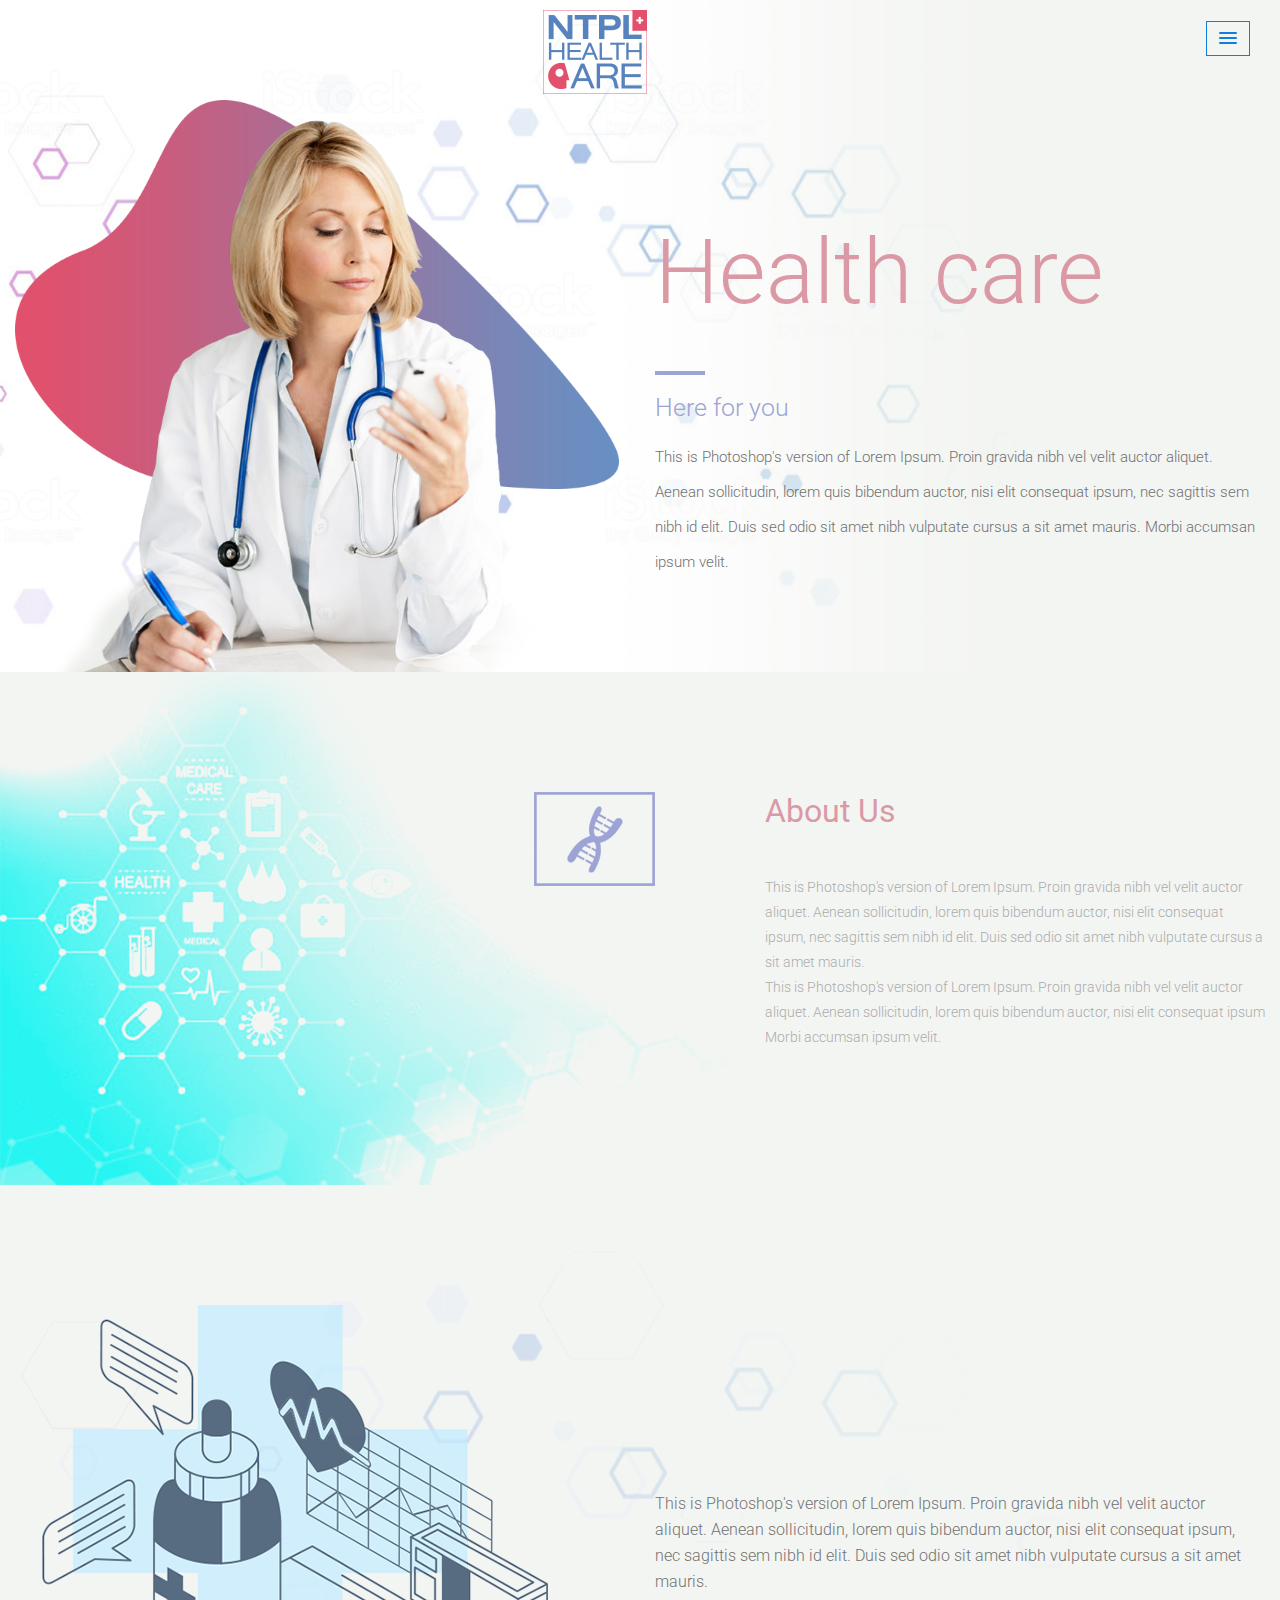
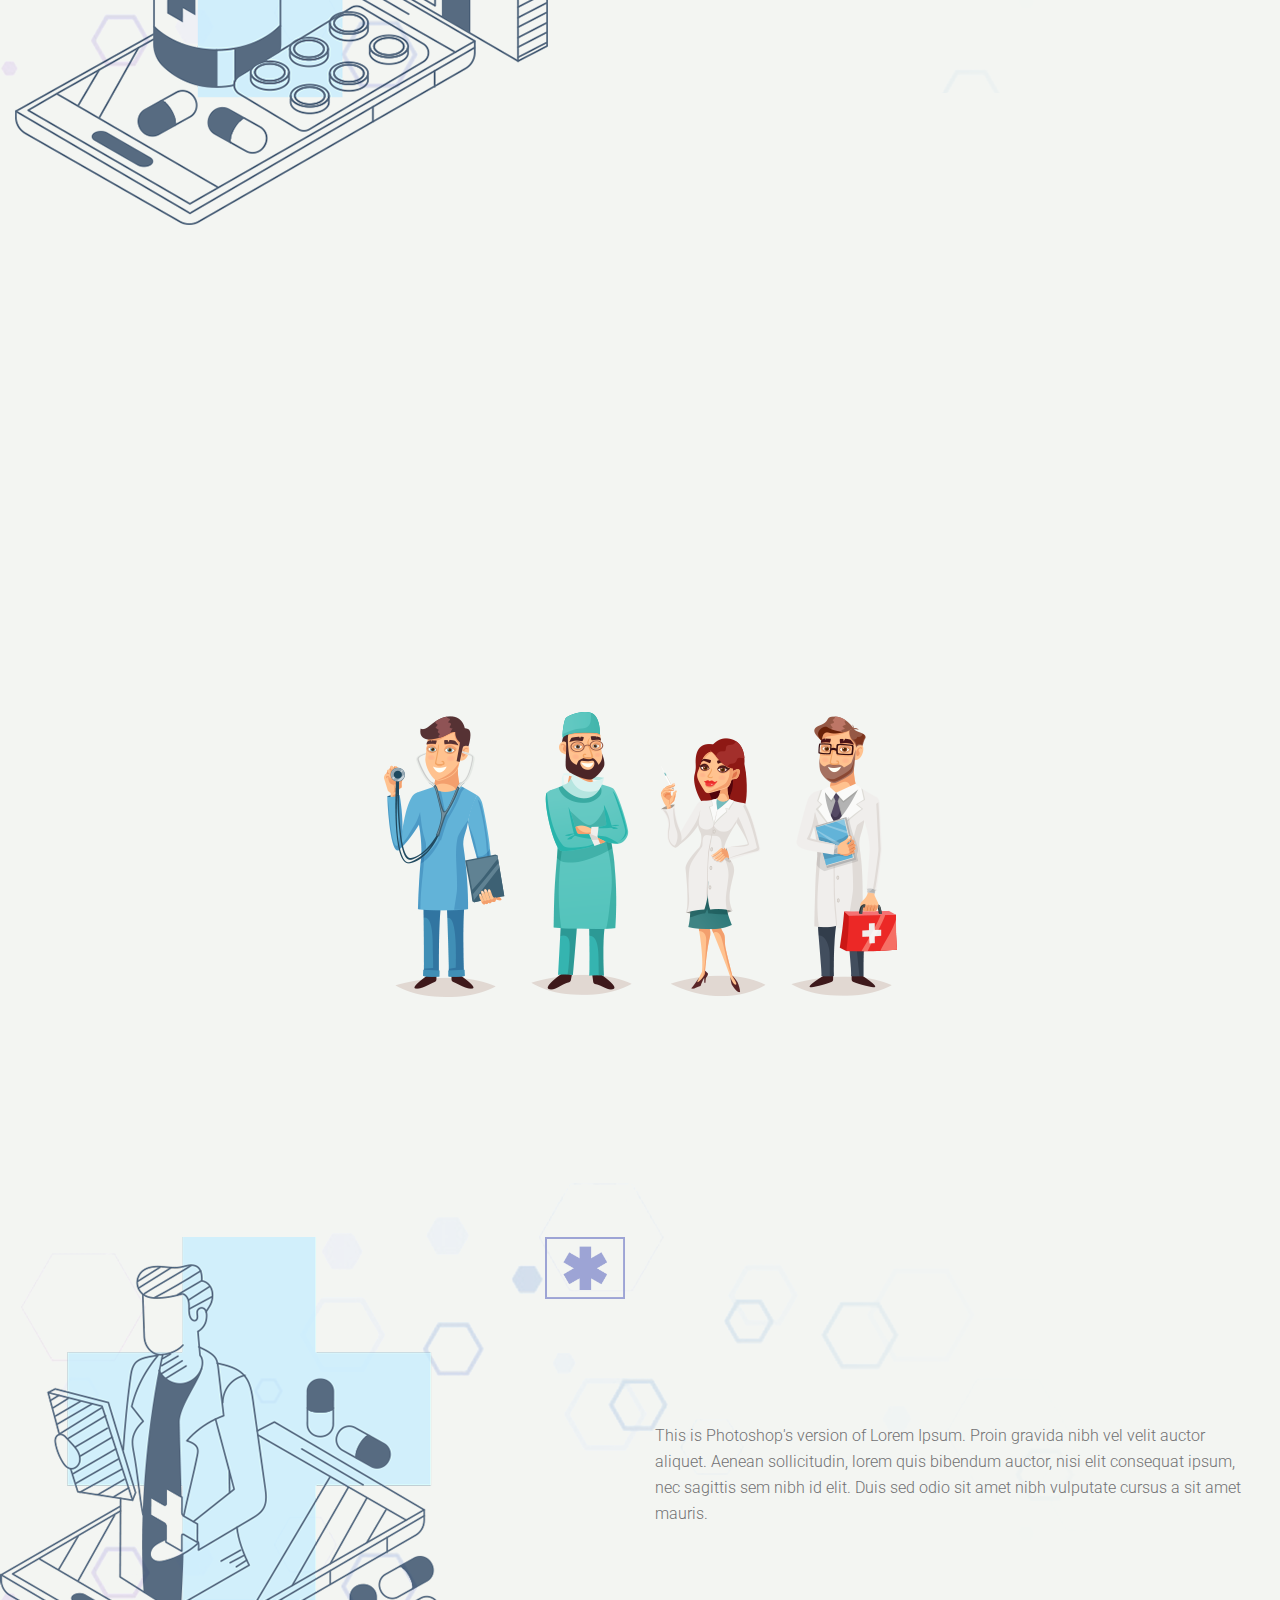
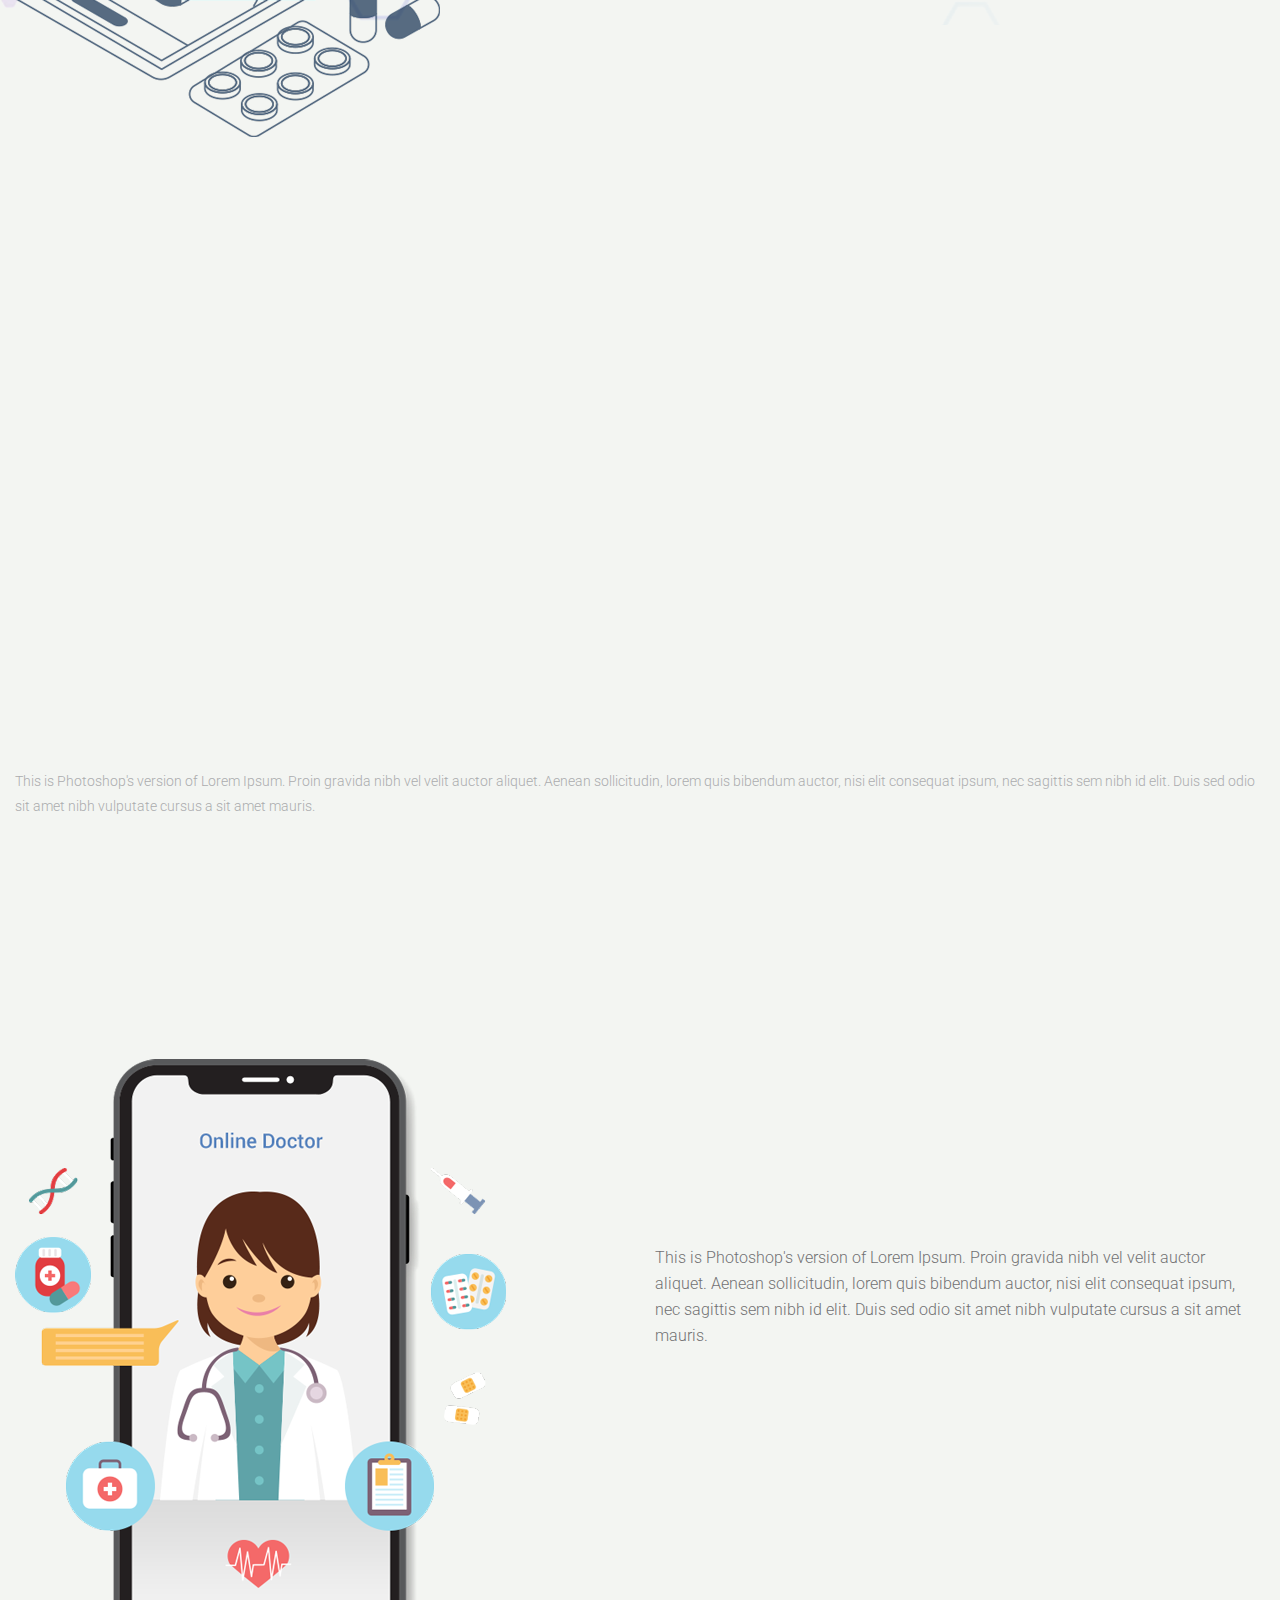
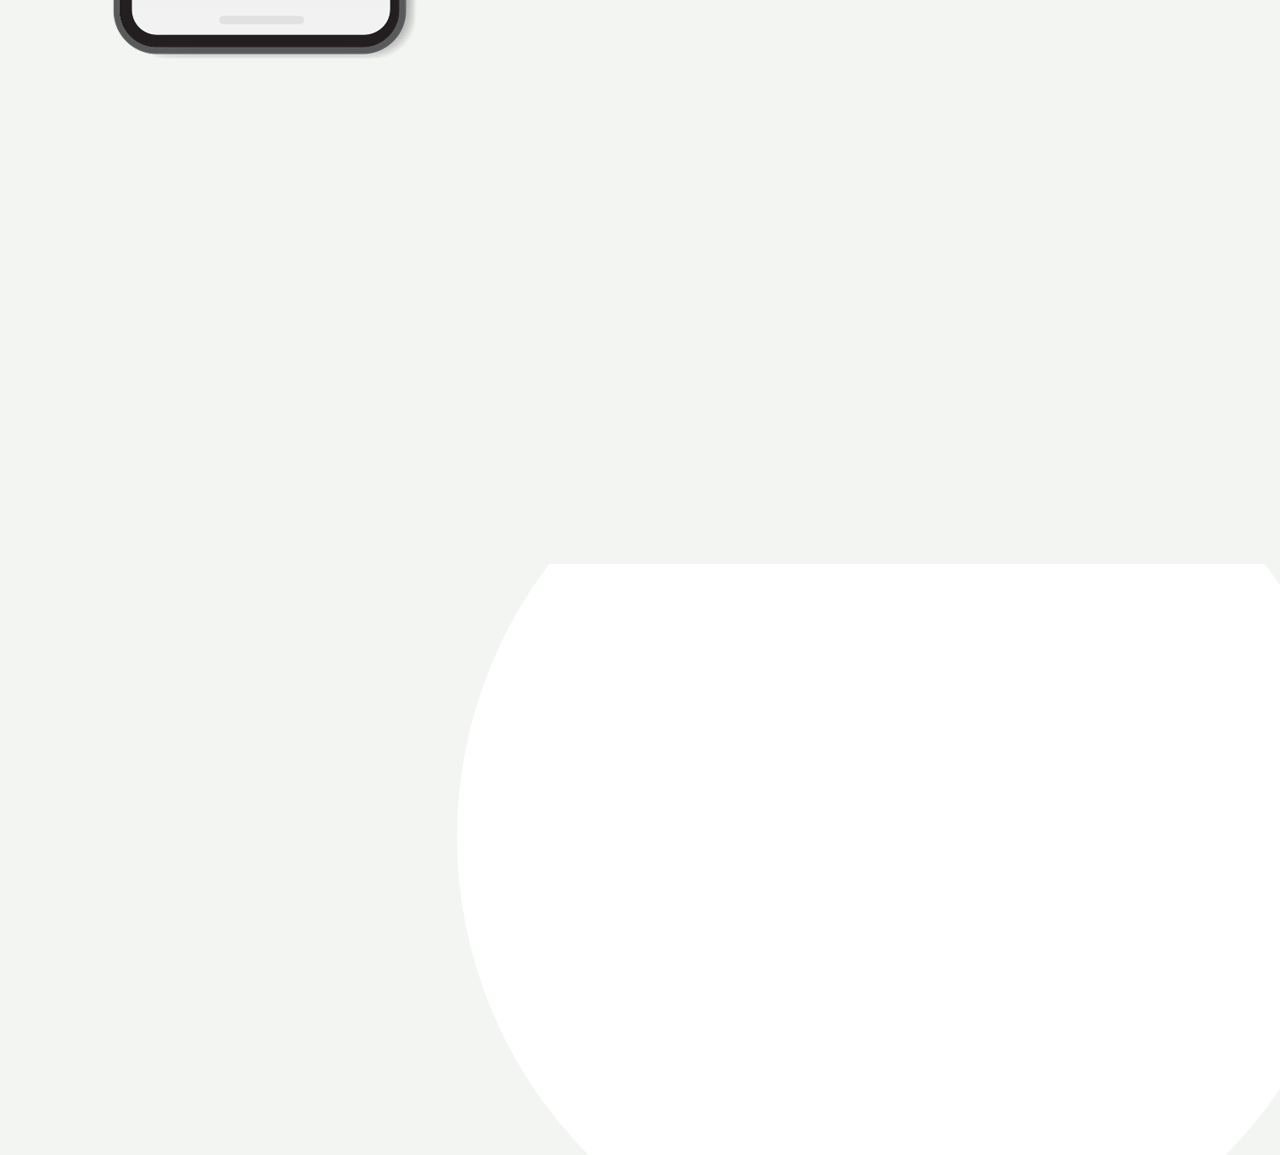
<file: health/index.html>
<!DOCTYPE html>
<html lang="en">
  <head>
    <!-- Required meta tags -->
    <meta charset="utf-8">
    <meta name="viewport" content="width=device-width, initial-scale=1, shrink-to-fit=no">

    <title> </title>
    <link href="https://fonts.googleapis.com/css?family=Roboto:100,300,400,500,700,900&display=swap" rel="stylesheet">
    <!-- Bootstrap CSS -->
    <link rel="stylesheet" type="text/css" href="assets/css/bootstrap.min.css" >
    <!-- Icon -->
    <link rel="stylesheet" type="text/css" href="assets/fonts/line-icons.css">
    <!-- Slicknav -->
    <link rel="stylesheet" type="text/css" href="assets/css/slicknav.css">
    <!-- Owl carousel -->
    <link rel="stylesheet" type="text/css" href="assets/css/owl.carousel.min.css">
    <link rel="stylesheet" type="text/css" href="assets/css/owl.theme.css">
    <!-- Slick Slider -->
    <link rel="stylesheet" type="text/css" href="assets/css/slick.css" >
    <link rel="stylesheet" type="text/css" href="assets/css/slick-theme.css" >
    <!-- Animate -->
    <link rel="stylesheet" type="text/css" href="assets/css/animate.css">
    <!-- Main Style -->
    <link rel="stylesheet" type="text/css" href="assets/css/main.css">
    <!-- Responsive Style -->
    <link rel="stylesheet" type="text/css" href="assets/css/responsive.css">

  </head>
  <body>

    <!-- Header Area wrapper Starts -->
    <header id="header-wrap">
      <!-- Navbar Start -->
      <nav class="navbar navbar-expand-lg fixed-top scrolling-navbar indigo">
        <div class="container-fluid">
          <!-- Brand and toggle get grouped for better mobile display -->
          <div class="navbar-header">
            <button class="navbar-toggler" type="button" data-toggle="collapse" data-target="#main-navbar" aria-controls="main-navbar" aria-expanded="false" aria-label="Toggle navigation">
              <span class="navbar-toggler-icon"></span>
              <span class="icon-menu"></span>
              <span class="icon-menu"></span>
              <span class="icon-menu"></span>
            </button>
            <a href="index.html" class="navbar-brand"><img src="assets/img/logo.png" alt=""></a>
          </div>
        </div>

        <!-- Mobile Menu Start -->
        <ul class="mobile-menu navbar-nav">
          <li>
            <a class="page-scroll" href="#hero-area">
              Main
            </a>
          </li>
          <li>
            <a class="page-scroll" href="#feature">
              About Us
            </a>
          </li>
          <li>
            <a class="page-scroll" href="#services">
              Services
            </a>
          </li>
          <li>
            <a class="page-scroll" href="#expertise">
              Expertise
            </a>
          </li>
          <li>
            <a class="page-scroll" href="#approach">
              Our Approach
            </a>
          </li>
          <li>
            <a class="page-scroll" href="#contact">
              Contact Us
            </a>
          </li>
        </ul>
        <!-- Mobile Menu End -->

      </nav>
      <!-- Navbar End -->

      <!-- Hero Area Start -->
      <div id="hero-area" class="hero-area-bg">
        <div class="overlay"></div>
        <div class="container-fluid">
          <div class="row">
            <div class="col-md-6 col-sm-12 col-12">
              <img src="assets/img/slide-img.png" alt="">
            </div>
            <div class="col-md-6 col-sm-12 col-12">
              <div class="sli-title">
                Health care
              </div>
              <div class="sli-tag">
                Here for you
              </div>
              <div class="sli-text">
                This is Photoshop's version  of Lorem Ipsum. Proin gravida nibh vel velit auctor aliquet. Aenean
                sollicitudin, lorem quis bibendum auctor, nisi elit consequat ipsum, nec sagittis sem nibh id elit.
                Duis sed odio sit amet nibh vulputate cursus a sit amet mauris. Morbi accumsan ipsum velit.
              </div>
            </div>
          </div>
        </div>
      </div>
      <!-- Hero Area End -->

    </header>
    <!-- Header Area wrapper End -->

    <!-- Feature Section Start -->
    <div id="feature">
      <div class="container-fluid">
        <div class="row">
          <div class="col-lg-6 col-md-12 col-sm-12 text-right ">
            <div class="feature-thumb wow fadeInRight" data-wow-delay="0.3s">
              <img src="assets/img/icon-1.png" alt="">
            </div>
          </div>
          <div class="col-lg-6 col-md-12 col-sm-12">
            <div class="text-wrapper">
              <div>
                <h2 class="title-hl wow fadeInLeft" data-wow-delay="0.3s">About Us</h2>
                <div class="row">
                  <div class="col-12">
                    <div class="features-box wow fadeInLeft" data-wow-delay="0.3s">
                      <div class="features-content">
                        <p>
                          This is Photoshop's version  of Lorem Ipsum. Proin gravida nibh vel velit auctor aliquet.
                          Aenean sollicitudin, lorem quis bibendum auctor, nisi elit consequat ipsum, nec sagittis
                          sem nibh id elit. Duis sed odio sit amet nibh vulputate cursus a sit amet mauris.</p>
                          <p>
                          This is Photoshop's version  of Lorem Ipsum. Proin gravida nibh vel velit auctor aliquet.
                          Aenean sollicitudin, lorem quis bibendum auctor, nisi elit consequat ipsum </p>
                          <p>
                          Morbi accumsan ipsum velit.
                        </p>
                      </div>
                    </div>
                  </div>



                </div>
              </div>
            </div>
          </div>

        </div>
      </div>
    </div>
    <!-- Feature Section End -->

    <!-- Services Section Start -->
    <section id="services" class="section-padding">
      <div class="container-fluid">

        <div class="row">
          <div class="col-md-6 col-lg-6 col-xs-12">
            <img src="assets/img/services-img.png" alt="">

          </div>
          <div class="col-md-6 col-lg-6 col-xs-12">
            <div class="section-header">
              <h2 class="section-title wow fadeInDown" data-wow-delay="0.3s">Our Services</h2>
              <p>
                This is Photoshop's version  of Lorem Ipsum. Proin gravida nibh vel velit auctor aliquet.
                Aenean sollicitudin, lorem quis bibendum auctor, nisi elit consequat ipsum, nec sagittis
                sem nibh id elit. Duis sed odio sit amet nibh vulputate cursus a sit amet mauris.
              </p>
            </div>
          </div>
        </div>
        <div class="row">
          <!-- Services item -->
          <div class="col-md-6 col-lg-6 col-xs-12">
            <div class="services-item wow fadeInRight" data-wow-delay="0.3s">
              <div class="icon">
                <img src="assets/img/icon-2.png" alt="">
              </div>
              <div class="services-content">
                <h3><a href="#">This is Photoshop's version  of Lorem Ipsum.</a></h3>
                <p>Proin gravida nibh vel velit auctor aliquet. Aenean sollicitudin, lorem quis bibendum auctor.</p>
              </div>
            </div>
          </div>
          <!-- Services item -->
          <div class="col-md-6 col-lg-6 col-xs-12">
            <div class="services-item wow fadeInRight" data-wow-delay="0.3s">
              <div class="icon">
                <img src="assets/img/icon-2.png" alt="">
              </div>
              <div class="services-content">
                <h3><a href="#">This is Photoshop's version  of Lorem Ipsum.</a></h3>
                <p>Proin gravida nibh vel velit auctor aliquet. Aenean sollicitudin, lorem quis bibendum auctor.</p>
              </div>
            </div>
          </div>
          <!-- Services item -->
          <div class="col-md-6 col-lg-6 col-xs-12">
            <div class="services-item wow fadeInRight" data-wow-delay="0.3s">
              <div class="icon">
                <img src="assets/img/icon-2.png" alt="">
              </div>
              <div class="services-content">
                <h3><a href="#">This is Photoshop's version  of Lorem Ipsum.</a></h3>
                <p>Proin gravida nibh vel velit auctor aliquet. Aenean sollicitudin, lorem quis bibendum auctor.</p>
              </div>
            </div>
          </div>
          <!-- Services item -->
          <div class="col-md-6 col-lg-6 col-xs-12">
            <div class="services-item wow fadeInRight" data-wow-delay="0.3s">
              <div class="icon">
                <img src="assets/img/icon-2.png" alt="">
              </div>
              <div class="services-content">
                <h3><a href="#">This is Photoshop's version  of Lorem Ipsum.</a></h3>
                <p>Proin gravida nibh vel velit auctor aliquet. Aenean sollicitudin, lorem quis bibendum auctor.</p>
              </div>
            </div>
          </div>
          <!-- Services item -->
          <div class="col-md-6 col-lg-6 col-xs-12">
            <div class="services-item wow fadeInRight" data-wow-delay="0.3s">
              <div class="icon">
                <img src="assets/img/icon-2.png" alt="">
              </div>
              <div class="services-content">
                <h3><a href="#">This is Photoshop's version  of Lorem Ipsum.</a></h3>
                <p>Proin gravida nibh vel velit auctor aliquet. Aenean sollicitudin, lorem quis bibendum auctor.</p>
              </div>
            </div>
          </div>
          <!-- Services item -->
          <div class="col-md-6 col-lg-6 col-xs-12">
            <div class="services-item wow fadeInRight" data-wow-delay="0.3s">
              <div class="icon">
                <img src="assets/img/icon-2.png" alt="">
              </div>
              <div class="services-content">
                <h3><a href="#">This is Photoshop's version  of Lorem Ipsum.</a></h3>
                <p>Proin gravida nibh vel velit auctor aliquet. Aenean sollicitudin, lorem quis bibendum auctor.</p>
              </div>
            </div>
          </div>
        </div>
        <div class="row">
          <div class="col-xs-12 col-12 text-center pt-50">
              <img src="assets/img/services-img-1.png" alt="">
          </div>
        </div>
      </div>
    </section>
    <!-- Services Section End -->


    <section id="expertise" class="section-padding">
      <div class="container-fulid">

        <div class="row">
          <div class="col-md-6 col-lg-6 col-xs-12">
            <img src="assets/img/expertide-img.png" alt="">
            <img src="assets/img/icon-3.png" width="80" alt="" style="vertical-align: top;float: right;">
          </div>
          <div class="col-md-6 col-lg-6 col-xs-12">
            <div class="section-header">
              <h2 class="section-title wow fadeInDown" data-wow-delay="0.3s">Expertise</h2>
              <p>
                This is Photoshop's version  of Lorem Ipsum. Proin gravida nibh vel velit auctor aliquet.
                Aenean sollicitudin, lorem quis bibendum auctor, nisi elit consequat ipsum, nec sagittis
                sem nibh id elit. Duis sed odio sit amet nibh vulputate cursus a sit amet mauris.
              </p>
            </div>
          </div>
        </div>
      </div>
      <div class="container-fluid">
        <div class="row">
          <!-- Services item -->
          <div class="col-md-6 col-lg-6 col-xs-12">
            <div class="services-item wow fadeInRight" data-wow-delay="0.3s">
              <div class="icon">
                <img src="assets/img/icon-4.png" alt="" class="img">
                <img src="assets/img/icon-4-1.png" alt="" class="img-hover">
              </div>
              <div class="services-content">
                <h3><a href="#">This is Photoshop's version  of Lorem Ipsum.</a></h3>
                <p>Proin gravida nibh vel velit auctor aliquet. Aenean sollicitudin, lorem quis bibendum auctor.</p>
              </div>
            </div>
          </div>
          <!-- Services item -->
          <div class="col-md-6 col-lg-6 col-xs-12">
            <div class="services-item wow fadeInRight" data-wow-delay="0.3s">
              <div class="icon">
                <img src="assets/img/icon-5.png" alt="" class="img">
                <img src="assets/img/icon-5-1.png" alt="" class="img-hover">
              </div>
              <div class="services-content">
                <h3><a href="#">This is Photoshop's version  of Lorem Ipsum.</a></h3>
                <p>Proin gravida nibh vel velit auctor aliquet. Aenean sollicitudin, lorem quis bibendum auctor.</p>
              </div>
            </div>
          </div>
          <!-- Services item -->
          <div class="col-md-6 col-lg-6 col-xs-12">
            <div class="services-item wow fadeInRight" data-wow-delay="0.3s">
              <div class="icon">
                <img src="assets/img/icon-6.png" alt="" class="img">
                <img src="assets/img/icon-6-1.png" alt="" class="img-hover">
              </div>
              <div class="services-content">
                <h3><a href="#">This is Photoshop's version  of Lorem Ipsum.</a></h3>
                <p>Proin gravida nibh vel velit auctor aliquet. Aenean sollicitudin, lorem quis bibendum auctor.</p>
              </div>
            </div>
          </div>
          <!-- Services item -->
          <div class="col-md-6 col-lg-6 col-xs-12">
            <div class="services-item wow fadeInRight" data-wow-delay="0.3s">
              <div class="icon">
                <img src="assets/img/icon-7.png" alt="" class="img">
                <img src="assets/img/icon-7-1.png" alt="" class="img-hover">
              </div>
              <div class="services-content">
                <h3><a href="#">This is Photoshop's version  of Lorem Ipsum.</a></h3>
                <p>Proin gravida nibh vel velit auctor aliquet. Aenean sollicitudin, lorem quis bibendum auctor.</p>
              </div>
            </div>
          </div>
          <!-- Services item -->
          <div class="col-md-6 col-lg-6 col-xs-12">
            <div class="services-item wow fadeInRight" data-wow-delay="0.3s">
              <div class="icon">
                <img src="assets/img/icon-8.png" alt="" class="img">
                <img src="assets/img/icon-8-1.png" alt="" class="img-hover">
              </div>
              <div class="services-content">
                <h3><a href="#">This is Photoshop's version  of Lorem Ipsum.</a></h3>
                <p>Proin gravida nibh vel velit auctor aliquet. Aenean sollicitudin, lorem quis bibendum auctor.</p>
              </div>
            </div>
          </div>
          <!-- Services item -->
          <div class="col-md-6 col-lg-6 col-xs-12">
            <div class="services-item wow fadeInRight" data-wow-delay="0.3s">
              <div class="icon">
                <img src="assets/img/icon-9.png" alt="" class="img">
                <img src="assets/img/icon-9-1.png" alt="" class="img-hover">
              </div>
              <div class="services-content">
                <h3><a href="#">This is Photoshop's version  of Lorem Ipsum.</a></h3>
                <p>Proin gravida nibh vel velit auctor aliquet. Aenean sollicitudin, lorem quis bibendum auctor.</p>
              </div>
            </div>
          </div>

          <div class="col-md-6 col-lg-6 col-xs-12">
            <div class="services-item wow fadeInRight" data-wow-delay="0.3s">
              <div class="icon">
                <img src="assets/img/icon-10.png" alt="" class="img">
                <img src="assets/img/icon-10-1.png" alt="" class="img-hover">
              </div>
              <div class="services-content">
                <h3><a href="#">This is Photoshop's version  of Lorem Ipsum.</a></h3>
                <p>Proin gravida nibh vel velit auctor aliquet. Aenean sollicitudin, lorem quis bibendum auctor.</p>
              </div>
            </div>
          </div>

          <div class="col-md-6 col-lg-6 col-xs-12">
            <div class="services-item wow fadeInRight" data-wow-delay="0.3s">
              <div class="icon">
                <img src="assets/img/icon-11.png" alt="" class="img">
                <img src="assets/img/icon-11-1.png" alt="" class="img-hover">
              </div>
              <div class="services-content">
                <h3><a href="#">This is Photoshop's version  of Lorem Ipsum.</a></h3>
                <p>Proin gravida nibh vel velit auctor aliquet. Aenean sollicitudin, lorem quis bibendum auctor.</p>
              </div>
            </div>
          </div>

        </div>
        <div class="row">
          <div class="col-xs-12 col-12 text-left pt-50">
            <p>
              This is Photoshop's version  of Lorem Ipsum. Proin gravida nibh vel velit auctor aliquet. Aenean sollicitudin, lorem quis bibendum auctor, nisi elit consequat ipsum, nec sagittis sem nibh id elit. Duis sed odio sit amet nibh vulputate cursus a sit amet mauris.
            </p>
          </div>

      </div>
    </div>
    </section>

    <!-- Services Section Start -->
    <section id="approach" class="section-padding">
      <div class="container-fluid">

        <div class="row">
          <div class="col-md-6 col-lg-6 col-xs-12">
            <img src="assets/img/approach-img.png" alt="">

          </div>
          <div class="col-md-6 col-lg-6 col-xs-12">
            <div class="section-header">
              <h2 class="section-title wow fadeInDown" data-wow-delay="0.3s">Our Approach</h2>
              <p>
                This is Photoshop's version  of Lorem Ipsum. Proin gravida nibh vel velit auctor aliquet.
                Aenean sollicitudin, lorem quis bibendum auctor, nisi elit consequat ipsum, nec sagittis
                sem nibh id elit. Duis sed odio sit amet nibh vulputate cursus a sit amet mauris.
              </p>
            </div>
          </div>
        </div>
        <div class="row">
          <!-- Services item -->
          <div class="col-md-6 col-lg-6 col-xs-12">
            <div class="services-item wow fadeInRight" data-wow-delay="0.3s">

                <p>This is Photoshop's version  of Lorem Ipsum. Proin gravida nibh vel velit auctor aliquet. Aenean sollicitudin, lorem quis bibendum auctor, nisi elit consequat ipsum, nec sagittis sem nibh id elit. Duis sed odio sit amet nibh vulputate cursus a sit amet mauris. Morbi accumsan ipsum velit. Nam nec tellus a odio tincidunt auctor a ornare odio. Sed non  mauris vitae erat consequat auctor eu in elit. Class aptent taciti sociosqu ad litora torquent per conubia nostra, per inceptos himenaeos. Mauris in erat justo. Nullam ac urna eu felis dapibus condimentum sit amet a augue. Sed non neque elit. Sed ut imperdiet nisi. Proin condimentum fermentum nunc. Etiam pharetra, erat sed fermentum feugiat, velit mauris egestas quam, ut aliquam massa nisl quis neque. Suspendisse in orci enim.</p>

                <p>
                  This is Photoshop's version  of Lorem Ipsum. Proin gravida nibh vel velit auctor aliquet. Aenean sollicitudin, lorem quis bibendum auctor, nisi elit consequat ipsum, nec sagittis sem nibh id elit. Duis sed odio sit amet nibh vulputate cursus a sit amet mauris.
                </p>

            </div>
          </div>
          <!-- Services item -->
          <div class="col-md-6 col-lg-6 col-xs-12">
            <div class="services-item wow fadeInRight" data-wow-delay="0.3s">
              <ul>
                <li>This is Photoshop's version  of Lorem Ipsum. Proin gravida nibh vel velit.</li>
                <li>This is Photoshop's version  of Lorem Ipsum.</li>
                <li>This is Photoshop's version  of Lorem Ipsum. Proin gravida.</li>
                <li>This is Photoshop's version.</li>
                <li>This is Photoshop's version  of Lorem Ipsum. Proin gravida nibh.</li>
                <li>This is Photoshop's version  of Lorem Ipsum.</li>
                <li>This is Photoshop's version  of Lorem Ipsum. Proin gravida.</li>
              </ul>
            </div>
          </div>
        </div>
    </section>
    <!-- Services Section End -->





    <!-- Contact Section Start -->
    <section id="contact" class="section-padding">
      <div class="container-fluid">
        <div class="row contact-form-area wow fadeInUp" data-wow-delay="0.4s">

          <div class="col-md-6 col-lg-6 col-sm-12">
            <div class="contact-right-area wow fadeIn">
              <h2>Contact Us</h2>
              <div class="contact-right">
                <div class="single-contact">
                  <div class="contact-icon">
                    ADDRESS
                  </div>
                  <p>305 Lorem Ipsum. 80 Broadway <br>SF CA, Delhi, India - 235698</p>
                </div>
                <div class="single-contact">
                  <div class="contact-icon">
                    EMAIL
                  </div>
                  <p><a href="#">contact@ntplhealthcare.com</a></p>
                </div>
                <div class="single-contact">
                  <div class="contact-icon">
                    PHONE
                  </div>
                  <p><a href="#">(+91) 9870 025 336</a></p>
                </div>

                <div class="single-contact">
                  <p>Copyright © 2018 UIdeck All Right Reserved</p>
                </div>
              </div>
            </div>
          </div>

          <div class="col-md-6 col-lg-6 col-sm-12">
            <div class="contact-block">
              <form id="contactForm">
                <div class="row">
                  <div class="col-md-6">
                    <div class="form-group">
                      <input type="text" class="form-control" id="name" name="name" placeholder="Name" required data-error="Please enter your name">
                      <div class="help-block with-errors"></div>
                    </div>
                  </div>
                  <div class="col-md-6">
                    <div class="form-group">
                      <input type="text" placeholder="Email" id="email" class="form-control" name="email" required data-error="Please enter your email">
                      <div class="help-block with-errors"></div>
                    </div>
                  </div>
                  <div class="col-md-12">
                    <div class="form-group">
                      <textarea class="form-control" id="message" placeholder="Your Message" rows="5" data-error="Write your message" required></textarea>
                      <div class="help-block with-errors"></div>
                    </div>
                    <div class="submit-button">
                      <button class="btn btn-common" id="form-submit" type="submit">Send</button>
                      <div id="msgSubmit" class="h3 text-center hidden"></div>
                      <div class="clearfix"></div>
                    </div>
                  </div>
                </div>
              </form>
            </div>
          </div>
        </div>
      </div>
    </section>
    <!-- Contact Section End -->




    <!-- Go to Top Link -->
    <a href="#" class="back-to-top">
    	<i class="lni-arrow-up"></i>
    </a>

    <!-- Preloader -->
    <div id="preloader">
      <div class="loader" id="loader-1"></div>
    </div>
    <!-- End Preloader -->

    <!-- jQuery first, then Popper.js, then Bootstrap JS -->
    <script src="assets/js/jquery-min.js"></script>
    <script src="assets/js/popper.min.js"></script>
    <script src="assets/js/bootstrap.min.js"></script>
    <script src="assets/js/owl.carousel.min.js"></script>
    <script src="assets/js/slick.min.js"></script>
    <script src="assets/js/wow.js"></script>
    <script src="assets/js/jquery.nav.js"></script>
    <script src="assets/js/scrolling-nav.js"></script>
    <script src="assets/js/jquery.easing.min.js"></script>
    <script src="assets/js/jquery.slicknav.js"></script>
    <script src="assets/js/main.js"></script>
    <script src="assets/js/form-validator.min.js"></script>
    <script src="assets/js/contact-form-script.min.js"></script>
    <script src="assets/js/map.js"></script>
    <!-- script type="text/javascript" src="//maps.googleapis.com/maps/api/js?key=AIzaSyCsa2Mi2HqyEcEnM1urFSIGEpvualYjwwM"></script -->

  </body>
</html>
</file>
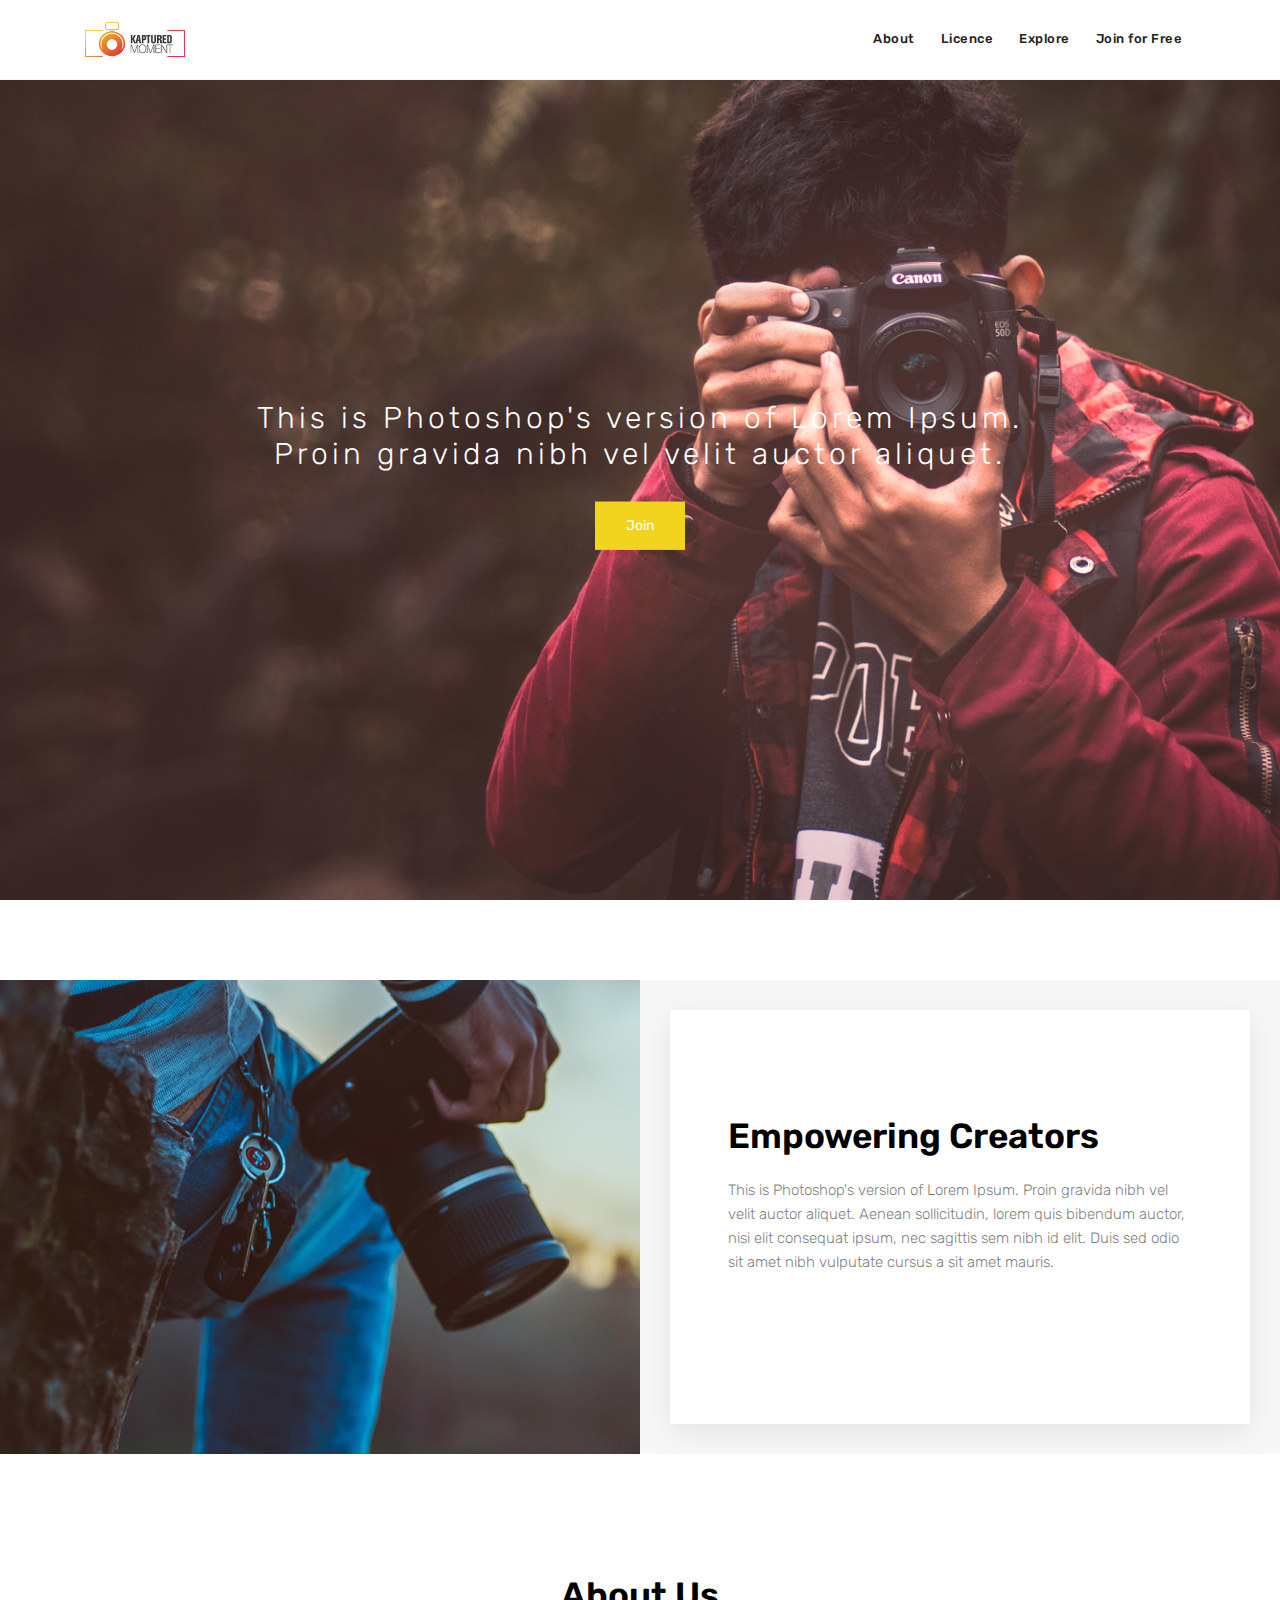
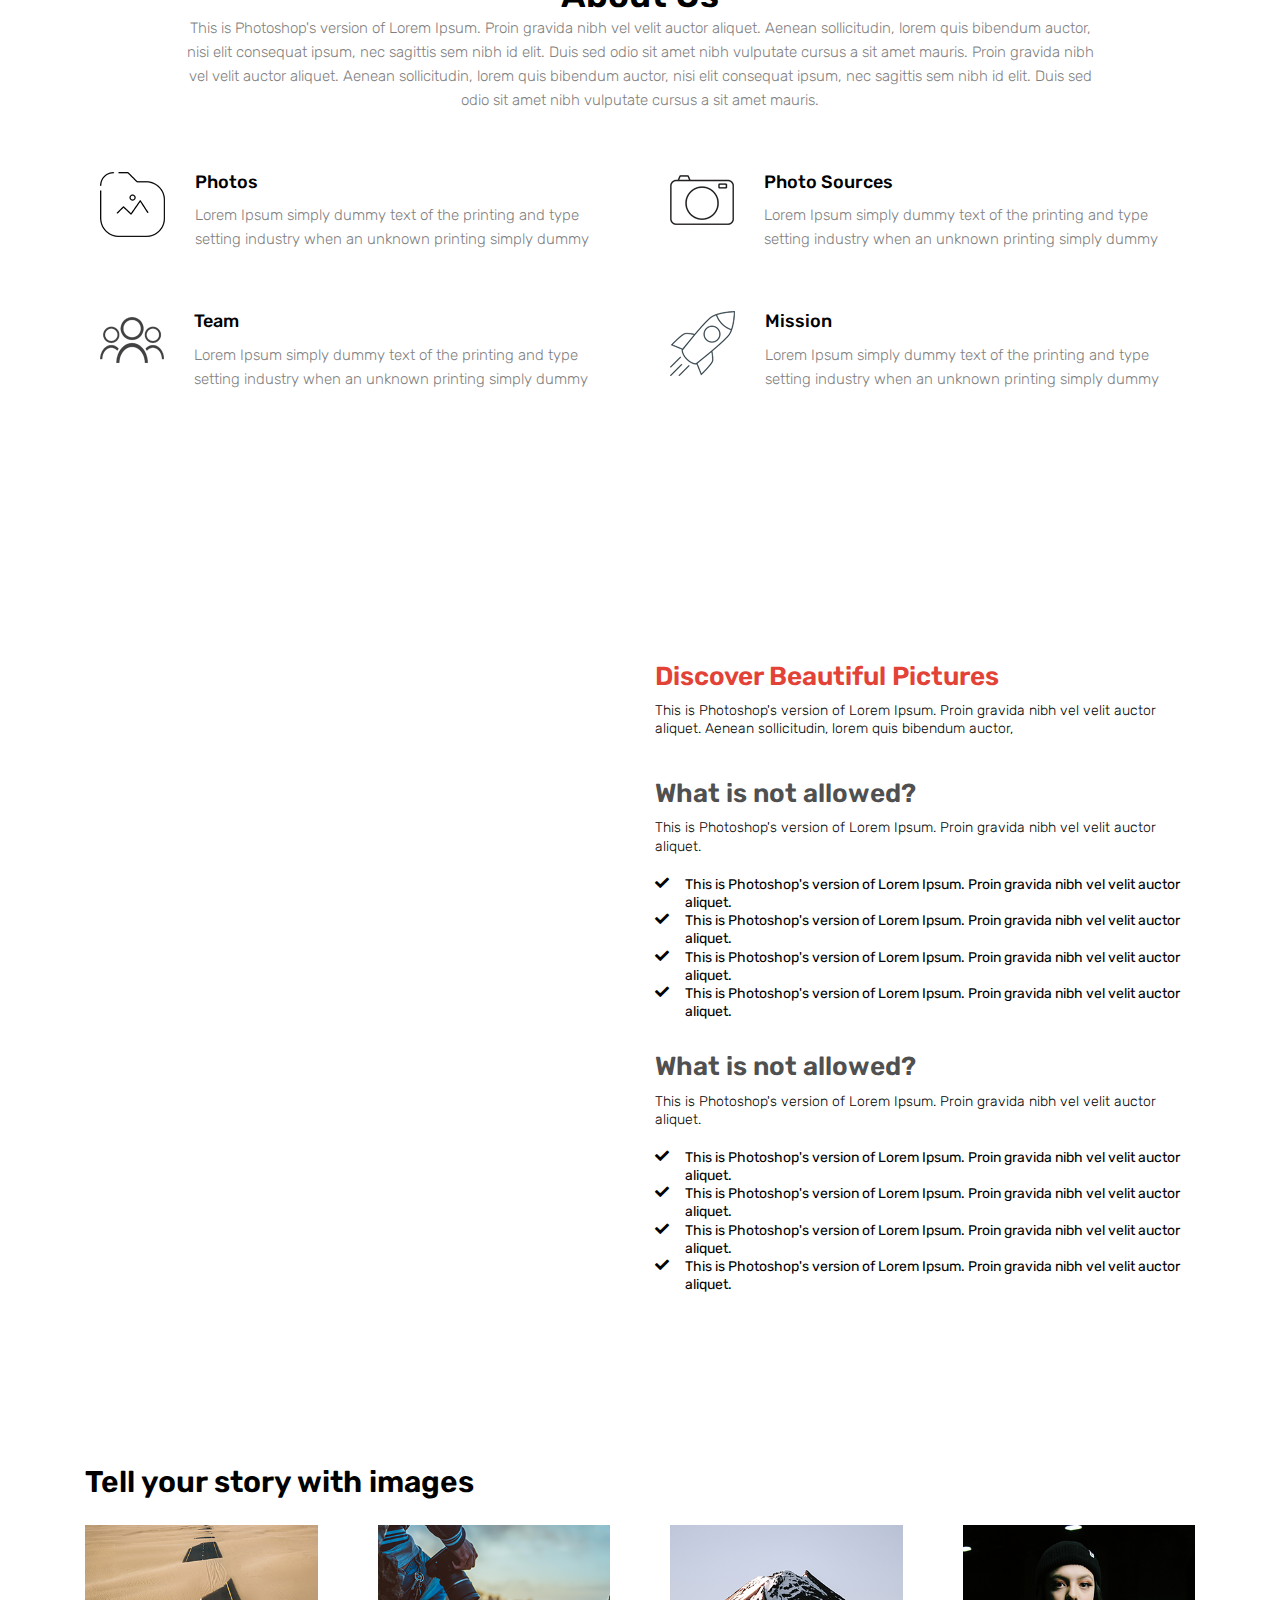
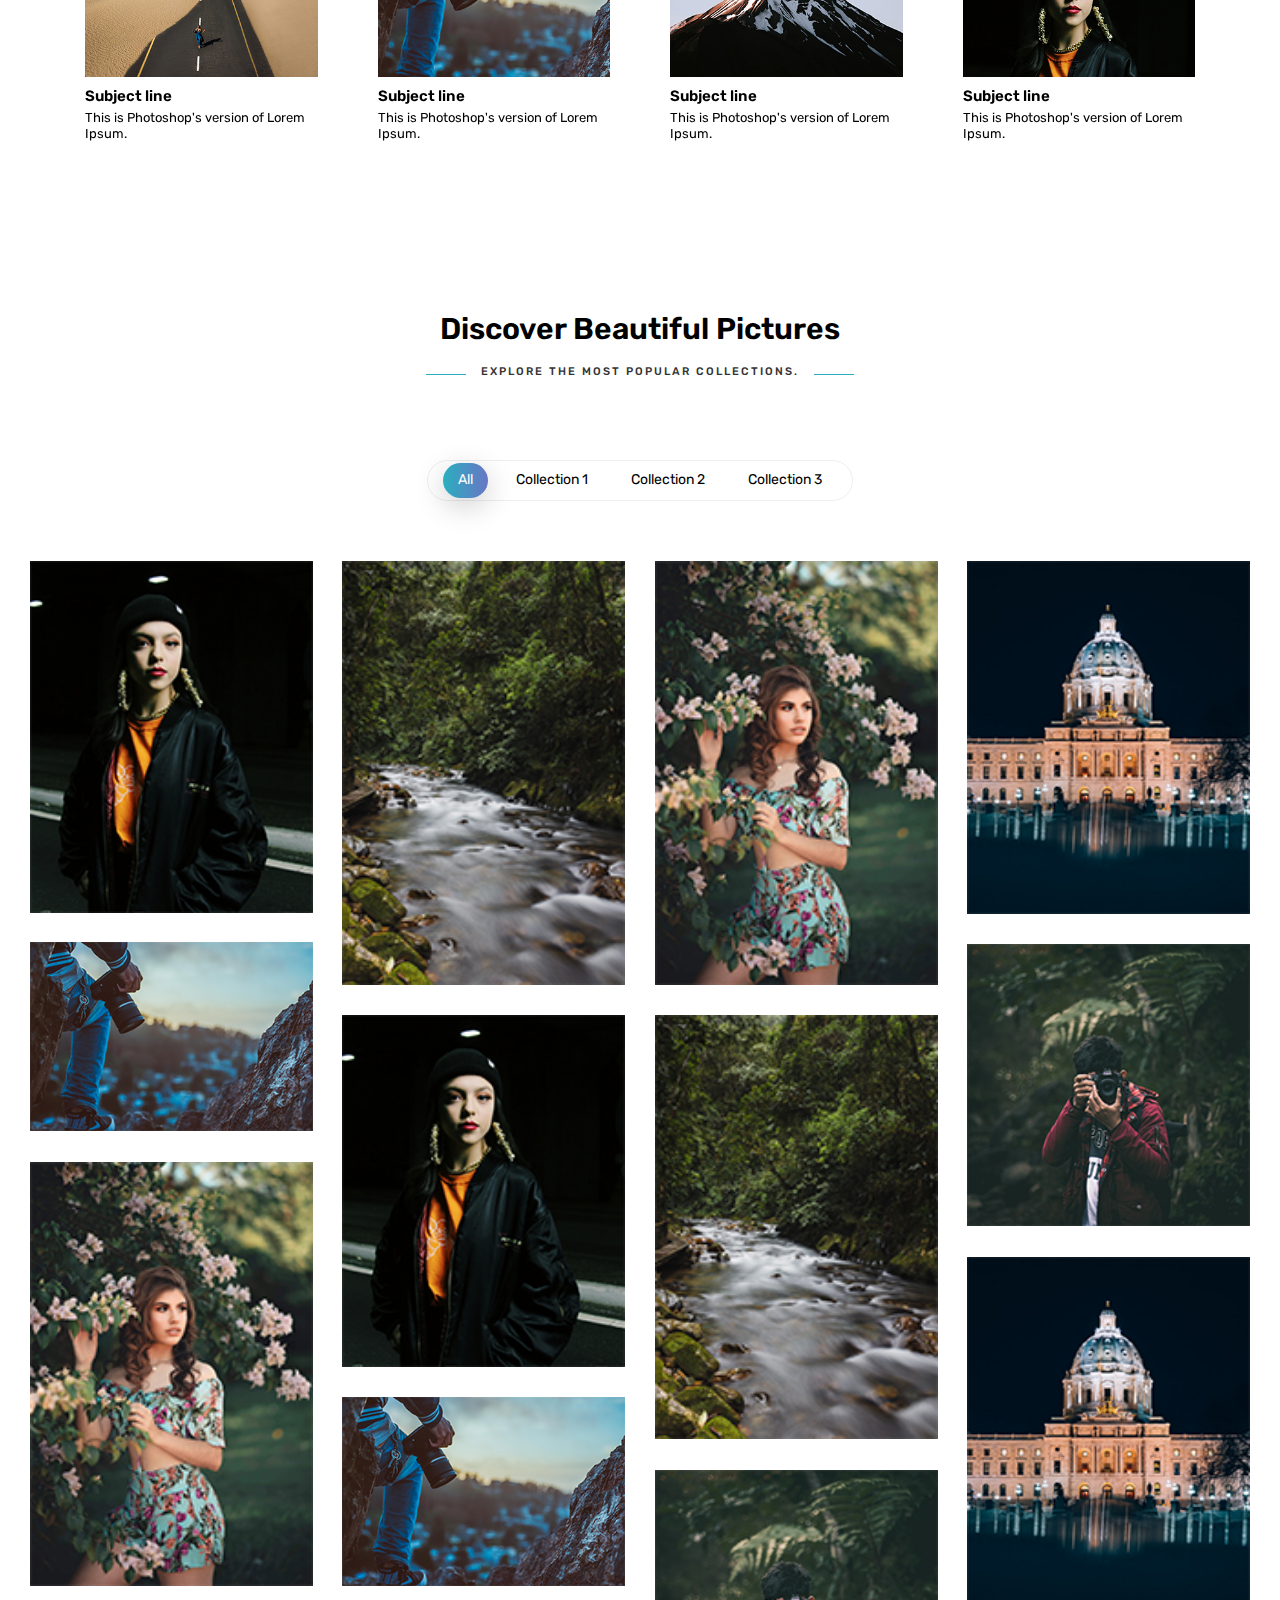
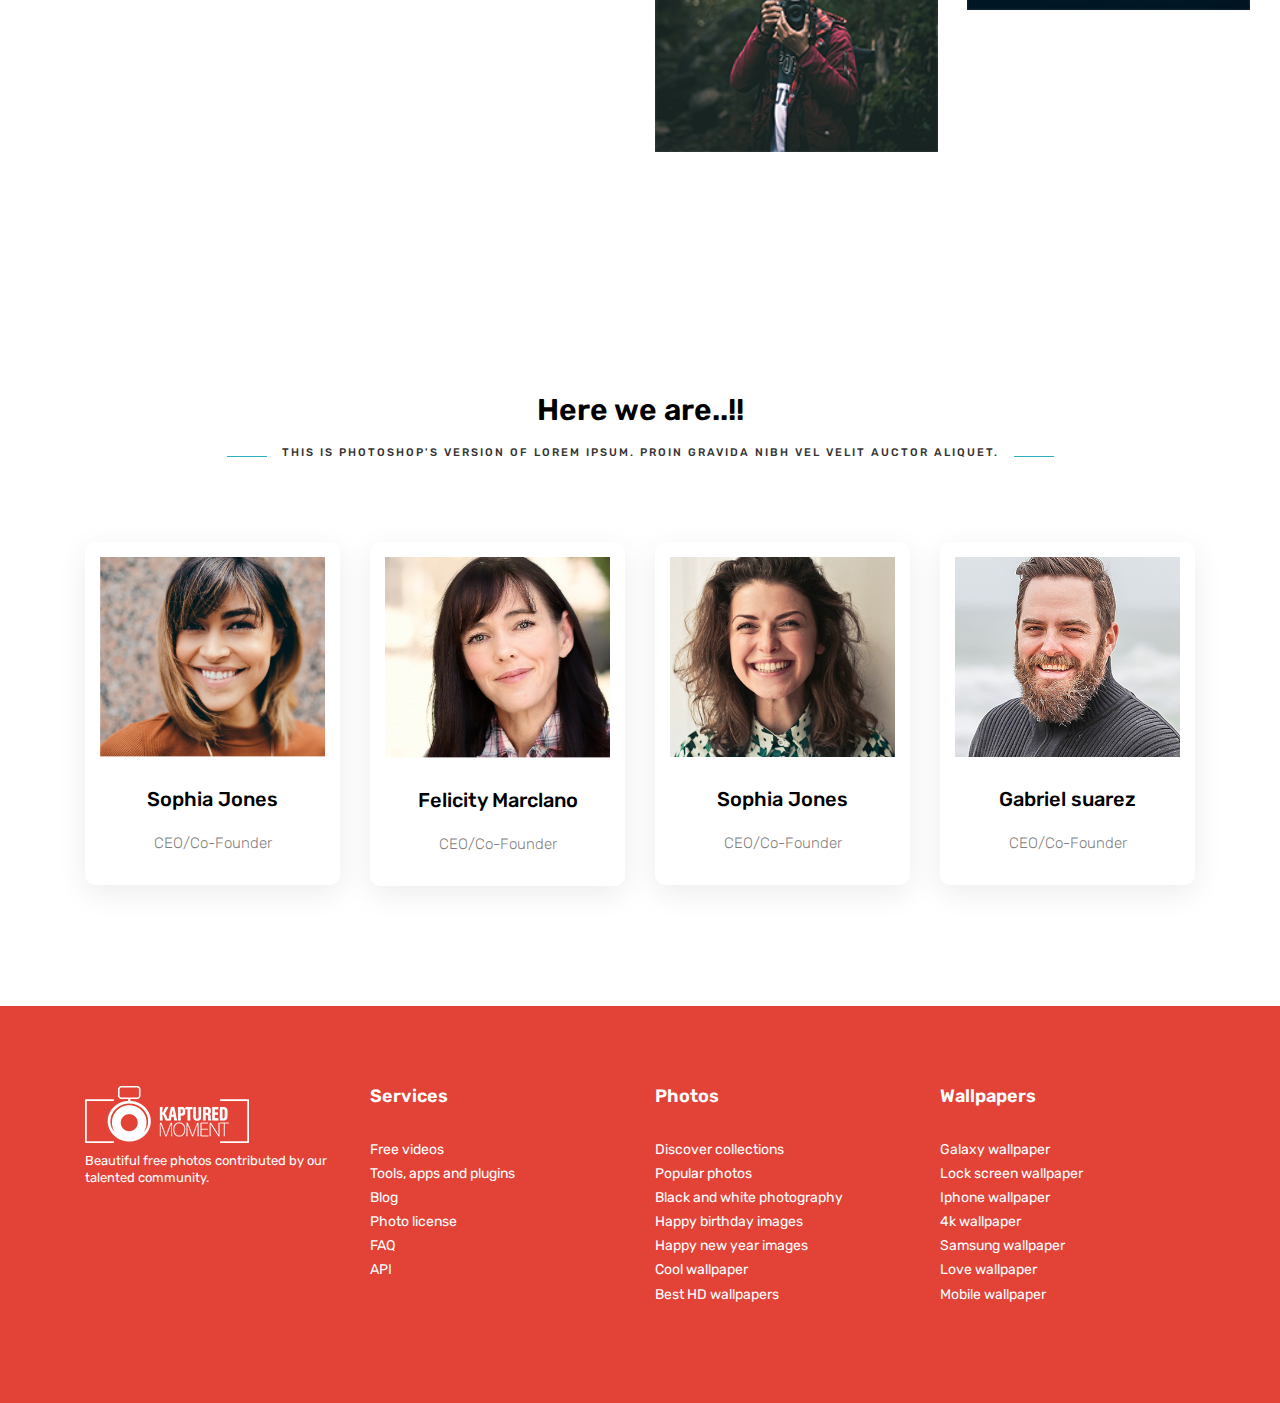
<file: kaptured/index.html>
<!DOCTYPE html>
 <html lang="zxx">

    <head>

    	<!-- Metas -->
        <meta charset="utf-8">
		<meta http-equiv="X-UA-Compatible" content="IE=edge" />
        <meta name="viewport" content="width=device-width, initial-scale=1, maximum-scale=1" />
		<meta name="keywords" content="HTML5 Template Arco onepage themeforest" />
		<meta name="description" content="Arco - Onepage Multi-Purpose HTML5 Template" />
		<meta name="author" content="" />

		<!-- Title  -->
		<title>:: ::</title>


		<!-- Google Fonts -->
		<link href="https://fonts.googleapis.com/css?family=Poppins:200,300,400,500,600,700" rel="stylesheet">
		<link href="https://fonts.googleapis.com/css?family=Raleway:100,200,300,400,500,600,700,800" rel="stylesheet">
        <link href="https://fonts.googleapis.com/css?family=Rubik:300,400,500,700,900" rel="stylesheet">

		<!-- Plugins -->
		<link rel="stylesheet" href="css/bootstrap.min.css" />
		
		<link rel="stylesheet" href="css/animate.min.css" />
		<link rel="stylesheet" href="css/linea-basic.css" />
		<link rel="stylesheet" href="css/fontawesome-all.min.css" />
		<link rel="stylesheet" href="css/magnific-popup.css" />
		<link rel="stylesheet" href="css/owl.carousel.min.css" />
		<link rel="stylesheet" href="css/owl.theme.default.min.css" />
		<link rel="stylesheet" href="css/helper.css" />

        <!-- Core Style Css -->
        <link rel="stylesheet" href="css/style.css" />

    </head>

    <body>

    	<!-- =====================================
    	==== Start Loading -->

    	<div class="loading">
    		<div class="text-center middle">
    			<div class="lds-ellipsis"><div></div><div></div><div></div><div></div></div>
    		</div>
    	</div>
        
    	<!-- End Loading ====
    	======================================= -->

       
    	<!-- =====================================
    	==== Start Navbar -->

		<nav class="navbar navbar-expand-lg nav-scroll">
			<div class="container">

            <!-- Logo -->
            <a class="logo" href="#"  data-scroll-nav="0">
                <img src="img/logo-dark.png" alt="logo">          
            </a>

			  <button class="navbar-toggler" type="button" data-toggle="collapse" data-target="#navbarSupportedContent" aria-controls="navbarSupportedContent" aria-expanded="false" aria-label="Toggle navigation">
			    <span class="icon-bar"><i class="fas fa-bars"></i></span>
			  </button>

			  <!-- navbar links -->
			  <div class="collapse navbar-collapse" id="navbarSupportedContent">
			    <ul class="navbar-nav ml-auto">
			      
			      <li class="nav-item">
                    <a class="nav-link" href="#" data-scroll-nav="1">About</a>
                  </li>
			      <li class="nav-item">
			        <a class="nav-link" href="#" data-scroll-nav="2">Licence</a>
			      </li>
                  <li class="nav-item">
                    <a class="nav-link" href="#" data-scroll-nav="3">Explore</a>
                  </li>
			      <li class="nav-item">
			        <a class="nav-link" href="#">Join for Free</a>
			      </li>
			    </ul>
			  </div>
			</div>
		</nav>

    	<!-- End Navbar ====
    	======================================= -->


    	<!-- =====================================
    	==== Start Header -->

        <header class="header slider-fade" data-scroll-index="0">
            <div class="container-fluid">
                <div class="row">
                    <div class="owl-carousel owl-theme full-width">
                        <div class="text-center item bg-img" data-overlay-dark="5" data-background="img/bg5.jpg">
                            <div class="v-middle caption mt-30">
                                <div class="o-hidden">
                                    <h4>This is Photoshop's version  of Lorem Ipsum.</h4>
									<h4>Proin gravida nibh vel velit auctor aliquet.</h4>
                                    <a href="#" class="butn butn-bg mt-30">
                                        <span>Join</span>
                                    </a>
                                </div>
                            </div>
                        </div>
                    </div>
                </div>
            </div>
        </header>

    	<!-- End Header ====
    	======================================= -->



        <!-- =====================================
        ==== Start Section-box -->

        <section class="section-box"  data-scroll-index="1">
            <div class="container-fluid">
                <div class="row">
                    
                    <div class="col-lg-6 bg-img half-img bgimg-height" data-background="img/1.jpg"></div>

                    <div class="col-lg-6 half-content bg-gray">
                        <div class="box-white">

                            <div class="content mb-50">
                                <h3 class="mb-15 lg-line-height">Empowering Creators</h3>
                                <p>This is Photoshop's version  of Lorem Ipsum. Proin gravida nibh vel velit auctor aliquet. Aenean sollicitudin, lorem quis bibendum auctor, nisi elit consequat ipsum, nec sagittis sem nibh id elit. Duis sed odio sit amet nibh vulputate cursus a sit amet mauris.</p>
                            </div>

                        </div>
                    </div>

                </div>
            </div>
        </section>
		
		<section class="services section-padding">
            <div class="container">
                <div class="row">
                    
                    <div class="intro offset-lg-1 col-lg-10 text-center mb-30">
                        <h3>About Us</h3>
                        <p>This is Photoshop's version  of Lorem Ipsum. Proin gravida nibh vel velit auctor aliquet. Aenean sollicitudin, lorem quis bibendum auctor, nisi elit consequat ipsum, nec sagittis sem nibh id elit. Duis sed odio sit amet nibh vulputate cursus a sit amet mauris. Proin gravida nibh vel velit auctor aliquet. Aenean sollicitudin, lorem quis bibendum auctor, nisi elit consequat ipsum, nec sagittis sem nibh id elit. Duis sed odio sit amet nibh vulputate cursus a sit amet mauris.</p>
                    </div>
                </div>
            
                <div class="row">
                    
                    <div class="col-lg-6 col-md-6">
                        <div class="item mb-md50">
                            <span class="">
								<img src="img/icon/1.png" alt="image">
							</span>
                            <h6>Photos</h6>
                            <p>Lorem Ipsum simply dummy text of the printing and type setting industry when an unknown printing simply dummy</p>
                        </div>
                    </div>

                    <div class="col-lg-6 col-md-6 ">
                        <div class="item mb-md50">
                            <span class="">
								<img src="img/icon/2.png" alt="image">
							</span>
                            <h6>Photo Sources</h6>
                            <p>Lorem Ipsum simply dummy text of the printing and type setting industry when an unknown printing simply dummy</p>
                        </div>
                    </div>

                    <div class="col-lg-6 col-md-6">
                        <div class="item mb-md50">
                            <span class="">
								<img src="img/icon/3.png" alt="image">
							</span>
                            <h6>Team</h6>
                            <p>Lorem Ipsum simply dummy text of the printing and type setting industry when an unknown printing simply dummy</p>
                        </div>
                    </div>

                    <div class="col-lg-6 col-md-6">
                        <div class="item mb-md50">
                            <span class="">
								<img src="img/icon/4.png" alt="image">
							</span>
                            <h6>Mission</h6>
                            <p>Lorem Ipsum simply dummy text of the printing and type setting industry when an unknown printing simply dummy</p>
                        </div>
                    </div>

                </div>
            </div>
        </section>

        <!-- End Services ====
        ======================================= -->


        <!-- =====================================
        ==== Start Numbers -->

        <div class="numbers section-padding bg-img bg-fixed" data-scroll-index="2" data-overlay-dark="8" data-background="img/bg6.jpg">
            <div class="container">
                <div class="row">
					<div class="col-md-6 col-12"></div>
					<div class="col-md-6 col-12">
						<div class="section-head">
							<h4>Discover Beautiful Pictures</h4>
							<span>This is Photoshop's version  of Lorem Ipsum. Proin gravida nibh vel velit auctor aliquet. Aenean sollicitudin, lorem quis bibendum auctor,</span>
						</div>
						<div class="section-head-box mb-30">
							<h4>What is not allowed?</h4>
							<span>This is Photoshop's version  of Lorem Ipsum. Proin gravida nibh vel velit auctor aliquet. </span>
							<ul class="mt-20" >
								<li><i class="fa fas fa-check"></i> This is Photoshop's version  of Lorem Ipsum. Proin gravida nibh vel velit auctor aliquet. </li>
								<li><i class="fa fas fa-check"></i> This is Photoshop's version  of Lorem Ipsum. Proin gravida nibh vel velit auctor aliquet. </li>
								<li><i class="fa fas fa-check"></i> This is Photoshop's version  of Lorem Ipsum. Proin gravida nibh vel velit auctor aliquet. </li>
								<li><i class="fa fas fa-check"></i> This is Photoshop's version  of Lorem Ipsum. Proin gravida nibh vel velit auctor aliquet. </li>
							</ul>
						</div>
						<div class="section-head-box mb-30">
							<h4>What is not allowed?</h4>
							<span>This is Photoshop's version  of Lorem Ipsum. Proin gravida nibh vel velit auctor aliquet. </span>
							<ul class="mt-20" >
								<li><i class="fa fas fa-check"></i> This is Photoshop's version  of Lorem Ipsum. Proin gravida nibh vel velit auctor aliquet. </li>
								<li><i class="fa fas fa-check"></i> This is Photoshop's version  of Lorem Ipsum. Proin gravida nibh vel velit auctor aliquet. </li>
								<li><i class="fa fas fa-check"></i> This is Photoshop's version  of Lorem Ipsum. Proin gravida nibh vel velit auctor aliquet. </li>
								<li><i class="fa fas fa-check"></i> This is Photoshop's version  of Lorem Ipsum. Proin gravida nibh vel velit auctor aliquet. </li>
							</ul>
						</div>
					</div>
                </div>
            </div>
        </div>
		
		 <!-- =====================================
        ==== Start Clients -->

        <div class="clients text-center pt-20 pb-50">
            <div class="container">
                <div class="row">
                    <div class="section-head text-left col-12 mb-10">
						<h4>Tell your story with images</h4>
					</div>
                    <div class="owl-carousel owl-theme col-sm-12">
                       
                            <div class="photo-grup">
								<div class="photo-img">
									<img src="img/clients-logo/1.png" alt="">
								</div>
								<div class="photo-text">
									<h4>Subject line</h4>
									<h6>This is Photoshop's version  of Lorem Ipsum.</h6>
								</div>
							</div>
							
							<div class="photo-grup">
								<div class="photo-img">
									<img src="img/clients-logo/2.png" alt="">
								</div>
								<div class="photo-text">
									<h4>Subject line</h4>
									<h6>This is Photoshop's version  of Lorem Ipsum.</h6>
								</div>
							</div>
							
							<div class="photo-grup">
								<div class="photo-img">
									<img src="img/clients-logo/3.png" alt="">
								</div>
								<div class="photo-text">
									<h4>Subject line</h4>
									<h6>This is Photoshop's version  of Lorem Ipsum.</h6>
								</div>
							</div>
							
							<div class="photo-grup">
								<div class="photo-img">
									<img src="img/clients-logo/4.png" alt="">
								</div>
								<div class="photo-text">
									<h4>Subject line</h4>
									<h6>This is Photoshop's version  of Lorem Ipsum.</h6>
								</div>
							</div>
                        
                    </div>

                </div>
            </div>
        </div>

        <!-- End Clients ====
        ======================================= -->

        <!-- End Numbers ====
        ======================================= -->


        <!-- =====================================
        ==== Start Works -->

        <section class="works section-padding" data-scroll-index="3">
            <div class="container-fluid">
                <div class="row">
                    
                    <div class="section-head text-center col-sm-12">
                        <h4>Discover Beautiful Pictures</h4>
                        <h6>Explore the most popular collections.</h6>
                    </div>

                    <!-- filter links -->
                    <div class="filtering text-center mb-30 col-sm-12">
                        <div class="filter">
                            <span data-filter='*' class="active">All</span>
                            <span data-filter='.col1'>Collection 1</span>
                            <span data-filter='.col2'>Collection 2</span>
                            <span data-filter='.col3'>Collection 3</span>
                        </div>
                    </div>

                    <div class="clearfix"></div>

                    <!-- gallery -->
                    <div class="gallery text-center full-width">

                        <!-- gallery item -->
                        <div class="col-lg-3 col-md-6 items col3">
                            <div class="item-img">
                                <img src="img/portfolio/1.jpg" alt="image">
                                <div class="item-img-overlay valign">
                                    <div class="overlay-info full-width vertical-center">
                                        <a href="img/portfolio/1.jpg" class="popimg">
                                            <span class="icon icon-basic-eye"></span>
                                        </a>
                                    </div>
                                </div>
                            </div>
                        </div>

                        <!-- gallery item -->
                        <div class="col-lg-3 col-md-6 items col2">
                            <div class="item-img">
                                <img src="img/portfolio/2.jpg" alt="image">
                                <div class="item-img-overlay valign">
                                    <div class="overlay-info full-width vertical-center">
                                        <a href="img/portfolio/2.jpg" class="popimg">
                                            <span class="icon icon-basic-eye"></span>
                                        </a>
                                    </div>
                                </div>
                            </div>
                        </div>

                        <!-- gallery item -->
                        <div class="col-lg-3 col-md-6 items col1">
                            <div class="item-img">
                                <img src="img/portfolio/3.jpg" alt="image">
                                <div class="item-img-overlay valign">
                                    <div class="overlay-info full-width vertical-center">
                                        <a href="img/portfolio/3.jpg" class="popimg">
                                            <span class="icon icon-basic-eye"></span>
                                        </a>
									</div>
                                </div>
                            </div>
                        </div>

                        <!-- gallery item -->
                        <div class="col-lg-3 col-md-6 items col3">
                            <div class="item-img">
                                <img src="img/portfolio/4.jpg" alt="image">
                                <div class="item-img-overlay valign">
                                    <div class="overlay-info full-width vertical-center">
                                        <a href="img/portfolio/4.jpg" class="popimg">
                                            <span class="icon icon-basic-eye"></span>
                                        </a>
                                    </div>
                                </div>
                            </div>
                        </div>

                        <!-- gallery item -->
                        <div class="col-lg-3 col-md-6 items col1">
                            <div class="item-img">
                                <img src="img/portfolio/5.jpg" alt="image">
                                <div class="item-img-overlay valign">
                                    <div class="overlay-info full-width vertical-center">
                                        <a href="img/portfolio/5.jpg" class="popimg">
                                            <span class="icon icon-basic-eye"></span>
                                        </a>
                                    </div>
                                </div>
                            </div>
                        </div>

                        <!-- gallery item -->
                        <div class="col-lg-3 col-md-6 items col2">
                            <div class="item-img">
                                <img src="img/portfolio/6.jpg" alt="image">
                                <div class="item-img-overlay valign">
                                    <div class="overlay-info full-width vertical-center">
                                        <a href="img/portfolio/6.jpg" class="popimg">
                                            <span class="icon icon-basic-eye"></span>
                                        </a>
                                    </div>
                                </div>
                            </div>
                        </div><div class="col-lg-3 col-md-6 items col3">
                            <div class="item-img">
                                <img src="img/portfolio/1.jpg" alt="image">
                                <div class="item-img-overlay valign">
                                    <div class="overlay-info full-width vertical-center">
                                        <a href="img/portfolio/1.jpg" class="popimg">
                                            <span class="icon icon-basic-eye"></span>
                                        </a>
                                    </div>
                                </div>
                            </div>
                        </div>

                        <!-- gallery item -->
                        <div class="col-lg-3 col-md-6 items col2">
                            <div class="item-img">
                                <img src="img/portfolio/2.jpg" alt="image">
                                <div class="item-img-overlay valign">
                                    <div class="overlay-info full-width vertical-center">
                                        <a href="img/portfolio/2.jpg" class="popimg">
                                            <span class="icon icon-basic-eye"></span>
                                        </a>
                                    </div>
                                </div>
                            </div>
                        </div>

                        <!-- gallery item -->
                        <div class="col-lg-3 col-md-6 items col1">
                            <div class="item-img">
                                <img src="img/portfolio/3.jpg" alt="image">
                                <div class="item-img-overlay valign">
                                    <div class="overlay-info full-width vertical-center">
                                        <a href="img/portfolio/3.jpg" class="popimg">
                                            <span class="icon icon-basic-eye"></span>
                                        </a>
									</div>
                                </div>
                            </div>
                        </div>

                        <!-- gallery item -->
                        <div class="col-lg-3 col-md-6 items col3">
                            <div class="item-img">
                                <img src="img/portfolio/4.jpg" alt="image">
                                <div class="item-img-overlay valign">
                                    <div class="overlay-info full-width vertical-center">
                                        <a href="img/portfolio/4.jpg" class="popimg">
                                            <span class="icon icon-basic-eye"></span>
                                        </a>
                                    </div>
                                </div>
                            </div>
                        </div>

                        <!-- gallery item -->
                        <div class="col-lg-3 col-md-6 items col1">
                            <div class="item-img">
                                <img src="img/portfolio/5.jpg" alt="image">
                                <div class="item-img-overlay valign">
                                    <div class="overlay-info full-width vertical-center">
                                        <a href="img/portfolio/5.jpg" class="popimg">
                                            <span class="icon icon-basic-eye"></span>
                                        </a>
                                    </div>
                                </div>
                            </div>
                        </div>

                        <!-- gallery item -->
                        <div class="col-lg-3 col-md-6 items col2">
                            <div class="item-img">
                                <img src="img/portfolio/6.jpg" alt="image">
                                <div class="item-img-overlay valign">
                                    <div class="overlay-info full-width vertical-center">
                                        <a href="img/portfolio/6.jpg" class="popimg">
                                            <span class="icon icon-basic-eye"></span>
                                        </a>
                                    </div>
                                </div>
                            </div>
                        </div>


                    </div>

                </div>
            </div>
        </section>

        <!-- End Works ====
        ======================================= -->


        <!-- =====================================
        ==== Start Blog -->

        <section class="blog section-padding">
            <div class="container">
                <div class="row">
                    
                    <div class="section-head text-center col-sm-12">
                        <h4>Here we are..!!</h4>
                        <h6>This is Photoshop's version  of Lorem Ipsum. Proin gravida nibh vel velit auctor aliquet.</h6>
                    </div>

                    <div class="col-lg-3 col-md-3 col-sm-6 col-12">
                        <div class="item text-center mb-md50">
                            <div class="post-img">
                                <div class="img">
                                    <img src="img/blog/1.jpg" alt="">
                                </div>
                            </div>
                            <div class="cont">
                                <h6><a href="#0">Sophia Jones</a></h6>
                                <p>CEO/Co-Founder</p>
                            </div>
                        </div>
                    </div>
					<div class="col-lg-3 col-md-3 col-sm-6 col-12">
                        <div class="item text-center mb-md50">
                            <div class="post-img">
                                <div class="img">
                                    <img src="img/blog/2.jpg" alt="">
                                </div>
                            </div>
                            <div class="cont">
                                <h6><a href="#0">Felicity Marclano</a></h6>
                                <p>CEO/Co-Founder</p>
                            </div>
                        </div>
                    </div>
					<div class="col-lg-3 col-md-3 col-sm-6 col-12">
                        <div class="item text-center mb-md50">
                            <div class="post-img">
                                <div class="img">
                                    <img src="img/blog/3.jpg" alt="">
                                </div>
                            </div>
                            <div class="cont">
                                <h6><a href="#0">Sophia Jones</a></h6>
                                <p>CEO/Co-Founder</p>
                            </div>
                        </div>
                    </div>
					<div class="col-lg-3 col-md-3 col-sm-6 col-12">
                        <div class="item text-center mb-md50">
                            <div class="post-img">
                                <div class="img">
                                    <img src="img/blog/4.jpg" alt="">
                                </div>
                            </div>
                            <div class="cont">
                                <h6><a href="#0">Gabriel suarez</a></h6>
                                <p>CEO/Co-Founder</p>
                            </div>
                        </div>
                    </div>

                    

                </div>
            </div>
        </section>

        <!-- End Blog ====
        ======================================= -->

        <!-- =====================================
        ==== Start Footer -->

        <footer>
            <div class="container">
				<div class="row">
					<div class="col-md-3 col-sm-6 col-12">
						<div class="footer-logo-box">
							<a href=""> <img src="img/logo-light.png" alt="logo"> </a>
							<div class="footer-text">
								Beautiful free photos contributed by our talented community.
							</div>
						</div>
					</div>
					<div class="col-md-3 col-sm-6 col-12">
						<div class="footer-menu">
							<h5>Services</h5>
							<ul>
								<li>
									<a href="">Free videos</a>
								</li>
								<li>
									<a href="">Tools, apps and plugins</a>
								</li>
								<li>
									<a href="">Blog</a>
								</li>
								<li>
									<a href="">Photo license</a>
								</li>
								<li>
									<a href="">FAQ</a>
								</li>
								<li>
									<a href="">API</a>
								</li>
							</ul>
						</div>
					</div>
					<div class="col-md-3 col-sm-6 col-12">
						<div class="footer-menu">
							<h5>Photos</h5>
							<ul>
								<li>
									<a href="">Discover collections</a>
								</li>
								<li>
									<a href="">Popular photos</a>
								</li>
								<li>
									<a href="">Black and white photography</a>
								</li>
								<li>
									<a href="">Happy birthday images</a>
								</li>
								<li>
									<a href="">Happy new year images</a>
								</li>
								<li>
									<a href="">Cool wallpaper</a>
								</li>
								<li>
									<a href="">Best HD wallpapers</a>
								</li>
							</ul>
						</div>
					</div>
					<div class="col-md-3 col-sm-6 col-12">
						<div class="footer-menu">
							<h5>Wallpapers</h5>
							<ul>
								<li>
									<a href="">Galaxy wallpaper</a>
								</li>
								<li>
									<a href="">Lock screen wallpaper</a>
								</li>
								<li>
									<a href="">Iphone wallpaper</a>
								</li>
								<li>
									<a href="">4k wallpaper</a>
								</li>
								<li>
									<a href="">Samsung wallpaper</a>
								</li>
								<li>
									<a href="">Love wallpaper</a>
								</li>
								<li>
									<a href="">Mobile wallpaper</a>
								</li>
							</ul>
						</div>
					</div>
				</div>
            </div>
        </footer>

        <!-- End Footer ====
        ======================================= -->




       
        <!-- jQuery -->
        <script src="js/jquery-3.0.0.min.js"></script>
        <script src="js/jquery-migrate-3.0.0.min.js"></script>

        <!-- popper.min -->
        <script src="js/popper.min.js"></script>

        <!-- bootstrap -->
        <script src="js/bootstrap.min.js"></script>

        <!-- scrollIt -->
        <script src="js/scrollIt.min.js"></script>

        <!-- owl carousel -->
        <script src="js/owl.carousel.min.js"></script>

        <!-- jquery.magnific-popup js -->
        <script src="js/jquery.magnific-popup.min.js"></script>

        <!-- stellar js -->
        <script src="js/jquery.stellar.min.js"></script>

        <!-- isotope.pkgd.min js -->
        <script src="js/isotope.pkgd.min.js"></script>


        <!-- custom scripts -->
        <script src="js/scripts.js"></script>

       

    </body>
</html>
</file>
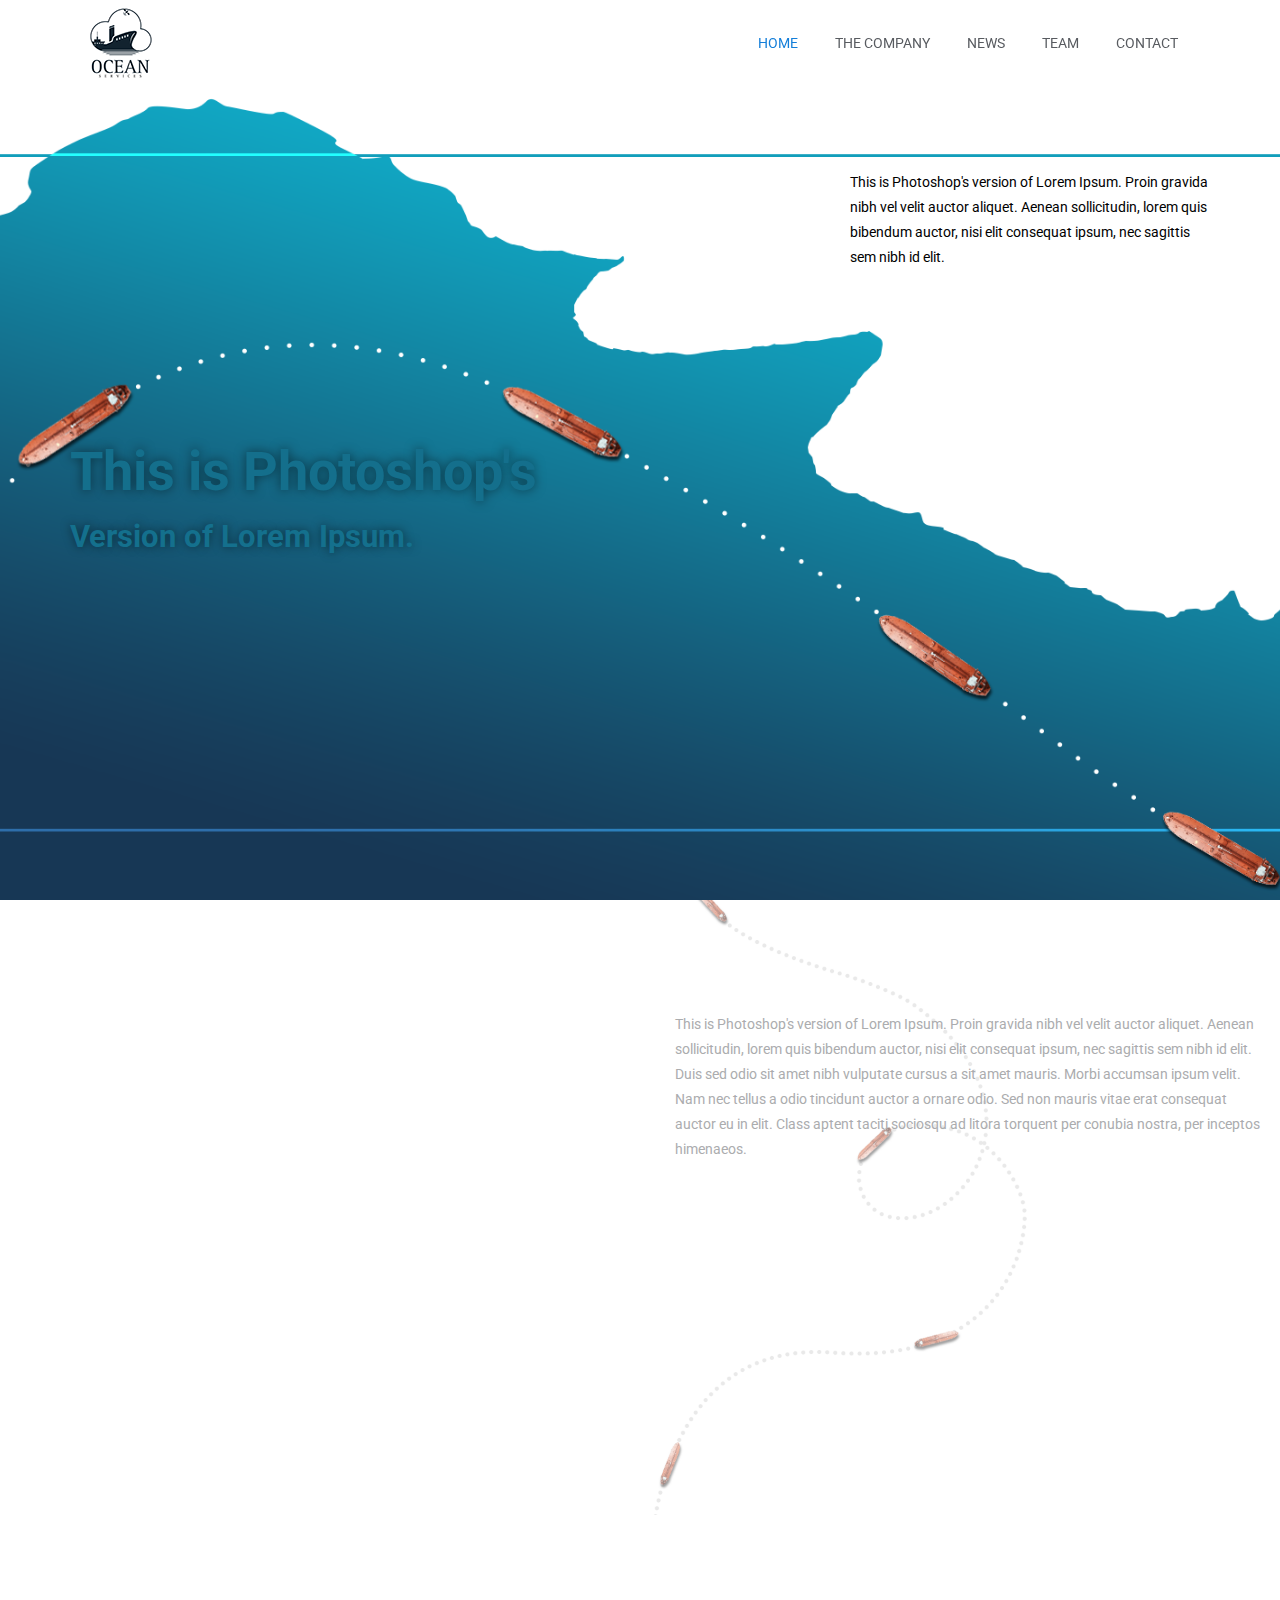
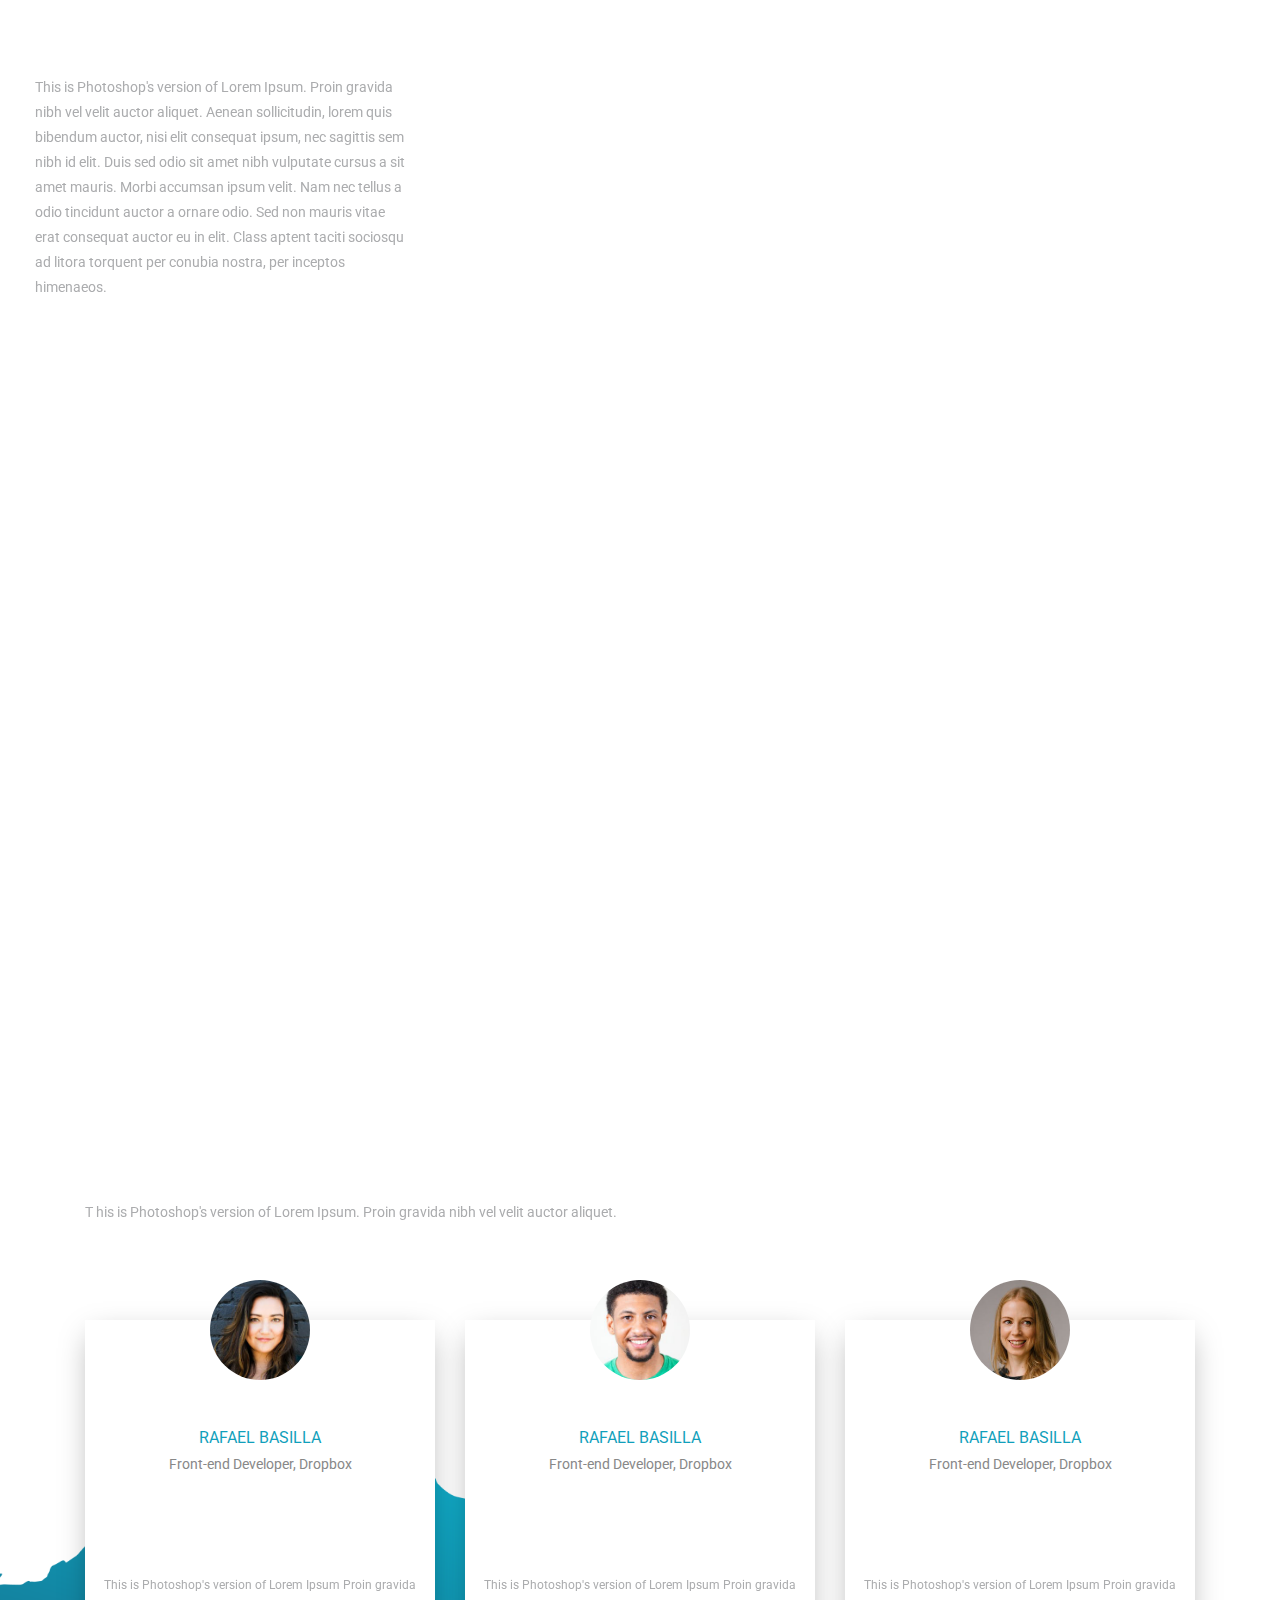
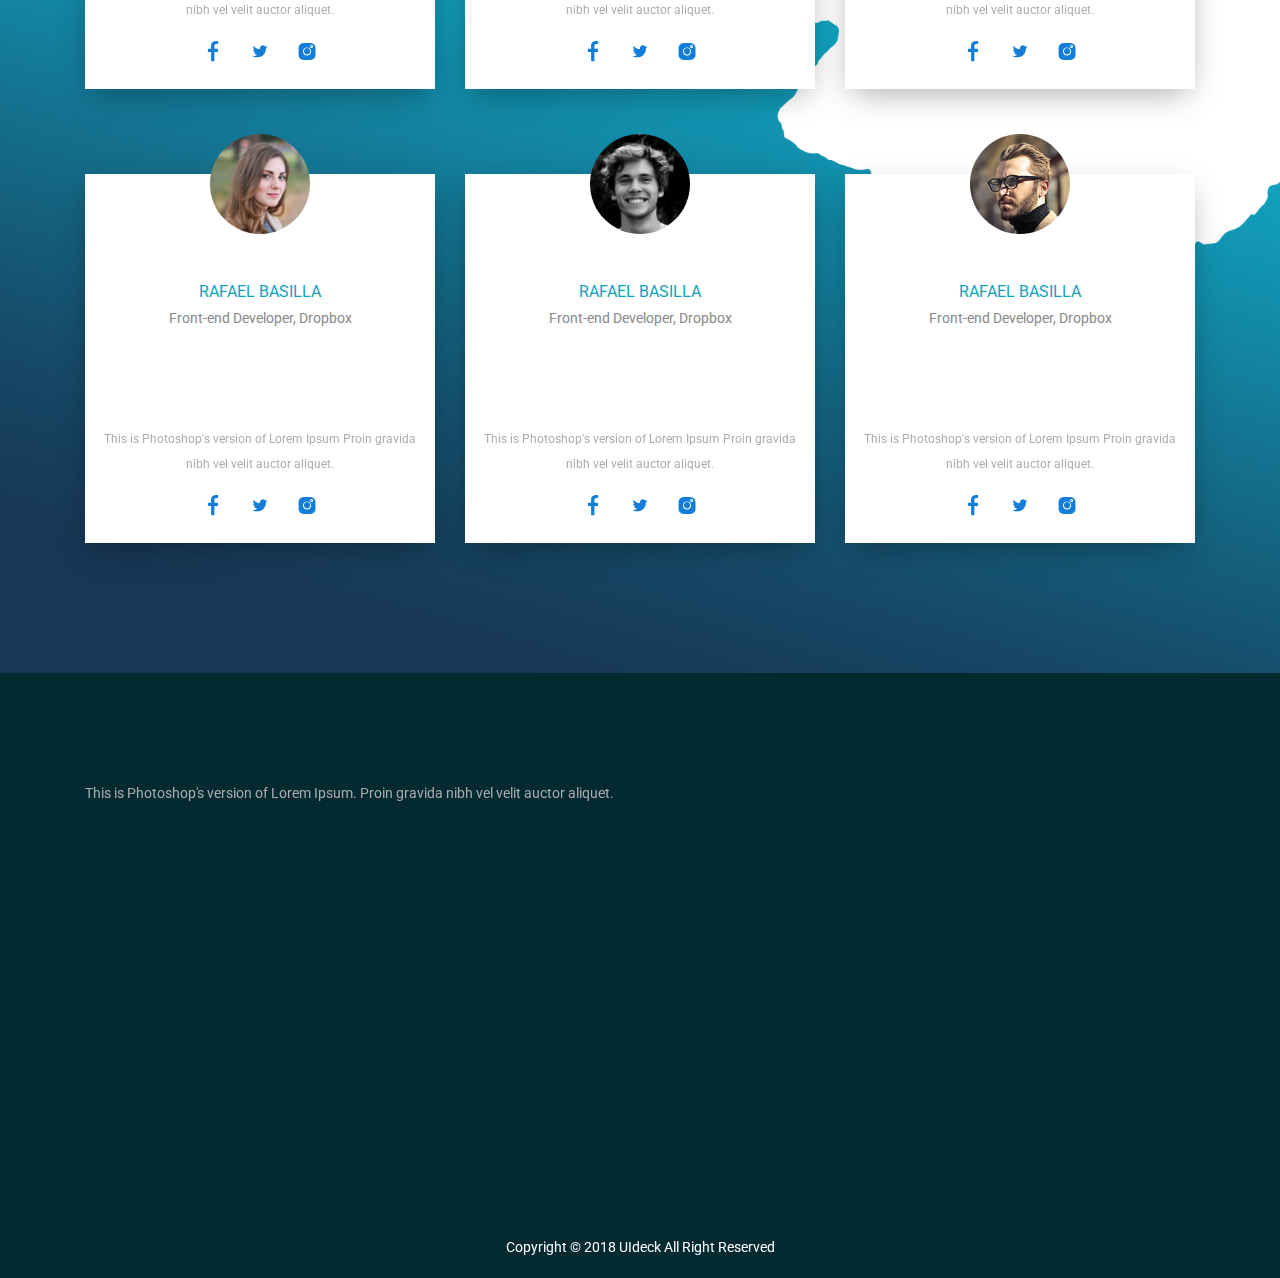
<file: Ocean-services-html/index.html>
<!DOCTYPE html>
<html lang="en">
  <head>
    <!-- Required meta tags -->
    <meta charset="utf-8">
    <meta name="viewport" content="width=device-width, initial-scale=1, shrink-to-fit=no">

    <title></title>
    <link href="https://fonts.googleapis.com/css?family=Roboto:300,400,500,700,900&display=swap" rel="stylesheet">
    <!-- Bootstrap CSS -->
    <link rel="stylesheet" type="text/css" href="assets/css/bootstrap.min.css" >
    <!-- Icon -->
    <link rel="stylesheet" type="text/css" href="assets/fonts/line-icons.css">
    <!-- Slicknav -->
    <link rel="stylesheet" type="text/css" href="assets/css/slicknav.css">
    <!-- Owl carousel -->
    <link rel="stylesheet" type="text/css" href="assets/css/owl.carousel.min.css">
    <link rel="stylesheet" type="text/css" href="assets/css/owl.theme.css">
    <!-- Slick Slider -->
    <link rel="stylesheet" type="text/css" href="assets/css/slick.css" >
    <link rel="stylesheet" type="text/css" href="assets/css/slick-theme.css" >
    <!-- Animate -->
    <link rel="stylesheet" type="text/css" href="assets/css/animate.css">
    <!-- Main Style -->
    <link rel="stylesheet" type="text/css" href="assets/css/main.css">
    <!-- Responsive Style -->
    <link rel="stylesheet" type="text/css" href="assets/css/responsive.css">

  </head>
  <body>

    <!-- Header Area wrapper Starts -->
    <header id="header-wrap">
      <!-- Navbar Start -->
      <nav class="navbar navbar-expand-lg fixed-top scrolling-navbar indigo">
        <div class="container">
          <!-- Brand and toggle get grouped for better mobile display -->
          <div class="navbar-header">
            <button class="navbar-toggler" type="button" data-toggle="collapse" data-target="#main-navbar" aria-controls="main-navbar" aria-expanded="false" aria-label="Toggle navigation">
              <span class="navbar-toggler-icon"></span>
              <span class="icon-menu"></span>
              <span class="icon-menu"></span>
              <span class="icon-menu"></span>
            </button>
            <a href="index.html" class="navbar-brand"><img src="assets/img/logo.png" alt=""></a>
          </div>
          <div class="collapse navbar-collapse" id="main-navbar">
            <ul class="navbar-nav mr-auto w-100 justify-content-left clearfix">
              <li class="nav-item active">
                <a class="nav-link" href="#hero-area">
                  Home
                </a>
              </li>
              <li class="nav-item">
                <a class="nav-link" href="#feature">
                  The Company
                </a>
              </li>
              <li class="nav-item">
                <a class="nav-link" href="#news">
                  News
                </a>
              </li>
              <li class="nav-item">
                <a class="nav-link" href="#team">
                  Team
                </a>
              </li>

              <li class="nav-item">
                <a class="nav-link" href="#contact">
                  Contact
                </a>
              </li>
            </ul>
        </div>

        <!-- Mobile Menu Start -->
        <ul class="mobile-menu navbar-nav">
          <li>
            <a class="nav-link" href="#hero-area">
              Home
            </a>
          </li>
          <li>
            <a class="nav-link" href="#feature">
              The Company
            </a>
          </li>
          <li>
            <a class="nav-link" href="#news">
              News
            </a>
          </li>
          <li>
            <a class="nav-link" href="#team">
              Team
            </a>
          </li>

          <li>
            <a class="nav-link" href="#contact">
              Contact
            </a>
          </li>
        </ul>
        <!-- Mobile Menu End -->

      </nav>
      <!-- Navbar End -->

      <!-- Hero Area Start -->
      <div id="hero-area" class="hero-area-bg">
        <div class="container">
          <div class="row">
            <div class="col-md-8 col-sm-12 col-12">
              <div class="slid-title">
                <h2>This is Photoshop's</h2>
                <h4>Version  of Lorem Ipsum.</h4>
              </div>
            </div>
            <div class="col-md-4 col-sm-12 col-12">
              <p class="slid-text">
                This is Photoshop's version  of Lorem Ipsum. Proin gravida nibh vel velit auctor aliquet. Aenean sollicitudin, lorem quis bibendum auctor, nisi elit consequat ipsum, nec sagittis sem nibh id elit.
              </p>
            </div>
          </div>
        </div>
      </div>
      <!-- Hero Area End -->

    </header>
    <!-- Header Area wrapper End -->


    <!-- Feature Section Start -->
    <div id="feature" class="pt-50">
      <div class="container-fluid">
        <div class="row">
          <div class="col-lg-6 col-md-12 col-sm-12 padding-none">
            <div class="feature-thumb wow fadeInRight" data-wow-delay="0.3s">
              <img src="assets/img/company-img.png" alt="">
            </div>
          </div>
          <div class="col-lg-6 col-md-12 col-sm-12">
            <div class="text-wrapper">
              <div>
                <h2 class="title-hl wow fadeInLeft" data-wow-delay="0.3s">The Company</h2>
                <p>This is Photoshop's version  of Lorem Ipsum. Proin gravida nibh vel velit auctor aliquet. Aenean sollicitudin, lorem quis bibendum auctor, nisi elit consequat ipsum, nec sagittis sem nibh id elit. Duis sed odio sit amet nibh vulputate cursus a sit amet mauris. Morbi accumsan ipsum velit. Nam nec tellus a odio tincidunt auctor a ornare odio. Sed non  mauris vitae erat consequat auctor eu in elit. Class aptent taciti sociosqu ad litora torquent per conubia nostra, per inceptos himenaeos.</p>
                <div class="row">
                  <div class="col-md-6 col-sm-6">
                    <div class="features-box wow fadeInLeft" data-wow-delay="0.3s">
                      <h4>The Company</h4>
                      <ul>
                        <li>This is Photoshop's version.</li>
                        <li>This is Photoshop's.</li>
                        <li>This is Photoshop's of.</li>
                        <li>This is Photoshop's version.</li>
                        <li>This is Photoshop's version of.</li>
                        <li>This is Photoshop's.</li>
                        <li>This is Photoshop's version.</li>
                        <li>This is Photoshop's version.</li>
                      </ul>
                    </div>
                  </div>
                  <div class="col-md-6 col-sm-6">
                    <div class="features-box wow fadeInLeft" data-wow-delay="0.6s">
                      <img src="assets/img/company-img-1.png" alt="">
                    </div>
                  </div>


                </div>
              </div>
            </div>
          </div>

        </div>
      </div>
    </div>
    <!-- Feature Section End -->

    <!-- Feature Section Start -->
    <div id="news" class="pt-50">
      <div class="container-fluid">
        <div class="row">

          <div class="col-lg-4 col-md-12 col-sm-12">
            <div class="text-wrapper">
              <div>
                <h2 class="title-hl wow fadeInLeft" data-wow-delay="0.3s">News</h2>
                <p>This is Photoshop's version  of Lorem Ipsum. Proin gravida nibh vel velit auctor aliquet. Aenean sollicitudin, lorem quis bibendum auctor, nisi elit consequat ipsum, nec sagittis sem nibh id elit. Duis sed odio sit amet nibh vulputate cursus a sit amet mauris. Morbi accumsan ipsum velit. Nam nec tellus a odio tincidunt auctor a ornare odio. Sed non  mauris vitae erat consequat auctor eu in elit. Class aptent taciti sociosqu ad litora torquent per conubia nostra, per inceptos himenaeos.</p>
              </div>
            </div>
          </div>

          <div class="col-lg-8 col-md-12 col-sm-12 padding-none">
            <div class="feature-thumb wow fadeInRight" data-wow-delay="0.3s">
              <img src="assets/img/news-img.png" alt="">
            </div>
          </div>
        </div>
      </div>
    </div>
    <!-- Feature Section End -->


    <!-- Services Section Start -->
    <section id="" class="section-padding">
      <div class="container">
        <div class="row">
          <!-- Services item -->
          <div class="col-md-6 col-lg-4 col-xs-12">
            <div class="services-item wow fadeInRight" data-wow-delay="0.3s">
              <div class="icon">
                <img src="assets/img/news-1.png" alt="">
              </div>
              <div class="services-content">
                <h3><a href="#">Vulputate cursus</a></h3>
                <p>This is Photoshop's version  of Lorem Ipsum. Proin gravida nibh vel velit auctor aliquet.Photoshop's version  of Lorem Ipsum. Proin gravida.</p>
                <a href="">read more</a>
              </div>
            </div>
          </div>
          <!-- Services item -->
          <div class="col-md-6 col-lg-4 col-xs-12">
            <div class="services-item wow fadeInRight" data-wow-delay="0.3s">
              <div class="icon">
                <img src="assets/img/news-2.png" alt="">
              </div>
              <div class="services-content">
                <h3><a href="#">Vulputate cursus</a></h3>
                <p>This is Photoshop's version  of Lorem Ipsum. Proin gravida nibh vel velit auctor aliquet.Photoshop's version  of Lorem Ipsum. Proin gravida.</p>
                <a href="">read more</a>
              </div>
            </div>
          </div>
          <!-- Services item -->
          <div class="col-md-6 col-lg-4 col-xs-12">
            <div class="services-item wow fadeInRight" data-wow-delay="0.3s">
              <div class="icon">
                <img src="assets/img/news-3.png" alt="">
              </div>
              <div class="services-content">
                <h3><a href="#">Vulputate cursus</a></h3>
                <p>This is Photoshop's version  of Lorem Ipsum. Proin gravida nibh vel velit auctor aliquet.Photoshop's version  of Lorem Ipsum. Proin gravida.</p>
                <a href="">read more</a>
              </div>
            </div>
          </div>
          <!-- Services item -->
          <div class="col-md-6 col-lg-4 col-xs-12">
            <div class="services-item wow fadeInRight" data-wow-delay="0.3s">
              <div class="icon">
                <img src="assets/img/news-2.png" alt="">
              </div>
              <div class="services-content">
                <h3><a href="#">Vulputate cursus</a></h3>
                <p>This is Photoshop's version  of Lorem Ipsum. Proin gravida nibh vel velit auctor aliquet.Photoshop's version  of Lorem Ipsum. Proin gravida.</p>
                <a href="">read more</a>
              </div>
            </div>
          </div>
          <!-- Services item -->
          <div class="col-md-6 col-lg-4 col-xs-12">
            <div class="services-item wow fadeInRight" data-wow-delay="0.3s">
              <div class="icon">
                <img src="assets/img/news-1.png" alt="">
              </div>
              <div class="services-content">
                <h3><a href="#">Vulputate cursus</a></h3>
                <p>This is Photoshop's version  of Lorem Ipsum. Proin gravida nibh vel velit auctor aliquet.Photoshop's version  of Lorem Ipsum. Proin gravida.</p>
                <a href="">read more</a>
              </div>
            </div>
          </div>
          <!-- Services item -->
          <div class="col-md-6 col-lg-4 col-xs-12">
            <div class="services-item wow fadeInRight" data-wow-delay="0.3s">
              <div class="icon">
                <img src="assets/img/news-3.png" alt="">
              </div>
              <div class="services-content">
                <h3><a href="#">Vulputate cursus</a></h3>
                <p>This is Photoshop's version  of Lorem Ipsum. Proin gravida nibh vel velit auctor aliquet.Photoshop's version  of Lorem Ipsum. Proin gravida.</p>
                <a href="">read more</a>
              </div>
            </div>
          </div>
        </div>
      </div>
    </section>
    <!-- Services Section End -->




    <!-- Team Section Start -->
    <section id="team" class="section-padding">
      <div class="container">
        <div class="row">
          <div class="col-12">
            <div class="section-header">
              <h2 class="section-title wow fadeInDown" data-wow-delay="0.3s">Nice to meet you.</h2>
              <p>T his is Photoshop's version  of Lorem Ipsum. Proin gravida nibh vel velit auctor aliquet. </p>
            </div>
          </div>
        </div>
        <div class="row">
          <div class="col-sm-6 col-md-6 col-lg-4">
            <!-- Team Item Starts -->
            <div class="team-item text-center">
              <div class="team-img">
                <img class="img-fluid" src="assets/img/team/team-01.jpg" alt="">

              </div>
              <div class="info-text">
                <h3><a href="#">Rafael Basilla</a></h3>
                <p>Front-end Developer, Dropbox</p>
              </div>
            <div class="team-overlay">
                  <p>
                    This is Photoshop's version  of Lorem Ipsum Proin gravida nibh vel velit auctor aliquet.
                  </p>
                  <div class="overlay-social-icon text-center">

                    <ul class="social-icons">
                      <li><a href="#"><i class="lni-facebook-filled" aria-hidden="true"></i></a></li>
                      <li><a href="#"><i class="lni-twitter-filled" aria-hidden="true"></i></a></li>
                      <li><a href="#"><i class="lni-instagram-filled" aria-hidden="true"></i></a></li>
                    </ul>
                  </div>
                </div></div>
            <!-- Team Item Ends -->
          </div>
          <div class="col-sm-6 col-md-6 col-lg-4">
            <!-- Team Item Starts -->
            <div class="team-item text-center">
              <div class="team-img">
                <img class="img-fluid" src="assets/img/team/team-02.jpg" alt="">

              </div>
              <div class="info-text">
                <h3><a href="#">Rafael Basilla</a></h3>
                <p>Front-end Developer, Dropbox</p>
              </div>
            <div class="team-overlay">
                  <p>This is Photoshop's version  of Lorem Ipsum Proin gravida nibh vel velit auctor aliquet.</p>
                  <div class="overlay-social-icon text-center">

                    <ul class="social-icons">
                      <li><a href="#"><i class="lni-facebook-filled" aria-hidden="true"></i></a></li>
                      <li><a href="#"><i class="lni-twitter-filled" aria-hidden="true"></i></a></li>
                      <li><a href="#"><i class="lni-instagram-filled" aria-hidden="true"></i></a></li>
                    </ul>
                  </div>
                </div></div>
            <!-- Team Item Ends -->
          </div>

          <div class="col-sm-6 col-md-6 col-lg-4">
            <!-- Team Item Starts -->
            <div class="team-item text-center">
              <div class="team-img">
                <img class="img-fluid" src="assets/img/team/team-03.jpg" alt="">

              </div>
              <div class="info-text">
                <h3><a href="#">Rafael Basilla</a></h3>
                <p>Front-end Developer, Dropbox</p>
              </div>
            <div class="team-overlay">
                  <p>This is Photoshop's version  of Lorem Ipsum Proin gravida nibh vel velit auctor aliquet.</p>
                  <div class="overlay-social-icon text-center">

                    <ul class="social-icons">
                      <li><a href="#"><i class="lni-facebook-filled" aria-hidden="true"></i></a></li>
                      <li><a href="#"><i class="lni-twitter-filled" aria-hidden="true"></i></a></li>
                      <li><a href="#"><i class="lni-instagram-filled" aria-hidden="true"></i></a></li>
                    </ul>
                  </div>
                </div></div>
            <!-- Team Item Ends -->
          </div>

          <div class="col-sm-6 col-md-6 col-lg-4">
            <!-- Team Item Starts -->
            <div class="team-item text-center">
              <div class="team-img">
                <img class="img-fluid" src="assets/img/team/team-04.jpg" alt="">

              </div>
              <div class="info-text">
                <h3><a href="#">Rafael Basilla</a></h3>
                <p>Front-end Developer, Dropbox</p>
              </div>
            <div class="team-overlay">
                  <p>This is Photoshop's version  of Lorem Ipsum Proin gravida nibh vel velit auctor aliquet.</p><div class="overlay-social-icon text-center">

                    <ul class="social-icons">
                      <li><a href="#"><i class="lni-facebook-filled" aria-hidden="true"></i></a></li>
                      <li><a href="#"><i class="lni-twitter-filled" aria-hidden="true"></i></a></li>
                      <li><a href="#"><i class="lni-instagram-filled" aria-hidden="true"></i></a></li>
                    </ul>
                  </div>
                </div></div>
            <!-- Team Item Ends -->
          </div>

          <div class="col-sm-6 col-md-6 col-lg-4">
            <!-- Team Item Starts -->
            <div class="team-item text-center">
              <div class="team-img">
                <img class="img-fluid" src="assets/img/team/team-05.jpg" alt="">

              </div>
              <div class="info-text">
                <h3><a href="#">Rafael Basilla</a></h3>
                <p>Front-end Developer, Dropbox</p>
              </div>
            <div class="team-overlay">
                  <p>This is Photoshop's version  of Lorem Ipsum Proin gravida nibh vel velit auctor aliquet.</p><div class="overlay-social-icon text-center">

                    <ul class="social-icons">
                      <li><a href="#"><i class="lni-facebook-filled" aria-hidden="true"></i></a></li>
                      <li><a href="#"><i class="lni-twitter-filled" aria-hidden="true"></i></a></li>
                      <li><a href="#"><i class="lni-instagram-filled" aria-hidden="true"></i></a></li>
                    </ul>
                  </div>
                </div></div>
            <!-- Team Item Ends -->
          </div>

          <div class="col-sm-6 col-md-6 col-lg-4">
            <!-- Team Item Starts -->
            <div class="team-item text-center">
              <div class="team-img">
                <img class="img-fluid" src="assets/img/team/team-06.jpg" alt="">

              </div>
              <div class="info-text">
                <h3><a href="#">Rafael Basilla</a></h3>
                <p>Front-end Developer, Dropbox</p>
              </div>
            <div class="team-overlay">
                  <p>This is Photoshop's version  of Lorem Ipsum Proin gravida nibh vel velit auctor aliquet.</p><div class="overlay-social-icon text-center">

                    <ul class="social-icons">
                      <li><a href="#"><i class="lni-facebook-filled" aria-hidden="true"></i></a></li>
                      <li><a href="#"><i class="lni-twitter-filled" aria-hidden="true"></i></a></li>
                      <li><a href="#"><i class="lni-instagram-filled" aria-hidden="true"></i></a></li>
                    </ul>
                  </div>
                </div></div>
            <!-- Team Item Ends -->
          </div>


        </div>
      </div>
    </section>
    <!-- Team Section End -->


    <!-- Contact Section Start -->
    <section id="contact" class="section-padding">
      <div class="container">
        <div class="row">
          <div class="col-12">
            <div class="section-header">
              <h2 class="section-title wow fadeInDown" data-wow-delay="0.3s">Contact</h2>
              <p>This is Photoshop's version  of Lorem Ipsum. Proin gravida nibh vel velit auctor aliquet.</p>
            </div>
          </div>
        </div>
        <div class="row contact-form-area wow fadeInUp" data-wow-delay="0.4s">
          <div class="col-md-6 col-lg-6 col-sm-12">
            <div class="contact-block">
              <form id="contactForm">
                <div class="row">
                  <div class="col-md-12">
                    <div class="form-group">
                      <input type="text" class="form-control" id="name" name="name" placeholder="Name" required data-error="Please enter your name">
                      <div class="help-block with-errors"></div>
                    </div>
                  </div>
                  <div class="col-md-12">
                    <div class="form-group">
                      <input type="text" placeholder="Email" id="email" class="form-control" name="email" required data-error="Please enter your email">
                      <div class="help-block with-errors"></div>
                    </div>
                  </div>
                  <div class="col-md-12">
                    <div class="form-group">
                      <textarea class="form-control" id="message" placeholder="Your Message" rows="5" data-error="Write your message" required></textarea>
                      <div class="help-block with-errors"></div>
                    </div>
                    <div class="submit-button">
                      <button class="btn btn-common" id="form-submit" type="submit">Send Message</button>
                      <div id="msgSubmit" class="h3 text-center hidden"></div>
                      <div class="clearfix"></div>
                    </div>
                  </div>
                </div>
              </form>
            </div>
          </div>
          <div class="col-md-6 col-lg-6 col-sm-12">
            <div class="contact-right-area wow fadeIn">
              <div class="contact-right">
                <div class="single-contact">
                  <div class="contact-icon">
                    <i class="lni-map-marker"></i>
                  </div>
                  <p>This is Photoshop's, version  of Lorem Proin gravida nibh vel velit </p>
                </div>
                <div class="single-contact">
                  <div class="contact-icon">
                    <i class="lni-envelope"></i>
                  </div>
                  <p><a href="#">email@gmail.com</a></p>
                </div>
                <div class="single-contact">
                  <div class="contact-icon">
                    <i class="lni-phone-handset"></i>
                  </div>
                  <p><a href="#">+99 123 5967</a></p>
                </div>
                <div class="social-icon">
    	            <a class="facebook" href="#"><i class="lni-facebook-filled"></i></a>
    	            <a class="twitter" href="#"><i class="lni-twitter-filled"></i></a>
    	            <a class="instagram" href="#"><i class="lni-instagram-filled"></i></a>
    	            <a class="linkedin" href="#"><i class="lni-linkedin-filled"></i></a>
                </div>
              </div>
            </div>
          </div>
        </div>
      </div>
    </section>
    <!-- Contact Section End -->




    <section id="copyright">
      <div class="container">
        <div class="row">
          <div class="col-md-12">
            <p>Copyright © 2018 UIdeck All Right Reserved</p>
          </div>
        </div>
      </div>
    </section>

    <!-- Go to Top Link -->
    <a href="#" class="back-to-top">
    	<i class="lni-arrow-up"></i>
    </a>

    <!-- Preloader -->
    <div id="preloader">
      <div class="loader" id="loader-1"></div>
    </div>
    <!-- End Preloader -->

    <!-- jQuery first, then Popper.js, then Bootstrap JS -->
    <script src="assets/js/jquery-min.js"></script>
    <script src="assets/js/popper.min.js"></script>
    <script src="assets/js/bootstrap.min.js"></script>
    <script src="assets/js/owl.carousel.min.js"></script>
    <script src="assets/js/slick.min.js"></script>
    <script src="assets/js/wow.js"></script>
    <script src="assets/js/jquery.nav.js"></script>
    <script src="assets/js/scrolling-nav.js"></script>
    <script src="assets/js/jquery.easing.min.js"></script>
    <script src="assets/js/jquery.slicknav.js"></script>
    <script src="assets/js/main.js"></script>
    <script src="assets/js/form-validator.min.js"></script>
    <script src="assets/js/contact-form-script.min.js"></script>
    <script src="assets/js/map.js"></script>
    <!-- script type="text/javascript" src="//maps.googleapis.com/maps/api/js?key=AIzaSyCsa2Mi2HqyEcEnM1urFSIGEpvualYjwwM"></script -->

  </body>
</html>
</file>
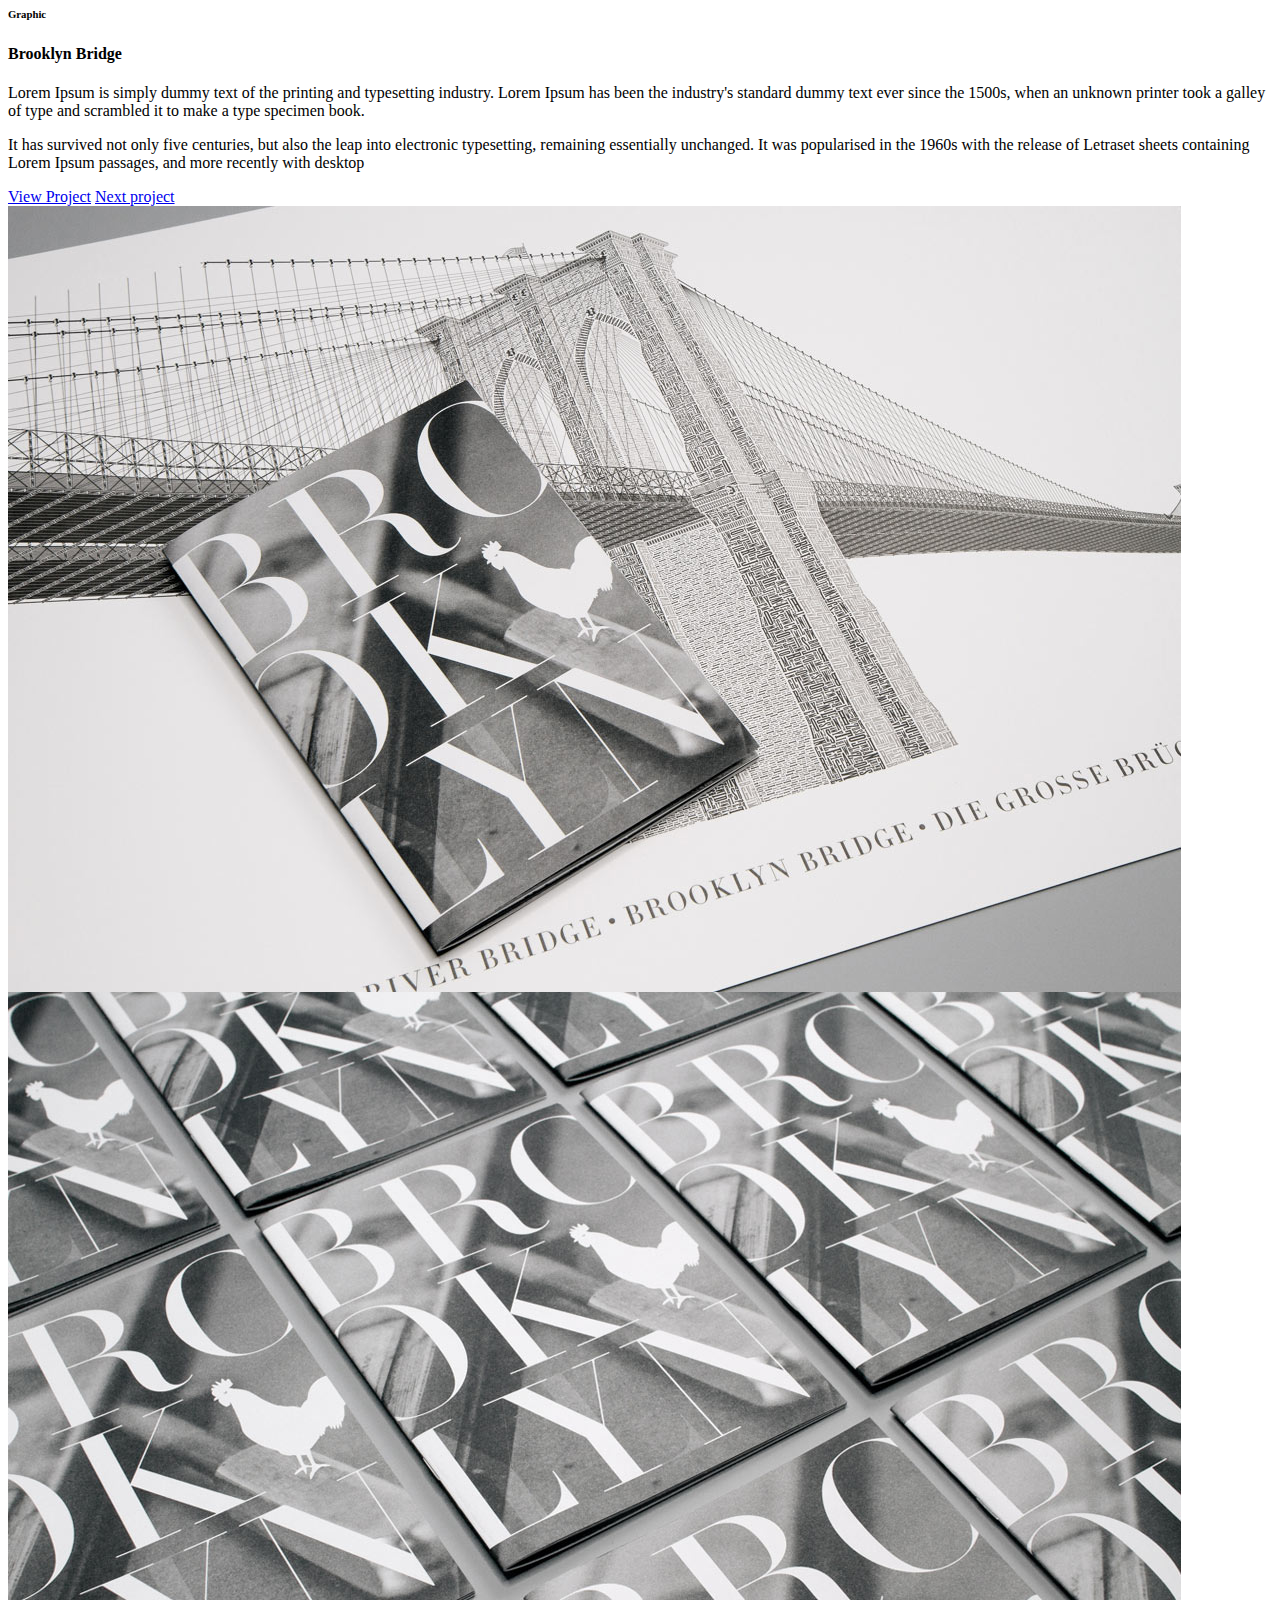
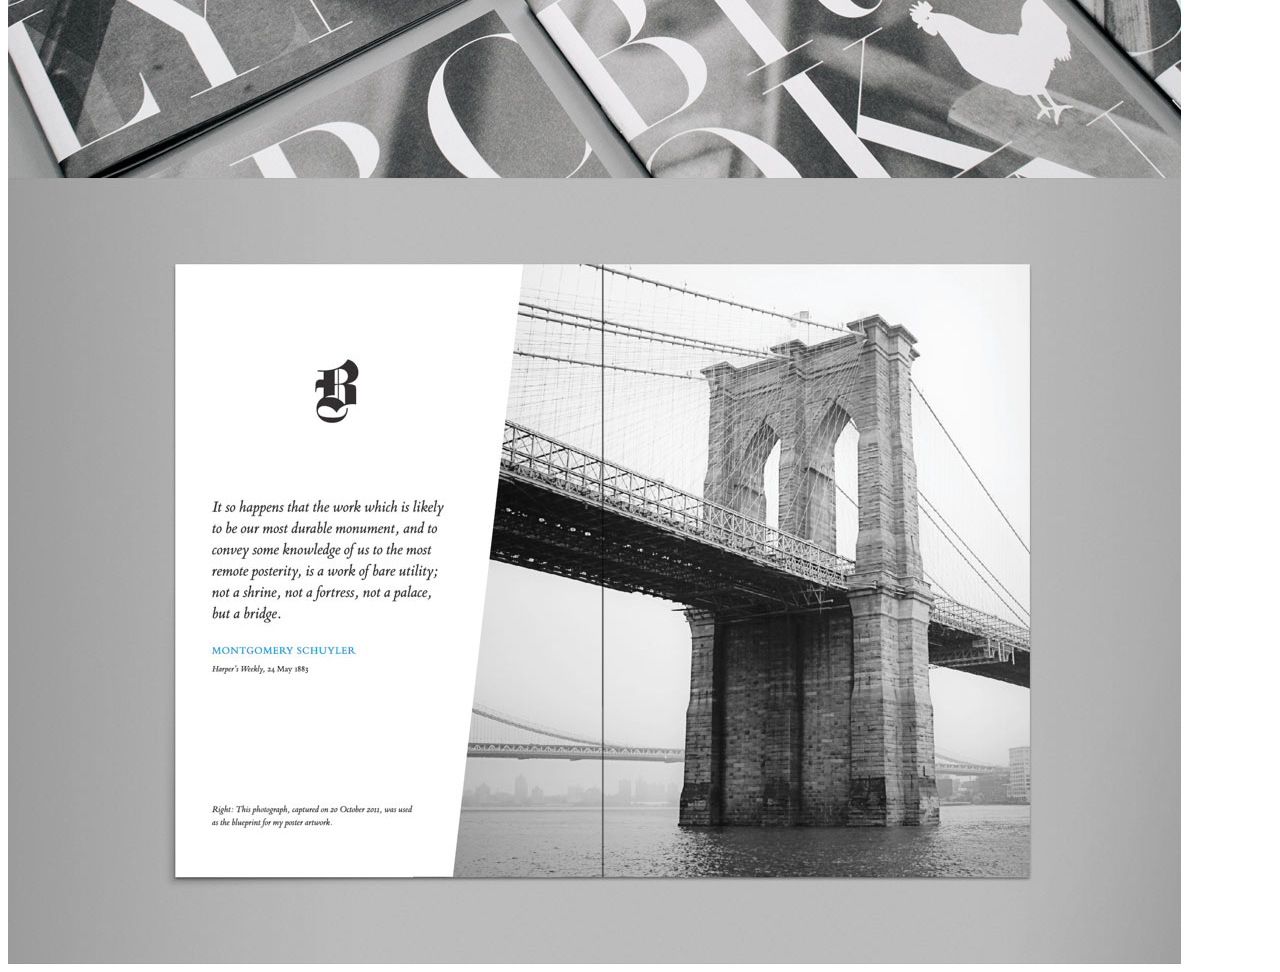
<file: PickHouse/portfolio.html>
<!-- saved from url=(0014)about:internet -->
<html><head><meta http-equiv="Content-Type" content="text/html; charset=windows-1252"></head><body><div class="project-single ">
			<div class="project-info container">
				<h6>Graphic</h6>
				<h4>Brooklyn Bridge</h4>
				<p>Lorem Ipsum is simply dummy text of the printing and typesetting industry. Lorem Ipsum has been the industry's standard dummy text ever since the 1500s, when an unknown printer took a galley of type and scrambled it to make a type specimen book.</p>
				<p>It has survived not only five centuries, but also the leap into electronic typesetting, remaining essentially unchanged. It was popularised in the 1960s with the release of Letraset sheets containing Lorem Ipsum passages, and more recently with desktop</p>
				<a href="http://jellydemos.com/html/epic/portfolio.html#test" class="btn2">View Project</a>
				<a href="http://jellydemos.com/html/epic/portfolio.html#" class="close top">Next project</a>
			</div>
			<div class="project-slide carousel-wrapper container with_pagination with_buttons">
				<div id="owl-project-single" class="owl-carousel generic-carousel">
					<div class="item"><img src="./portfolio_files/work1.jpg" class="img-responsive" alt=""></div>
					<div class="item"><img src="./portfolio_files/work2.jpg" class="img-responsive" alt=""></div>
					<div class="item"><img src="./portfolio_files/work3.jpg" class="img-responsive" alt=""></div>
					
				</div>
			</div>
		</div></body></html>
</file>
<file: health/assets/css/main.css>
@import url("https://fonts.googleapis.com/css?family=Montserrat:400,500,700");
html {
  overflow-x: hidden;
}

body {
  background: #fff;
  font-size: 14px;
  font-weight: 300;
  font-family: 'Roboto', sans-serif;
  -webkit-box-sizing: border-box;
  -moz-box-sizing: border-box;
  box-sizing: border-box;
  -webkit-font-smoothing: subpixel-antialiased;
  color: #abacae;
  line-height: 25px;
  -webkit-backface-visibility: hidden;
  backface-visibility: hidden;
  overflow-x: hidden;
}
img {max-width: 100%;}
h1, h2, h3, h4 {
  font-size: 38px;
  color: #585b60;
  font-weight: 400;
}

a {
  -webkit-transition: all 0.2s linear;
  -moz-transition: all 0.2s linear;
  -o-transition: all 0.2s linear;
  transition: all 0.2s linear;
}

a:hover {
  text-decoration: none;
}

a a:focus {
  outline: none;
}

p {
  font-weight: 300;
  margin: 0px;
  font-size: 14px;
}

ul, ol {
  list-style: outside none none;
  margin: 0;
  padding: 0;
}

ul li, ol li {
  list-style: none;
}

.section-title-header p {
  text: center;
  font-weight: 400;
  line-height: 26px;
  padding-bottom: 36px;
}

.section-title {
  color: #585b60;
  font-size: 38px;
  text-align: center;
  letter-spacing: 1px;
  line-height: 1;
  margin-bottom: 48px;
  padding: 0 10px;
  position: relative;
}

.padding-none {
  padding: 0px;
}
.pt-20 {
  padding-top: 20px;
}
.pt-50 {
  padding-top: 50px;
}
.btn {
  font-size: 14px;
  padding: 10px 30px;
  cursor: pointer;
  font-weight: 400;
  color: #fff;
  border-radius: 30px;
  -webkit-transition: all 0.2s linear;
  -moz-transition: all 0.2s linear;
  -o-transition: all 0.2s linear;
  transition: all 0.2s linear;
  display: inline-block;
}

.btn:focus,
.btn:active {
  box-shadow: none;
  outline: none;
  color: #fff;
}

.btn-common {
  background-color: #137ED9;
  position: relative;
  z-index: 1;
}

.btn-common:hover {
  color: #fff;
  background-color: #4297e0;
  box-shadow: 0 6px 22px rgba(0, 0, 0, 0.1);
  transition: all .2s ease-in-out;
  -moz-transition: all .2s ease-in-out;
  -webkit-transition: all .2s ease-in-out;
}

.btn-border {
  color: #137ED9;
  background-color: transparent;
  border: 1px solid #137ED9;
}

.btn-border:hover {
  color: #fff;
  border-color: #137ED9;
  background-color: #137ED9;
}

.btn-border:focus {
  color: #fff;
  border-color: #137ED9;
  background-color: #137ED9;
}

.btn-lg {
  padding: 14px 33px;
  text-transform: uppercase;
  font-size: 16px;
}

.btn-rm {
  padding: 7px 18px;
  text-transform: capitalize;
}

button:focus {
  outline: none !important;
}

.icon-close, .icon-check {
  color: #137ED9;
}

.social-icon a {
  color: #666;
  background: #fff;
  width: 32px;
  height: 32px;
  line-height: 34px;
  display: inline-block;
  text-align: center;
  border-radius: 100%;
  font-size: 16px;
  margin: 15px 6px 12px 4px;
  transition: all 0.3s ease-in-out 0s;
  -moz-transition: all 0.3s ease-in-out 0s;
  -webkit-transition: all 0.3s ease-in-out 0s;
  -o-transition: all 0.3s ease-in-out 0s;
}

.social-icon a:hover {
  color: #fff !important;
}

.social-icon .facebook:hover {
  background: #3b5999;
}

.social-icon .twitter:hover {
  background: #4A9CEC;
}

.social-icon .instagram:hover {
  background: #D6274D;
}

.social-icon .linkedin:hover {
  background: #1260A2;
}

.social-icon .google:hover {
  background: #CE332A;
}

/* ScrollToTop */
a.back-to-top {
  display: none;
  position: fixed;
  bottom: 18px;
  right: 15px;
  text-decoration: none;
}

a.back-to-top i {
  display: block;
  font-size: 22px;
  width: 40px;
  height: 40px;
  line-height: 40px;
  color: #fff;
  background: #137ED9;
  border-radius: 30px;
  text-align: center;
  transition: all 0.2s ease-in-out;
  -moz-transition: all 0.2s ease-in-out;
  -webkit-transition: all 0.2s ease-in-out;
  -o-transition: all 0.2s ease-in-out;
  box-shadow: 0 0 4px rgba(0, 0, 0, 0.14), 0 4px 8px rgba(0, 0, 0, 0.28);
}

a.back-to-top:hover, a.back-to-top:focus {
  text-decoration: none;
}

/* Preloader */
#preloader {
  position: fixed;
  top: 0;
  left: 0;
  right: 0;
  bottom: 0;
  background-color: #fff;
  z-index: 9999999;
}

.loader {
  top: 50%;
  width: 50px;
  height: 50px;
  border-radius: 100%;
  position: relative;
  margin: 0 auto;
}

#loader-1:before, #loader-1:after {
  content: "";
  position: absolute;
  top: -10px;
  left: -10px;
  width: 100%;
  height: 100%;
  border-radius: 100%;
  border: 7px solid transparent;
  border-top-color: #137ED9;
}

#loader-1:before {
  z-index: 100;
  animation: spin 1s infinite;
}

#loader-1:after {
  border: 7px solid #f2f2f2;
}

@keyframes spin {
  0% {
    -webkit-transform: rotate(0deg);
    -ms-transform: rotate(0deg);
    -o-transform: rotate(0deg);
    transform: rotate(0deg);
  }
  100% {
    -webkit-transform: rotate(360deg);
    -ms-transform: rotate(360deg);
    -o-transform: rotate(360deg);
    transform: rotate(360deg);
  }
}

.section-padding {
  padding: 60px 0;
}

hr {
  border-top: 1px dotted #ddd;
}

#feature {
  background-image: url(../img/bg-2.png);
  background-position: left bottom;
  background-size: cover;
  padding: 120px 0;
}

.text-wrapper {
  height: 100%;
  display: table;
  padding-left: 110px;
}
.text-wrapper h2 {
  font-weight: 400;
}
.text-wrapper > div {
  vertical-align: middle;
  display: table-cell;
}

.feature-thumb {
  margin-right: -30px;
}

.title-hl {
  font-size: 32px;
  margin-bottom: 30px;
  color: #da99a5;
}

.features-box {
  margin-top: 15px;
  margin-bottom: 15px;
}

.features-box .features-icon {
  margin-bottom: 15px;
}

.features-box .features-icon i {
  color: #137ED9;
  font-size: 30px;
}

.features-box .features-content h4 {
  font-size: 15px;
  font-weight: 500;
  margin-bottom: 5px;
  transition: all 0.4s ease-in-out;
  -moz-transition: all 0.4s ease-in-out;
  -webkit-transition: all 0.4s ease-in-out;
  -o-transition: all 0.4s ease-in-out;
}

#clients {
  background: #f8f9fb;
}

.client-item-wrapper {
  text-align: center;
  padding: 15px;
}

.client-item-wrapper img {
  opacity: 0.5;
  filter: grayscale(100%);
  -webkit-filter: grayscale(100%);
  filter: gray;
  transition: all .6s ease;
  -moz-transition: all .6s ease;
  -webkit-transition: all .6s ease;
}

.client-item-wrapper:hover img {
  opacity: 1;
  filter: grayscale(0%);
  -webkit-filter: grayscale(0%);
}

/* Services Item */
#services, #expertise, #approach {
  background-image: url(../img/bg-3.png);
  background-position: left top;
  background-repeat: no-repeat;
  padding: 120px 0;
  background-color: #f3f5f2;
}
#approach {
  background-image: none;
}
#approach .section-title,
#expertise .section-title,
#services .section-title {
  color: #5682bd;
  font-size: 38px;
  text-align: left;
  padding:100px 0 0 0;
}
#expertise .section-title {color: #da99a5;}
#approach .section-header p,
#expertise .section-header p,
#services .section-header p {
  color: #717172;
  font-size: 16px;
  line-height: 26px;
}
.services-item ul {
  list-style: circle;
}
.services-item ul li {
  padding-bottom: 20px;
  list-style: circle;
  color: #717172;
}
.services-item {
  padding: 15px;
  border-radius: 4px;
  text-align: left;
  transition: all 0.3s ease-in-out 0s;
  -moz-transition: all 0.3s ease-in-out 0s;
  -webkit-transition: all 0.3s ease-in-out 0s;
  -o-transition: all 0.3s ease-in-out 0s;
}
.services-item .icon {display: inline-block;width: 100px; vertical-align: middle;}
#expertise .services-item .icon img {width: 75px;}
#expertise .services-item:hover .icon .img {display: none;}
#expertise .services-item .icon .img-hover {display: none;}
#expertise .services-item:hover .icon .img-hover {display: block;}
#expertise .services-item:hover .services-content h3 a,
#expertise .services-item:hover .services-content p {
  color: #da99a5;
}


.services-item .services-content {width: calc(100% - 110px);display: inline-block; vertical-align: middle;}

.section-header {
  padding-right: 20px;
}
#approach .services-item {
    padding: 55px 15px 15px 15px;
  }
  #approach .services-item ul li{
    font-weight: 500;
  }
.services-item .services-content h3 {
  margin-top: 10px;
  font-weight: 400;
  margin-bottom: 10px;
}

.services-item .services-content h3 a {
  font-size: 15px;
  text-transform: uppercase;
  color: #585b60;
}

.navbar-brand {
  position: relative;
  padding: 0px;
}

.top-nav-collapse {
  background: #fff;
  z-index: 999999;
  top: 0px !important;
  min-height: 58px;
  box-shadow: 0px 3px 6px 3px rgba(0, 0, 0, 0.06);
  -webkit-animation-duration: 1s;
  animation-duration: 1s;
  -webkit-animation-fill-mode: both;
  animation-fill-mode: both;
  -webkit-animation-name: fadeInDown;
  animation-name: fadeInDown;
  background: #fff !important;
}

.top-nav-collapse .navbar-brand {
  top: 0px;
}

.top-nav-collapse .navbar-brand img {
  width: 65%;
}

.top-nav-collapse .navbar-nav .nav-link {
  color: #585b60 !important;
  margin-top: 0px !important;
  margin-bottom: 0px !important;
}

.top-nav-collapse .navbar-nav .nav-link:hover {
  cursor: pointer;
  color: #137ED9 !important;
}

.top-nav-collapse .navbar-nav li.active a.nav-link {
  color: #137ED9 !important;
}

.indigo {
  background: transparent;
}

.menu-bg {
  background: transparent;
}

.navbar-expand-lg .navbar-nav .nav-link i {
  font-size: 14px;
  margin-left: 5px;
  vertical-align: middle;
  -webkit-transition: all 0.3s ease-in-out;
  -moz-transition: all 0.3s ease-in-out;
  transition: all 0.3s ease-in-out;
}

.navbar-expand-lg .navbar-nav .nav-link {
  color: #585b60;
  font-weight: 400;
  padding: 8px 17px;
  margin-top: 15px;
  margin-bottom: 15px;
  line-height: 40px;
  text-transform: uppercase;
  cursor: pointer;
  background: transparent;
  -webkit-transition: all 0.3s ease-in-out;
  -moz-transition: all 0.3s ease-in-out;
  transition: all 0.3s ease-in-out;
}

.navbar-expand-lg .navbar-nav li a:hover,
.navbar-expand-lg .navbar-nav li .active > a,
.navbar-expand-lg .navbar-nav li a:focus {
  color: #137ED9;
  outline: none;
}

.navbar-expand-lg .navbar-nav .active > .nav-link,
.navbar-expand-lg .navbar-nav .nav-link.active,
.navbar-expand-lg .navbar-nav .nav-link.open,
.navbar-expand-lg .navbar-nav .open > .nav-link {
  color: #137ED9 !important;
}

.navbar-expand-lg .navbar-nav .nav-link:focus,
.navbar-expand-lg .navbar-nav .nav-link:hover {
  color: #137ED9 !important;
}

.navbar {
  padding: 0;
}

.navbar li.active a.nav-link {
  color: #137ED9;
}

.dropdown-toggle::after {
  display: none;
}

.dropdown-menu {
  margin: 0;
  padding: 0;
  display: none;
  position: absolute;
  z-index: 99;
  min-width: 210px;
  background-color: #fff;
  white-space: nowrap;
  border-radius: 4px;
  -webkit-box-shadow: 0 6px 12px rgba(0, 0, 0, 0.175);
  box-shadow: 0 6px 12px rgba(0, 0, 0, 0.175);
  animation: fadeIn 0.4s;
  -webkit-animation: fadeIn 0.4s;
  -moz-animation: fadeIn 0.4s;
  -o-animation: fadeIn 0.4s;
  -ms-animation: fadeIn 0.4s;
}

.dropdown-menu:before {
  content: "";
  display: inline-block;
  position: absolute;
  bottom: 100%;
  left: 20%;
  margin-left: -5px;
  border-right: 10px solid transparent;
  border-left: 10px solid transparent;
  border-bottom: 10px solid #fff;
}

.dropdown:hover .dropdown-menu {
  display: block;
  position: absolute;
  text-align: left;
  top: 100%;
  border: none;
  animation: fadeIn 0.4s;
  -webkit-animation: fadeIn 0.4s;
  -moz-animation: fadeIn 0.4s;
  -o-animation: fadeIn 0.4s;
  -ms-animation: fadeIn 0.4s;
}

.dropdown .dropdown-menu .dropdown-item {
  width: 100%;
  padding: 12px 20px;
  font-size: 14px;
  color: #333;
  border-bottom: 1px solid #f1f1f1;
  text-decoration: none;
  display: inline-block;
  float: left;
  clear: both;
  position: relative;
  outline: 0;
  transition: all 0.3s ease-in-out;
  -webkit-transition: all 0.3s ease-in-out;
  -moz-transition: all 0.3s ease-in-out;
  -o-transition: all 0.3s ease-in-out;
  -ms-transition: all 0.3s ease-in-out;
}

.dropdown .dropdown-menu .dropdown-item:last-child {
  border-bottom: none;
  border-bottom-left-radius: 4px;
  border-bottom-right-radius: 4px;
}

.dropdown .dropdown-menu .dropdown-item:first-child {
  border-top-left-radius: 4px;
  border-top-right-radius: 4px;
}

.dropdown .dropdown-item:focus,
.dropdown .dropdown-item:hover,
.dropdown .dropdown-item.active {
  color: #137ED9;
  background: #f7f7f7;
}

.dropdown-item.active, .dropdown-item:active {
  background: transparent;
}

.fadeInUpMenu {
  -webkit-animation-name: fadeInUpMenu;
  animation-name: fadeInUpMenu;
}

.slicknav_btn {
  border-color: #137ED9;
}

.slicknav_menu .slicknav_icon-bar {
  background: #137ED9;
}

/* only small tablets */
@media (min-width: 768px) and (max-width: 991px) {
  #nav-main li a.nav-link {
    padding-top: 18px;
  }
}

.navbar-toggler {
  display: none;
}

.mobile-menu {
  display: none;
}

.slicknav_menu {
  /*display: none;*/
  display: inline-block;
  float: right;
}
.navbar-header {
  width: 100%;
  text-align: center;
  padding: 10px 0;
}

@media screen and (max-width: 991px) {
  .navbar-header {
    width: 100%;
  }
  .navbar-brand {
    position: absolute;
    padding: 15px 15px;
    top: 0;
  }
  .navbar-brand img {
    width: 75%;
  }
  .slicknav_menu {
    display: block;
  }
  .slicknav_nav a:hover,
  .slicknav_nav a:focus,
  .slicknav_nav .active {
    color: #FD6E74;
    outline: none;
    background: #f8f9fa;
  }
}

@media screen and (max-width: 768px) {
  .navbar-header {
    width: 100%;
  }
  .navbar-brand {
    position: absolute;
    padding: 7px 15px;
    top: 0;
  }
  .navbar-brand img {
    width: 75%;
  }
  #mobile-menu {
    display: none;
  }
  .slicknav_menu {
    display: block;
  }
  .slicknav_nav .active a {
    background: #E91E63;
    color: #fff;
  }
  .slicknav_nav a:hover,
  .slicknav_nav a:focus,
  .slicknav_nav .active {
    color: #137ED9;
    outline: none;
    background: #f8f9fa;
  }
  #contact::after {
    background-color:transparent !important;
  }
}

/* ==========================================================================
3. Hero Area
========================================================================== */
.hero-area-bg {
  background-image: url(../img/bg-1.png);
  background-size: cover;
  background-position: left top;
  background-color: #f3f5f2;
  padding-top:100px;
}
.hero-area-bg .sli-title {
    font-size: 90px;
    color: #da99a5;
    padding-bottom: 50px;
    position: relative;
    line-height: normal;
    margin-bottom: 20px;
    padding-top: 120px;
}
.hero-area-bg .sli-title:after {
  content:"";
  width: 50px;
  display: inline-block;
  position: absolute;
  bottom: 0;
  left: 0;
  height: 4px;
  background-color: #9da4d5;
}
.hero-area-bg .sli-tag {
    color: #9da4d5;
    font-size: 25px;
    padding-bottom: 20px;
}
.hero-area-bg .sli-text {
    font-size: 15px;
    color: #717172;
    line-height: 35px;
}
.sloder-img {
  background: #34363a;
}
/* Team Item */

/* ==========================================================================
   Pricing Table Style
   ========================================================================== */


.owl-pagination {
  position: absolute;
  width: 100%;
  left: 0;
  bottom: -40px;
}

.owl-carousel .owl-dots {
  text-align: center;
  margin-top: 20px;
}

.owl-carousel button.owl-dot {
  display: inline-block;
  zoom: 1;
  display: inline;
  text-align: center;
}

.owl-carousel button.owl-dot span {
  display: block;
  width: 12px;
  height: 12px;
  margin: 2px 4px;
  filter: alpha(opacity=50);
  opacity: 1;
  border-radius: 30px;
  background: #fff;
  border: 2px solid #fff;
  box-shadow: 0px 0px 2px rgba(0, 0, 0, 0.2);
  transition: all 0.4s ease-in-out;
  -moz-transition: all 0.4s ease-in-out;
  -webkit-transition: all 0.4s ease-in-out;
  -o-transition: all 0.4s ease-in-out;
}

.owl-carousel button.owl-dot.active span, .owl-carousel button.owl-dot.clickable, .owl-carousel button.owl-dot:hover span {
  background: #137ED9;
}

.slick-slider {
  padding: 80px 0;
}

.slider-center img {
  opacity: 0.7;
  transition: all 0.4s ease-in-out;
  -moz-transition: all 0.4s ease-in-out;
  -webkit-transition: all 0.4s ease-in-out;
  -o-transition: all 0.4s ease-in-out;
  padding: 63px 63px;
  position: relative;
  text-align: center;
}

.slider-center .slick-center img {
  -moz-transform: scale(1.9);
  -ms-transform: scale(1.9);
  -o-transform: scale(1.9);
  -webkit-transform: scale(1.9);
  opacity: 1;
  transform: scale(1.9);
}

.form-control {
  width: 100%;
  margin-bottom: 20px;
  border-radius: 0px;
  font-size: 14px;
  -webkit-transition: all 0.3s;
  -moz-transition: all 0.3s;
  transition: all 0.3s;
  padding: 8px 5px;
  border: 0px;
  border-bottom: 1px solid #abacae;
  color: #e2506c !important;
  background-color: transparent;
}
.form-control::placeholder{
  color: #e2506c !important;
}

.form-control:focus {
  border-color: #137ED9;
  box-shadow: none;
  outline: none;
}

textarea {
  border-radius: 0px !important;
  background-color: transparent;
}

.form-control:focus {
  box-shadow: none;
  outline: none;
}

.btn.disabled, .btn:disabled {
  opacity: 1;
}

.contact-form-area h2 {
  font-size: 34px;
  color: #5682bd;
  font-weight: 400;
}

.contact-right-area {
  margin-left: 50px;
}

.contact-right {
  padding: 4px;
}

.contact-right .single-contact {
  margin: 20px 0px;
  padding: 3px 0px;
  position: relative;
  color: #abacae;
}

.contact-right .single-contact p,
.contact-right .single-contact p a {
  color: #717172;
  font-weight: 300;
  font-size: 16px;
}

.contact-right .contact-icon {
  color: #e2506c;
  font-size: 20px;
  width: 100%;
  font-weight: 500;
  padding-bottom: 30px;
}
.submit-button .btn-common {
  background-color: #e2506c;
  height: 90px;
  width: 90px;
  color: #fff;
  text-align: center;
  line-height: 24px;
  border-radius: 100%;
  padding: 0px;
}

#contact {
  position: relative;
  overflow: hidden;
  background-color: #f3f5f2;
  z-index: 1;
}

#contact #contactForm {
  margin-top: 30px;
}

.text-danger {
  font-size: 14px;
  margin-top: 10px;
}

.list-unstyled li {
  color: #d9534f;
}

#contact::after {
  content: "";
  position: absolute;
  width: 900px;
  height: 900px;
  background-color: #fff;
  border-radius: 100%;
  display: inline-block;
  top: -30%;
  right: -6%;
  z-index: -1;
}

.h3 {
  font-size: 16px;
  margin-top: 26px;
}

.subscribes {
  background: #f8f9fb;
}

.subscribes h4 {
  text-align: center;
  font-size: 40px;
}

.subscribes p {
  font-size: 14px;
  text-align: center;
  margin-bottom: 30px;
}

.subscribe {
  margin-top: 5px;
  width: 100%;
  text-align: center;
}

.subscribe .form-control {
  width: 100%;
  border-radius: 50px;
  position: relative;
  height: 52px;
  border: 1px solid #137ED9;
}

.subscribe .btn-submit {
  border: none;
  cursor: pointer;
  background: transparent;
}

.subscribe .btn-submit i {
  width: 48px;
  height: 48px;
  background: #137ED9;
  cursor: pointer;
  display: block;
  color: #fff;
  line-height: 48px;
  border-radius: 50%;
}

/* Footer Area Start */
.footer-area {
  background: #34363a;
}

.footer-area .footer-titel {
  font-size: 20px;
  color: #fff;
  font-weight: 700;
  padding-bottom: 10px;
  letter-spacing: 0.5px;
}

.footer-area ul li {
  margin-bottom: 10px;
}

.footer-area ul li a {
  color: #ccc;
  font-size: 14px;
  font-weight: 400;
}

.footer-area ul li a:hover {
  color: #137ED9;
}

.footer-area #subscribe-form {
  margin-top: 15px;
}

.footer-area #subscribe-form .form-group {
  position: relative;
}

.footer-area #subscribe-form .form-group .btn-common {
  position: absolute;
  top: 0;
  right: 0;
  padding: 7px 15px;
  height: 39px;
  border-radius: 0;
  background: transparent;
  color: #137ED9;
  border-left: 1px solid #ddd;
}

#copyright {
  background: #34363a;
  border-top: 2px dotted #3b3d42;
  padding: 10px;
}

#copyright p {
  line-height: 42px;
  color: #fff;
  text-align: center;
  margin: 0;
}

#copyright p a {
  color: #fff;
}

#copyright p a:hover {
  color: #137ED9;
}
</file>
<file: health/assets/css/responsive.css>
/* only small desktops */
@media (min-width: 992px) and (max-width: 1199px) {
  #hero-area .contents .head-title {
    font-size: 40px;
  }
  .services-item .services-content h3 a {
    font-size: 14px;
  }
  .title-hl {
    font-size: 30px;
  }
  .why .content h3 {
    font-size: 30px;
  }
}

/* tablets */
@media (max-width: 991px) {
  .section-title {
    font-size: 30px;
    margin-bottom: 30px;
  }
  .services-item .services-content h3 a {
    font-size: 14px;
  }
  .services-item {
    margin-bottom: 20px;
  }
  #pricing-table .title h3 {
    font-size: 14px;
  }
}

/* only small tablets */
@media (min-width: 768px) and (max-width: 991px) {
  .section-title {
    font-size: 26px;
    margin-bottom: 30px;
  }
  .services-item .services-content h3 a {
    font-size: 16px;
  }
  #about .sec-title h3 {
    font-size: 30px;
    line-height: 42px;
  }
  .title-hl {
    font-size: 30px;
  }
  .text-wrapper {
    padding: 60px 30px;
  }
  .why .content h3 {
    font-size: 30px;
  }
  #pricing-table .title h3 {
    font-size: 14px;
  }
  .testimonial-item {
    padding: 10px;
  }
  .testimonial-item .content h2 {
    font-size: 15px;
  }
  .slider-center img {
    padding: 40px 60px;
  }
  .subscribes h4 {
    font-size: 30px;
  }
  .footer-area .footer-titel {
    margin-top: 30px;
  }
  .contact-right-area {
    margin-top: 30px;
  }
}

/* mobile or only mobile */
@media (max-width: 767px) {
  .section-padding {
    padding: 50px 0;
  }
  .section-title {
    font-size: 22px;
    margin-bottom: 30px;
  }
  .title-hl {
    font-size: 22px;
  }
  .navbar-brand img {
    margin: 5px 0;
  }
  #hero-area .contents {
    padding: 100px 0px 60px 0px;
  }
  #hero-area .contents .head-title {
    font-size: 20px;
    line-height: 36px;
    margin-bottom: 15px;
  }
  #hero-area .contents p {
    font-size: 18px;
  }
  #hero-area .contents .btn {
    margin: 5px 10px 10px 0px;
  }
  .text-wrapper {
    padding: 60px 15px;
  }
  #about .sec-title h3 {
    font-size: 22px;
    line-height: 36px;
  }
  .why .content h3 {
    font-size: 18px;
  }
  .testimonial-item {
    padding: 0;
  }
  .client-item-wrapper img {
    width: 70%;
  }
  .slick-slider {
    padding: 0;
  }
  .slider-center img {
    padding: 60px 40px;
  }
  .subscribes h4 {
    font-size: 22px;
  }
  .subscribes p {
    font-size: 16px;
    line-height: 28px;
  }
  .footer-right-contact .single-contact {
    margin: 10px 7px;
    padding: 3px 45px;
  }
  .footer-area .footer-titel {
    margin-top: 30px;
  }
  .contact-right-area {
    margin: 20px 0;
  }
  .contact-form-area h2 {
    font-size: 14px;
  }
}
</file>
<file: kaptured/css/linea-basic.css>
@charset "UTF-8";

@font-face {
  font-family: "linea-basic-10";
  src:url("../fonts/linea-basic-10.eot");
  src:url("../fonts/linea-basic-10.eot?#iefix") format("embedded-opentype"),
    url("../fonts/linea-basic-10.woff") format("woff"),
    url("../fonts/linea-basic-10.ttf") format("truetype"),
    url("../fonts/linea-basic-10.svg#linea-basic-10") format("svg");
  font-weight: normal;
  font-style: normal;

}

[data-icon]:before {
  font-family: "linea-basic-10" !important;
  content: attr(data-icon);
  font-style: normal !important;
  font-weight: normal !important;
  font-variant: normal !important;
  text-transform: none !important;
  speak: none;
  line-height: 1;
  -webkit-font-smoothing: antialiased;
  -moz-osx-font-smoothing: grayscale;
}

[class^="icon-"]:before,
[class*=" icon-"]:before {
  font-family: "linea-basic-10" !important;
  font-style: normal !important;
  font-weight: normal !important;
  font-variant: normal !important;
  text-transform: none !important;
  speak: none;
  line-height: 1;
  -webkit-font-smoothing: antialiased;
  -moz-osx-font-smoothing: grayscale;
}

.icon-basic-accelerator:before {
  content: "a";
}
.icon-basic-alarm:before {
  content: "b";
}
.icon-basic-anchor:before {
  content: "c";
}
.icon-basic-anticlockwise:before {
  content: "d";
}
.icon-basic-archive:before {
  content: "e";
}
.icon-basic-archive-full:before {
  content: "f";
}
.icon-basic-ban:before {
  content: "g";
}
.icon-basic-battery-charge:before {
  content: "h";
}
.icon-basic-battery-empty:before {
  content: "i";
}
.icon-basic-battery-full:before {
  content: "j";
}
.icon-basic-battery-half:before {
  content: "k";
}
.icon-basic-bolt:before {
  content: "l";
}
.icon-basic-book:before {
  content: "m";
}
.icon-basic-book-pen:before {
  content: "n";
}
.icon-basic-book-pencil:before {
  content: "o";
}
.icon-basic-bookmark:before {
  content: "p";
}
.icon-basic-calculator:before {
  content: "q";
}
.icon-basic-calendar:before {
  content: "r";
}
.icon-basic-cards-diamonds:before {
  content: "s";
}
.icon-basic-cards-hearts:before {
  content: "t";
}
.icon-basic-case:before {
  content: "u";
}
.icon-basic-chronometer:before {
  content: "v";
}
.icon-basic-clessidre:before {
  content: "w";
}
.icon-basic-clock:before {
  content: "x";
}
.icon-basic-clockwise:before {
  content: "y";
}
.icon-basic-cloud:before {
  content: "z";
}
.icon-basic-clubs:before {
  content: "A";
}
.icon-basic-compass:before {
  content: "B";
}
.icon-basic-cup:before {
  content: "C";
}
.icon-basic-diamonds:before {
  content: "D";
}
.icon-basic-display:before {
  content: "E";
}
.icon-basic-download:before {
  content: "F";
}
.icon-basic-exclamation:before {
  content: "G";
}
.icon-basic-eye:before {
  content: "H";
}
.icon-basic-eye-closed:before {
  content: "I";
}
.icon-basic-female:before {
  content: "J";
}
.icon-basic-flag1:before {
  content: "K";
}
.icon-basic-flag2:before {
  content: "L";
}
.icon-basic-floppydisk:before {
  content: "M";
}
.icon-basic-folder:before {
  content: "N";
}
.icon-basic-folder-multiple:before {
  content: "O";
}
.icon-basic-gear:before {
  content: "P";
}
.icon-basic-geolocalize-01:before {
  content: "Q";
}
.icon-basic-geolocalize-05:before {
  content: "R";
}
.icon-basic-globe:before {
  content: "S";
}
.icon-basic-gunsight:before {
  content: "T";
}
.icon-basic-hammer:before {
  content: "U";
}
.icon-basic-headset:before {
  content: "V";
}
.icon-basic-heart:before {
  content: "W";
}
.icon-basic-heart-broken:before {
  content: "X";
}
.icon-basic-helm:before {
  content: "Y";
}
.icon-basic-home:before {
  content: "Z";
}
.icon-basic-info:before {
  content: "0";
}
.icon-basic-ipod:before {
  content: "1";
}
.icon-basic-joypad:before {
  content: "2";
}
.icon-basic-key:before {
  content: "3";
}
.icon-basic-keyboard:before {
  content: "4";
}
.icon-basic-laptop:before {
  content: "5";
}
.icon-basic-life-buoy:before {
  content: "6";
}
.icon-basic-lightbulb:before {
  content: "7";
}
.icon-basic-link:before {
  content: "8";
}
.icon-basic-lock:before {
  content: "9";
}
.icon-basic-lock-open:before {
  content: "!";
}
.icon-basic-magic-mouse:before {
  content: "\"";
}
.icon-basic-magnifier:before {
  content: "#";
}
.icon-basic-magnifier-minus:before {
  content: "$";
}
.icon-basic-magnifier-plus:before {
  content: "%";
}
.icon-basic-mail:before {
  content: "&";
}
.icon-basic-mail-multiple:before {
  content: "'";
}
.icon-basic-mail-open:before {
  content: "(";
}
.icon-basic-mail-open-text:before {
  content: ")";
}
.icon-basic-male:before {
  content: "*";
}
.icon-basic-map:before {
  content: "+";
}
.icon-basic-message:before {
  content: ",";
}
.icon-basic-message-multiple:before {
  content: "-";
}
.icon-basic-message-txt:before {
  content: ".";
}
.icon-basic-mixer2:before {
  content: "/";
}
.icon-basic-mouse:before {
  content: ":";
}
.icon-basic-notebook:before {
  content: ";";
}
.icon-basic-notebook-pen:before {
  content: "<";
}
.icon-basic-notebook-pencil:before {
  content: "=";
}
.icon-basic-paperplane:before {
  content: ">";
}
.icon-basic-pencil-ruler:before {
  content: "?";
}
.icon-basic-pencil-ruler-pen:before {
  content: "@";
}
.icon-basic-photo:before {
  content: "[";
}
.icon-basic-picture:before {
  content: "]";
}
.icon-basic-picture-multiple:before {
  content: "^";
}
.icon-basic-pin1:before {
  content: "_";
}
.icon-basic-pin2:before {
  content: "`";
}
.icon-basic-postcard:before {
  content: "{";
}
.icon-basic-postcard-multiple:before {
  content: "|";
}
.icon-basic-printer:before {
  content: "}";
}
.icon-basic-question:before {
  content: "~";
}
.icon-basic-rss:before {
  content: "\\";
}
.icon-basic-server:before {
  content: "\e000";
}
.icon-basic-server2:before {
  content: "\e001";
}
.icon-basic-server-cloud:before {
  content: "\e002";
}
.icon-basic-server-download:before {
  content: "\e003";
}
.icon-basic-server-upload:before {
  content: "\e004";
}
.icon-basic-settings:before {
  content: "\e005";
}
.icon-basic-share:before {
  content: "\e006";
}
.icon-basic-sheet:before {
  content: "\e007";
}
.icon-basic-sheet-multiple:before {
  content: "\e008";
}
.icon-basic-sheet-pen:before {
  content: "\e009";
}
.icon-basic-sheet-pencil:before {
  content: "\e00a";
}
.icon-basic-sheet-txt:before {
  content: "\e00b";
}
.icon-basic-signs:before {
  content: "\e00c";
}
.icon-basic-smartphone:before {
  content: "\e00d";
}
.icon-basic-spades:before {
  content: "\e00e";
}
.icon-basic-spread:before {
  content: "\e00f";
}
.icon-basic-spread-bookmark:before {
  content: "\e010";
}
.icon-basic-spread-text:before {
  content: "\e011";
}
.icon-basic-spread-text-bookmark:before {
  content: "\e012";
}
.icon-basic-star:before {
  content: "\e013";
}
.icon-basic-tablet:before {
  content: "\e014";
}
.icon-basic-target:before {
  content: "\e015";
}
.icon-basic-todo:before {
  content: "\e016";
}
.icon-basic-todo-pen:before {
  content: "\e017";
}
.icon-basic-todo-pencil:before {
  content: "\e018";
}
.icon-basic-todo-txt:before {
  content: "\e019";
}
.icon-basic-todolist-pen:before {
  content: "\e01a";
}
.icon-basic-todolist-pencil:before {
  content: "\e01b";
}
.icon-basic-trashcan:before {
  content: "\e01c";
}
.icon-basic-trashcan-full:before {
  content: "\e01d";
}
.icon-basic-trashcan-refresh:before {
  content: "\e01e";
}
.icon-basic-trashcan-remove:before {
  content: "\e01f";
}
.icon-basic-upload:before {
  content: "\e020";
}
.icon-basic-usb:before {
  content: "\e021";
}
.icon-basic-video:before {
  content: "\e022";
}
.icon-basic-watch:before {
  content: "\e023";
}
.icon-basic-webpage:before {
  content: "\e024";
}
.icon-basic-webpage-img-txt:before {
  content: "\e025";
}
.icon-basic-webpage-multiple:before {
  content: "\e026";
}
.icon-basic-webpage-txt:before {
  content: "\e027";
}
.icon-basic-world:before {
  content: "\e028";
}
</file>
<file: kaptured/css/helper.css>
/*-----------------------------------------------------------------------------------

    Theme Name: Be
    Theme URI: http://
    Description: The Multi-Purpose Onepage Template
    Author: his7am
    Author URI: http://themeforest.net/user/his7am
    Version: 1.0

-----------------------------------------------------------------------------------*/

/* === Helper Classes - All Style In The Main File(Style.css) === */

/* ----------------------------------------------------------------

    == Table Of Content

        - Typography
        - text color
        - font-weight
        - font-size
        - line-height
        - text-transform
        - letter-spacing
        - Overlay Effect Bg image
        - margin-top
        - margin-bottom
        - padding-top
        - padding-bottom
        - Preloader

---------------------------------------------------------------- */


/*-------------------------------------------------------
          [ Typography ]
-------------------------------------------------------*/

h1 {
  font-size: 55px;
}

h2 {
  font-size: 40px;
}

h3 {
  font-size: 35px;
}

h4 {
  font-size: 30px;
}

h5 {
  font-size: 25px;
}

h6 {
  font-size: 18px;
}

h1, h2, h3, h4, h5, h6 {
  margin: 0;
  font-weight: 600;
}

/*-------------------------------------------------------
          [ text color ]
-------------------------------------------------------*/
.text-white {
  color: #FFF;
}

.text-black {
  color: #000;
}

.text-extra-dark-gray {
  color: #232323;
}

.text-dark-gray {
  color: #626262;
}

.text-extra-medium-gray {
  color: #757575;
}

.text-medium-gray {
  color: #939393;
}

.text-extra-light-gray {
  color: #b7b7b7;
}

.text-light-gray {
  color: #d6d5d5;
}

.text-very-light-gray {
  color: #ededed;
}

.title-extra {
  font-weight: 800;
  margin-bottom: 15px;
}
.title-extra .icon {
  padding-right: 5px;
}

.title-extra-sm {
  font-weight: 700;
  letter-spacing: 2px;
  text-transform: uppercase;
  margin-bottom: 15px;
}
.title-extra-sm .icon {
  padding-right: 5px;
}

/*-------------------------------------------------------
          [ font-weight ]
-------------------------------------------------------*/
.fw-100 {
  font-weight: 100 !important;
}

.fw-200 {
  font-weight: 200 !important;
}

.fw-300 {
  font-weight: 300 !important;
}

.fw-400 {
  font-weight: 400 !important;
}

.fw-500 {
  font-weight: 500 !important;
}

.fw-600 {
  font-weight: 600 !important;
}

.fw-700 {
  font-weight: 700 !important;
}

.fw-800 {
  font-weight: 800 !important;
}

.fw-900 {
  font-weight: 900 !important;
}

/*-------------------------------------------------------
          [ font-size ]
-------------------------------------------------------*/
.fz-10 {
  font-size: 10px !important;
}

.fz-12 {
  font-size: 12px !important;
}

.fz-14 {
  font-size: 14px !important;
}

.fz-15 {
  font-size: 15px !important;
}

.fz-16 {
  font-size: 16px !important;
}

.fz-18 {
  font-size: 18px !important;
}

.fz-20 {
  font-size: 20px !important;
}

.fz-22 {
  font-size: 22px !important;
}

.fz-25 {
  font-size: 25px !important;
}

.fz-30 {
  font-size: 30px !important;
}

.fz-40 {
  font-size: 40px !important;
}

.fz-50 {
  font-size: 50px !important;
}

/*-------------------------------------------------------
          [ line-height ]
-------------------------------------------------------*/
.line-height-10 {
  line-height: 10px;
}

.line-height-13 {
  line-height: 13px;
}

.line-height-18 {
  line-height: 18px;
}

.line-height-20 {
  line-height: 20px;
}

.line-height-24 {
  line-height: 24px;
}

.line-height-22 {
  line-height: 22px;
}

.line-height-26 {
  line-height: 26px;
}

.line-height-28 {
  line-height: 28px;
}

.line-height-30 {
  line-height: 30px;
}

.line-height-35 {
  line-height: 35px;
}

.line-height-40 {
  line-height: 40px;
}

.line-height-45 {
  line-height: 45px;
}

.line-height-50 {
  line-height: 50px;
}

.line-height-55 {
  line-height: 55px;
}

.line-height-60 {
  line-height: 60px;
}

.line-height-65 {
  line-height: 65px;
}

.line-height-70 {
  line-height: 70px;
}

.line-height-75 {
  line-height: 75px;
}

.line-height-80 {
  line-height: 80px;
}

.line-height-85 {
  line-height: 85px;
}

.line-height-90 {
  line-height: 90px;
}

.line-height-95 {
  line-height: 95px;
}

.line-height-100 {
  line-height: 100px;
}

.line-height-110 {
  line-height: 110px;
}

.line-height-120 {
  line-height: 120px;
}

/*-------------------------------------------------------
          [ text-transform ]
-------------------------------------------------------*/
.text-u {
  text-transform: uppercase !important;
}

.text-l {
  text-transform: lowercase !important;
}

.text-c {
  text-transform: capitalize !important;
}

.text-non {
  text-transform: none !important;
}

.text-i {
  font-style: italic;
}

/*-------------------------------------------------------
          [ letter-spacing ]
-------------------------------------------------------*/
.ls0 {
  letter-spacing: 0px !important;
}

.ls1 {
  letter-spacing: 1px !important;
}

.ls2 {
  letter-spacing: 2px !important;
}

.ls3 {
  letter-spacing: 3px !important;
}

.ls4 {
  letter-spacing: 4px !important;
}

.ls5 {
  letter-spacing: 5px !important;
}

.ls10 {
  letter-spacing: 10px !important;
}

/*-------------------------------------------------------
          [ Overlay Effect Bg image ]
-------------------------------------------------------*/

[data-overlay-dark],
[data-overlay-light] {
  position: relative;
}

[data-overlay-dark] .container,
[data-overlay-light] .container {
  position: relative;
  z-index: 2;
}

[data-overlay-dark]:before,
[data-overlay-light]:before {
  content: '';
  position: absolute;
  width: 100%;
  height: 100%;
  top: 0;
  left: 0;
  z-index: 1;
}

[data-overlay-dark]:before {
  background: #000;
}

[data-overlay-light]:before {
  background: #fff;
}

[data-overlay-dark] h1,
[data-overlay-dark] h2,
[data-overlay-dark] h3,
[data-overlay-dark] h4,
[data-overlay-dark] h5,
[data-overlay-dark] h6,
[data-overlay-dark] span {
  color: #fff;
}

[data-overlay-dark] p {
  color: #bbb;
}

[data-overlay-dark="0"]:before,
[data-overlay-light="0"]:before {
  opacity: 0;
}

[data-overlay-dark="1"]:before,
[data-overlay-light="1"]:before {
  opacity: 0.1;
}

[data-overlay-dark="2"]:before,
[data-overlay-light="2"]:before {
  opacity: 0.2;
}

[data-overlay-dark="3"]:before,
[data-overlay-light="3"]:before {
  opacity: 0.3;
}

[data-overlay-dark="4"]:before,
[data-overlay-light="4"]:before {
  opacity: 0.4;
}

[data-overlay-dark="5"]:before,
[data-overlay-light="5"]:before {
  opacity: 0;
}

[data-overlay-dark="6"]:before,
[data-overlay-light="6"]:before {
  opacity: 0.6;
}

[data-overlay-dark="7"]:before,
[data-overlay-light="7"]:before {
  opacity: 0.7;
}

[data-overlay-dark="8"]:before,
[data-overlay-light="8"]:before {
  opacity: 0;
}

[data-overlay-dark="9"]:before,
[data-overlay-light="9"]:before {
  opacity: 0.9;
}

[data-overlay-dark="10"]:before,
[data-overlay-light="10"]:before {
  opacity: 1;
}

/*-------------------------------------------------------
			[ margin-top  (0/100) +5 ]
-------------------------------------------------------*/

.mt-0 {
  margin-top: 0 !important;
}

.mt-5 {
  margin-top: 5px !important;
}

.mt-10 {
  margin-top: 10px !important;
}

.mt-15 {
  margin-top: 15px !important;
}

.mt-20 {
  margin-top: 20px !important;
}

.mt-25 {
  margin-top: 25px !important;
}

.mt-30 {
  margin-top: 30px !important;
}

.mt-35 {
  margin-top: 35px !important;
}

.mt-40 {
  margin-top: 40px !important;
}

.mt-45 {
  margin-top: 45px !important;
}

.mt-50 {
  margin-top: 50px !important;
}

.mt-55 {
  margin-top: 55px !important;
}

.mt-60 {
  margin-top: 60px !important;
}

.mt-62 {
  margin-top: 62px !important;
}

.mt-65 {
  margin-top: 65px !important;
}

.mt-70 {
  margin-top: 70px !important;
}

.mt-75 {
  margin-top: 75px !important;
}

.mt-80 {
  margin-top: 80px !important;
}

.mt-85 {
  margin-top: 85px !important;
}

.mt-90 {
  margin-top: 90px !important;
}

.mt-95 {
  margin-top: 95px !important;
}

.mt-100 {
  margin-top: 100px !important;
}

/*-------------------------------------------------------
			[ margin-bottom  (0/100) +5 ]
-------------------------------------------------------*/

.mb-0 {
  margin-bottom: 0 !important;
}

.mb-5 {
  margin-bottom: 5px !important;
}

.mb-10 {
  margin-bottom: 10px !important;
}

.mb-15 {
  margin-bottom: 15px !important;
}

.mb-20 {
  margin-bottom: 20px !important;
}

.mb-25 {
  margin-bottom: 25px !important;
}

.mb-30 {
  margin-bottom: 30px !important;
}

.mb-35 {
  margin-bottom: 35px !important;
}

.mb-40 {
  margin-bottom: 40px !important;
}

.mb-45 {
  margin-bottom: 45px !important;
}

.mb-50 {
  margin-bottom: 50px !important;
}

.mb-55 {
  margin-bottom: 55px !important;
}

.mb-60 {
  margin-bottom: 60px !important;
}

.mb-62 {
  margin-bottom: 62px !important;
}

.mb-65 {
  margin-bottom: 65px !important;
}

.mb-70 {
  margin-bottom: 70px !important;
}

.mb-75 {
  margin-bottom: 75px !important;
}

.mb-80 {
  margin-bottom: 80px !important;
}

.mb-85 {
  margin-bottom: 85px !important;
}

.mb-90 {
  margin-bottom: 90px !important;
}

.mb-95 {
  margin-bottom: 95px !important;
}

.mb-100 {
  margin-bottom: 100px !important;
}

/*-------------------------------------------------------
			[ padding-top  (0/100) +5 ]
-------------------------------------------------------*/

.pt-0 {
  padding-top: 0 !important;
}

.pt-5 {
  padding-top: 5px !important;
}

.pt-10 {
  padding-top: 10px !important;
}

.pt-15 {
  padding-top: 15px !important;
}

.pt-20 {
  padding-top: 20px !important;
}

.pt-25 {
  padding-top: 25px !important;
}

.pt-30 {
  padding-top: 30px !important;
}

.pt-35 {
  padding-top: 35px !important;
}

.pt-40 {
  padding-top: 40px !important;
}

.pt-45 {
  padding-top: 45px !important;
}

.pt-50 {
  padding-top: 50px !important;
}

.pt-55 {
  padding-top: 55px !important;
}

.pt-60 {
  padding-top: 60px !important;
}

.pt-65 {
  padding-top: 65px !important;
}

.pt-70 {
  padding-top: 70px !important;
}

.pt-75 {
  padding-top: 75px !important;
}

.pt-80 {
  padding-top: 80px !important;
}

.pt-85 {
  padding-top: 85px !important;
}

.pt-90 {
  padding-top: 90px !important;
}

.pt-95 {
  padding-top: 95px !important;
}

.pt-100 {
  padding-top: 100px !important;
}

/*-------------------------------------------------------
		[ padding-bottom  (0/100) +5 ]
-------------------------------------------------------*/

.pb-0 {
  padding-bottom: 0 !important;
}

.pb-5 {
  padding-bottom: 5px !important;
}

.pb-10 {
  padding-bottom: 10px !important;
}

.pb-15 {
  padding-bottom: 15px !important;
}

.pb-20 {
  padding-bottom: 20px !important;
}

.pb-25 {
  padding-bottom: 25px !important;
}

.pb-30 {
  padding-bottom: 30px !important;
}

.pb-35 {
  padding-bottom: 35px !important;
}

.pb-40 {
  padding-bottom: 40px !important;
}

.pb-45 {
  padding-bottom: 45px !important;
}

.pb-50 {
  padding-bottom: 50px !important;
}

.pb-55 {
  padding-bottom: 55px !important;
}

.pb-60 {
  padding-bottom: 60px !important;
}

.pb-65 {
  padding-bottom: 65px !important;
}

.pb-70 {
  padding-bottom: 70px !important;
}

.pb-75 {
  padding-bottom: 75px !important;
}

.pb-80 {
  padding-bottom: 80px !important;
}

.pb-85 {
  padding-bottom: 85px !important;
}

.pb-90 {
  padding-bottom: 90px !important;
}

.pb-95 {
  padding-bottom: 95px !important;
}

.pb-100 {
  padding-bottom: 100px !important;
}

.no-padding {
  padding: 0 !important;
}

/*-------------------------------------------------------
    [ Preloader ]
-------------------------------------------------------*/

.loading{
  position: fixed;
  top: 0;
  left: 0;
  height: 100%;
  width: 100%;
  background-color: #000;
  z-index: 9999999999999;
}

.loading .middle{
  position: absolute;
  top: 50%;
  width: 100%;
}

.lds-ellipsis {
  display: inline-block;
  position: relative;
  width: 64px;
  height: 64px;
}
.lds-ellipsis div {
  position: absolute;
  top: 27px;
  width: 11px;
  height: 11px;
  border-radius: 50%;
  background: #fff;
  animation-timing-function: cubic-bezier(0, 1, 1, 0);
}
.lds-ellipsis div:nth-child(1) {
  left: 6px;
  animation: lds-ellipsis1 0.6s infinite;
}
.lds-ellipsis div:nth-child(2) {
  left: 6px;
  animation: lds-ellipsis2 0.6s infinite;
}
.lds-ellipsis div:nth-child(3) {
  left: 26px;
  animation: lds-ellipsis2 0.6s infinite;
}
.lds-ellipsis div:nth-child(4) {
  left: 45px;
  animation: lds-ellipsis3 0.6s infinite;
}
@keyframes lds-ellipsis1 {
  0% {
    transform: scale(0);
  }
  100% {
    transform: scale(1);
  }
}
@keyframes lds-ellipsis3 {
  0% {
    transform: scale(1);
  }
  100% {
    transform: scale(0);
  }
}
@keyframes lds-ellipsis2 {
  0% {
    transform: translate(0, 0);
  }
  100% {
    transform: translate(19px, 0);
  }
}
</file>
<file: kaptured/css/style.css>
/* ----------------------------------------------------------------
     [ 01 Start Basics ]
-----------------------------------------------------------------*/
* {
  margin: 0;
  padding: 0;
  -webkit-box-sizing: border-box;
          box-sizing: border-box;
  outline: none;
  list-style: none;
  word-wrap: break-word;
}

body {
  color: #000;
  line-height: 1.3;
  font-weight: 400;
  font-size: 14px;
  font-family: 'Rubik', sans-serif;
  overflow-x: hidden !important;
}

p {
  font-size: 15px;
  font-weight: 300;
  color: #7f7f7f;
  line-height: 1.6;
  margin: 0;
}

img {
  width: 100%;
  height: auto;
}

span, a, a:hover {
  display: inline-block;
  text-decoration: none;
  color: inherit;
}

.section-padding {
  padding: 120px 0;
}

.section-head {
  margin-bottom: 80px;
}
.section-head h6 {
  color: #333;
  font-size: 11px;
  font-weight: 500;
  text-transform: uppercase;
  letter-spacing: 2px;
  display: inline-block;
  padding: 0 15px;
  position: relative;
}
.section-head h6:before, .section-head h6:after {
  content: '';
  width: 40px;
  height: 1px;
  background-color: #2AAFC0;
  position: absolute;
  bottom: 3px;
}
.section-head h6:before {
  left: -40px;
}
.section-head h6:after {
  right: -40px;
}
.section-head h4 {
  font-size: 30px;
  font-weight: 600;
  margin-bottom: 15px;
}

.bg-gray {
  background: #f7f7f7;
}

.o-hidden {
  overflow: hidden;
}

.position-re {
  position: relative;
}

.full-width {
  width: 100% !important;
}

.lg-line-height {
  line-height: 1.5;
}

.bg-img {
  background-size: cover;
  background-repeat: no-repeat;
}

.bg-fixed {
  background-attachment: fixed;
}

.valign {
  display: -webkit-box;
  display: -ms-flexbox;
  display: flex;
  -webkit-box-align: center;
  -ms-flex-align: center;
  align-items: center;
}

.v-middle {
  position: absolute;
  width: 100%;
  top: 50%;
  left: 0;
  -webkit-transform: translate(0%, -50%);
  transform: translate(0%, -50%);
}

.owl-theme .owl-nav.disabled + .owl-dots {
  margin-top: 15px;
  line-height: .7;
}

.owl-theme .owl-dots .owl-dot span {
  width: 8px;
  height: 8px;
  margin: 0 7px;
  border-radius: 50%;
  background: #ddd;
}

.owl-theme .owl-dots .owl-dot.active span,
.owl-theme .owl-dots .owl-dot:hover span {
  background: #2AAFC0;
}

/* ----------------------------------------------------------------
     [ End Basics ]
-----------------------------------------------------------------*/
/* ----------------------------------------------------------------
     [ 02 Start Buttons ]
-----------------------------------------------------------------*/
.butn {
  padding: 14px 30px;
  background: #fff;
  border: 1px solid transparent;
  position: relative;
  z-index: 3;
  margin-left: 10px;
  margin-right: 10px;
  -webkit-box-shadow: 0px 10px 30px rgba(0, 0, 0, 0.1);
          box-shadow: 0px 10px 30px rgba(0, 0, 0, 0.1);
  -webkit-transition: all .4s;
  transition: all .4s;
  cursor: pointer;
  outline: none !important;
  overflow: hidden;
}
.butn span {
  position: relative;
  z-index: 2;
  -webkit-transition-delay: 0s;
          transition-delay: 0s;
}
.butn:before, .butn:after {
  content: '';
  width: 0;
  height: 100%;
  background: #fff;
  position: absolute;
  left: 0;
  top: 0;
  -webkit-transition: width 0.4s;
  transition: width 0.4s;
  z-index: 1;
  opacity: .4;
}
.butn:after {
  -webkit-transition-delay: 0s;
          transition-delay: 0s;
  background: #fff;
  opacity: 1;
}
.butn:hover:before, .butn:hover:after {
  width: 100%;
}
.butn:hover:after {
  -webkit-transition-delay: .2s;
          transition-delay: .2s;
}
.butn:hover span {
  -webkit-transition-delay: .2s;
          transition-delay: .2s;
}

.butn-bg {
  background: #f2d31e;
  border-color: #f2d31e;
  color: #fff;
}
.butn-bg:hover span {
  color: #2AAFC0;
}

.butn-light {
  background: #fff;
}
.butn-light:before, .butn-light:after {
  background: #2AAFC0;
}
.butn-light:hover span {
  color: #fff;
}
.butn-light span {
  color: #2AAFC0;
}

/* ----------------------------------------------------------------
     [ End Buttons ]
-----------------------------------------------------------------*/
/* ----------------------------------------------------------------
     [ 03 Start Navbar ]
-----------------------------------------------------------------*/
.navbar {
  position: absolute;
  left: 0;
  top: 0;
  width: 100%;
  background: transparent;
  z-index: 9;
  min-height: 80px;
}
.navbar .icon-bar {
  color: #fff;
}
.navbar .navbar-nav .nav-link {
  font-size: 13px;
  font-weight: 500;
  color: #eee;
  letter-spacing: .5px;
  margin: 15px 5px;
  -webkit-transition: all .5s;
  transition: all .5s;
}
.navbar .navbar-nav .active {
  color: #2AAFC0 !important;
}

.nav-scroll {
  background: #fff;
  border-bottom: 1px solid rgba(12, 12, 12, 0.04);
  padding: 0;
  position: fixed;
  top: -100px;
  left: 0;
  width: 100%;
  -webkit-transition: -webkit-transform .5s;
  transition: -webkit-transform .5s;
  transition: transform .5s;
  transition: transform .5s, -webkit-transform .5s;
  -webkit-transform: translateY(100px);
          transform: translateY(100px);
}
.nav-scroll .icon-bar {
  color: #222;
}
.nav-scroll .navbar-nav .nav-link {
  color: #222;
}
.nav-scroll .navbar-nav .logo {
  padding: 15px 0;
  color: #111;
}

.logo {
  padding: 15px 0;
  width: 100px;
}

/* ----------------------------------------------------------------
     [ End Navbar ]
-----------------------------------------------------------------*/
/* ----------------------------------------------------------------
     [ 04 Start Header ]
-----------------------------------------------------------------*/
.header {
  min-height: calc(100vh + 80px);
  padding-bottom: 80px;
  overflow: hidden;
}
.header .caption .o-hidden {
  display: inline-block;
}
.header .caption h4 {
  font-weight: 200;
  letter-spacing: 4px;
  -webkit-animation-delay: .2s;
          animation-delay: .2s;
}
.header .caption h1 {
  margin: 10px 0;
  font-size: 60px;
  font-weight: 500;
  font-family: inherit;
  word-spacing: 2px;
  letter-spacing: 2px;
  -webkit-animation-delay: .6s;
          animation-delay: .6s;
}
.header .caption p {
  font-size: 15px;
  font-weight: 300;
  color: #eee;
  letter-spacing: 1px;
  word-spacing: 2px;
  -webkit-animation-delay: 1s;
          animation-delay: 1s;
}
.header .caption p span {
  letter-spacing: 5px;
  text-transform: uppercase;
  margin: 0 5px;
  padding-right: 14px;
  position: relative;
}
.header .caption p span:last-child {
  padding: 0;
}
.header .caption p span:last-child:after {
  display: none;
}
.header .caption p span:after {
  content: '';
  width: 7px;
  height: 7px;
  border-radius: 50%;
  background: #2AAFC0;
  position: absolute;
  top: 10px;
  right: 0;
  opacity: .5;
}
.header .caption .butn {
  -webkit-animation-delay: 1.2s;
          animation-delay: 1.2s;
}

.slider .owl-item, .slider-fade .owl-item {
  height: 100vh;
  position: relative;
}
.slider .item, .slider-fade .item {
  position: absolute;
  top: 0;
  left: 0;
  height: 100%;
  width: 100%;
  background-size: cover;
}
.slider .item .caption, .slider-fade .item .caption {
  z-index: 9;
}
.slider .owl-theme .owl-dots, .slider-fade .owl-theme .owl-dots {
  position: absolute;
  bottom: 5vh;
  width: 100%;
}

.creative {
  min-height: 105vh;
}
.creative .svg {
  position: absolute;
  bottom: -10px;
  left: 0;
  width: 100%;
  z-index: 2;
}
.creative .svg svg {
  fill: #fff;
  width: 101%;
}

.wave:after {
  content: '';
  position: absolute;
  bottom: 0;
  left: -5%;
  width: 110%;
  height: 100px;
  background-image: url(../img/wave.svg);
  background-size: cover;
  z-index: 7;
}

.bg-vid {
  position: absolute;
  top: 0;
  left: 0;
  min-width: 100%;
  min-height: 100%;
}

#particles-js {
  position: absolute;
  top: 0;
  left: 0;
  width: 100%;
  height: 100%;
  z-index: 1;
}

/* ----------------------------------------------------------------
     [ End Header ]
-----------------------------------------------------------------*/
/* ----------------------------------------------------------------
     [ 05 Start Hero ]
-----------------------------------------------------------------*/
.hero .intro h3 {
  margin-bottom: 10px;
}
.hero .intro h4 {
  position: relative;
  padding-bottom: 30px;
  margin-bottom: 30px;
  font-weight: 500;
}
.hero .intro h4:after {
  content: '';
  width: 60px;
  height: 2px;
  background: #2AAFC0;
  position: absolute;
  bottom: 0;
  left: calc(50% - 30px);
}
.hero .intro p {
  width: 90%;
  margin: auto;
}
.hero .item .icon {
  width: 80px;
  height: 80px;
  line-height: 90px;
  border: 1px solid #eee;
  border-radius: 50%;
  font-size: 40px;
  color: #2AAFC0;
  margin-bottom: 40px;
  position: relative;
}
.hero .item .icon:after {
  content: '';
  width: 20px;
  height: 1px;
  background: #2AAFC0;
  position: absolute;
  left: calc(50% - 10px);
  bottom: -20px;
}
.hero .item h5 {
  margin-bottom: 15px;
  font-weight: 500;
  font-size: 20px;
}
.hero .hero-img {
  padding: 0 30px;
  position: relative;
}
.hero .hero-img img {
  position: relative;
  z-index: 2;
}
.hero .hero-img:after {
  content: '';
  position: absolute;
  top: -30px;
  left: 0px;
  bottom: 30px;
  right: 60px;
  background: #2AAFC0;
  background: -webkit-gradient(linear, left bottom, left top, from(#2AAFC0), to(#6976c5));
  background: linear-gradient(to top, #2AAFC0, #6976c5);
  z-index: -1;
}
.hero .hero-img:before {
  content: '';
  position: absolute;
  top: -20px;
  left: 10px;
  bottom: 40px;
  right: 70px;
  background: #fff;
  z-index: 1;
}
.hero .content {
  padding-top: 30px;
}
.hero .content .sub-title {
  margin: 10px 0 15px;
  letter-spacing: 2px;
}
.hero .content p {
  margin-top: 15px;
}
.hero .content .butn {
  margin-left: 0;
}

/* ----------------------------------------------------------------
     [ End Hero ]
-----------------------------------------------------------------*/
/* ----------------------------------------------------------------
     [ 06 section-box ]
-----------------------------------------------------------------*/
.section-box .half-img {
  background-position: 50% 50%;
}
.section-box .half-content {
  padding: 30px;
}
.section-box .box-white {
  padding: 100px 10%;
  background: #fff;
  -webkit-box-shadow: 0px 8px 30px rgba(0, 0, 0, 0.08);
          box-shadow: 0px 8px 30px rgba(0, 0, 0, 0.08);
}
.section-box .skills .skill-item {
  margin-bottom: 30px;
}
.section-box .skills .skill-item:last-child {
  margin-bottom: 0;
}
.section-box .skills .skill-item h6 {
  font-size: 14px;
  margin-bottom: 10px;
}
.section-box .skills .skill-progress {
  width: 100%;
  height: 26px;
  border: 4px solid #f7f7f7;
  background: #f7f7f7;
  border-radius: 20px;
  position: relative;
  -webkit-box-shadow: 0px -10px 30px rgba(0, 0, 0, 0.08) inset;
          box-shadow: 0px -10px 30px rgba(0, 0, 0, 0.08) inset;
}
.section-box .skills .skill-progress .progres {
  position: absolute;
  height: 100%;
  width: 0;
  left: 0;
  top: 0;
  background: #2AAFC0;
  background: -webkit-gradient(linear, left top, right top, from(#2AAFC0), to(#6976c5));
  background: linear-gradient(to right, #2AAFC0, #6976c5);
  border-radius: 20px;
  -webkit-transition: all 1s;
  transition: all 1s;
}
.section-box .skills .skill-progress .progres:before {
  content: attr(data-value);
  padding: 4px 10px 3px;
  border-radius: 10px;
  font-size: 10px;
  color: #fff;
  background: #2AAFC0;
  background: -webkit-gradient(linear, left top, right top, from(#2AAFC0), to(#6976c5));
  background: linear-gradient(to right, #2AAFC0, #6976c5);
  position: absolute;
  top: -35px;
  right: 0;
}
.section-box .skills .skill-progress .progres:after {
  content: "";
  width: 0;
  height: 0;
  border-left: 3px solid transparent;
  border-right: 3px solid transparent;
  border-top: 5px solid #2AAFC0;
  position: absolute;
  top: -12px;
  right: 15px;
}
.section-box .accordion .item {
  margin-bottom: 30px;
}
.section-box .accordion .title {
  padding: 10px 20px;
  background: #fff;
  -webkit-box-shadow: 0px 10px 30px rgba(0, 0, 0, 0.2);
          box-shadow: 0px 10px 30px rgba(0, 0, 0, 0.2);
  border-radius: 30px;
  cursor: pointer;
  position: relative;
}
.section-box .accordion .title:after {
  content: '\f067';
  font-family: 'Font Awesome 5 Free';
  font-weight: 900;
  font-size: 12px;
  position: absolute;
  top: 12px;
  right: 20px;
}
.section-box .accordion .title h6 {
  font-size: 16px;
  font-weight: 500;
}
.section-box .accordion .accordion-info {
  display: none;
  padding: 0px 15px;
  margin-top: 30px;
  border-left: 1px dotted #ccc;
}
.section-box .accordion .accordion-info .spac {
  margin-top: 30px;
  padding-left: 30px;
}
.section-box .accordion .accordion-info .spac h6 {
  position: relative;
  margin-bottom: 15px;
}
.section-box .accordion .accordion-info .spac h6:after {
  content: "";
  width: 6px;
  height: 6px;
  border-radius: 50%;
  background: #555;
  position: absolute;
  top: 3px;
  left: -15px;
}
.section-box .accordion .accordion-info .spac ul {
  padding-left: 30px;
}
.section-box .accordion .accordion-info .spac li {
  margin-bottom: 10px;
  position: relative;
  font-size: 15px;
}
.section-box .accordion .accordion-info .spac li:after {
  content: "";
  width: 6px;
  height: 6px;
  border: 1px solid #222;
  border-radius: 50%;
  position: absolute;
  top: 9px;
  left: -15px;
}
.section-box .accordion .active {
  display: block;
}
.section-box .accordion .active .title {
  color: #fff;
  background: #2AAFC0;
  background: -webkit-gradient(linear, left top, right top, from(#2AAFC0), to(#6976c5));
  background: linear-gradient(to right, #2AAFC0, #6976c5);
  -webkit-box-shadow: 0px 10px 30px rgba(0, 0, 0, 0.2);
          box-shadow: 0px 10px 30px rgba(0, 0, 0, 0.2);
}
.section-box .accordion .active .title:after {
  content: '\f068';
}
.section-box .vid-butn {
  font-size: 70px;
  color: #2AAFC0;
  position: relative;
  width: 70px;
  height: 70px;
  line-height: 70px;
  z-index: 3;
}
.section-box .vid-butn:hover:after {
  -webkit-transform: scale(2, 2);
          transform: scale(2, 2);
  opacity: 0;
  -webkit-transition: all .5s;
  transition: all .5s;
}
.section-box .vid-butn:after {
  content: '';
  position: absolute;
  top: -10px;
  bottom: -10px;
  right: -10px;
  left: -10px;
  background: rgba(255, 255, 255, 0.4);
  border-radius: 50%;
  z-index: -1;
  -webkit-transition: all .2s;
  transition: all .2s;
}
.section-box .vid-butn:before {
  content: '';
  position: absolute;
  top: -5px;
  bottom: -5px;
  right: -5px;
  left: -5px;
  background: rgba(255, 255, 255, 0.6);
  border-radius: 50%;
  z-index: -1;
}

/* ----------------------------------------------------------------
     [ End section-box ]
-----------------------------------------------------------------*/
/* ----------------------------------------------------------------
     [ 07 Start Services ]
-----------------------------------------------------------------*/
.services .item {
  padding: 30px 15px;
}
.services .item span {
  font-size: 40px;
  color: #2AAFC0;
  margin-bottom: 15px;
  float:left;
  margin-right:30px;
}
.services .item h6 {
  margin-bottom: 10px;
  font-weight: 500;
}
.services .bord {
  border-left: 1px solid #eee;
  border-right: 1px solid #eee;
}
.services hr {
  height: 1px;
  width: 100%;
  border: 0;
  display: block;
  background: #eee;
}

/* ----------------------------------------------------------------
     [ End Services ]
-----------------------------------------------------------------*/
/* ----------------------------------------------------------------
     [ 08 Start Numbers ]
-----------------------------------------------------------------*/
.numbers .section-head {
	margin-bottom: 40px;
}
.numbers .section-head h4 {
  font-size: 26px;
  color: #e34337;
  margin-bottom: 10px;
}

.numbers span {
  font-weight: 300;
  color:#000;
}
.numbers .section-head-box h4 {
  font-size: 26px;
  color: #505050;
  margin-bottom: 10px;
}
.numbers .section-head-box ul li {
	padding-left:30px;
	position:relative;
}
.numbers .section-head-box ul li i {
	position: absolute;
    left: 0;
    top: 0;
}

/* ----------------------------------------------------------------
     [ End Numbers ]
-----------------------------------------------------------------*/
/* ----------------------------------------------------------------
     [ 09 Start Works ]
-----------------------------------------------------------------*/
.works .row {
  padding: 0 15px;
}
.works .filtering .filter {
  display: inline-block;
  padding: 2px 10px;
  border: 1px solid #eee;
  border-radius: 30px;
}
.works .filtering span {
  margin: 0 5px;
  padding: 8px 15px;
  border-radius: 30px;
  cursor: pointer;
}
.works .filtering .active {
  background: #2AAFC0;
  background: -webkit-gradient(linear, left top, right top, from(#2AAFC0), to(#6976c5));
  background: linear-gradient(to right, #2AAFC0, #6976c5);
  -webkit-box-shadow: 0px 8px 30px rgba(0, 0, 0, 0.2);
          box-shadow: 0px 8px 30px rgba(0, 0, 0, 0.2);
  color: #fff;
}
.works .item-img {
  position: relative;
  margin-top: 30px;
}
.works .item-img:hover .item-img-overlay {
  -webkit-transform: scale(1, 1);
          transform: scale(1, 1);
  opacity: 1;
}
.works .item-img-overlay {
  position: absolute;
  top: 10px;
  left: 10px;
  right: 10px;
  bottom: 10px;
  background: rgba(255, 255, 255, 0.95);
  opacity: 0;
  -webkit-transform: scale(0, 0);
          transform: scale(0, 0);
  -webkit-transition: all .5s;
  transition: all .5s;
}
.works .item-img-overlay:after {
  content: '';
  position: absolute;
  top: -5px;
  bottom: -5px;
  left: -5px;
  right: -5px;
  background: rgba(255, 255, 255, 0.5);
  z-index: -1;
}
.works .item-img-overlay .icon {
  font-size: 20px;
  width: 40px;
  height: 40px;
  line-height: 40px;
  border-radius: 50%;
  background: #f1f1f1;
  margin: 15px 5px 0;
  -webkit-transition: all .5s;
  transition: all .5s;
}
.works .item-img-overlay .icon:hover {
  background: #2AAFC0;
  color: #fff;
}
.works .item-img-overlay .icon:before {
  line-height: 2;
}
.works .item-img-overlay p {
  color: #2AAFC0;
  font-weight: 400;
}
.works .item-img-overlay h6 {
  font-weight: 500;
  font-size: 17px;
  letter-spacing: 1px;
  margin-top: 5px;
}

/* ----------------------------------------------------------------
     [ End Works ]
-----------------------------------------------------------------*/
/* ----------------------------------------------------------------
     [ 10 Start Team ]
-----------------------------------------------------------------*/
.team .item {
  border: 1px solid rgba(42, 175, 192, 0.3);
  border-radius: 100px;
  overflow: hidden;
  position: relative;
}
.team .item:hover {
  background: #2AAFC0;
  background: -webkit-gradient(linear, left top, right top, from(#2AAFC0), to(#6976c5));
  background: linear-gradient(to right, #2AAFC0, #6976c5);
  color: #fff;
}
.team .item:hover .team-img {
  border-color: #2AAFC0;
}
.team .item:hover span {
  color: #eee !important;
}
.team .item:hover p {
  color: #ccc;
}
.team .item .team-img {
  float: left;
  width: 170px;
  height: 170px;
  border: 5px solid #fff;
  border-radius: 50%;
  overflow: hidden;
}
.team .item .info {
  padding: 15px 15px 15px 0;
  margin-left: 200px;
}
.team .item .info h6 {
  font-size: 16px;
  font-weight: 500;
  letter-spacing: 1px;
  margin-bottom: 5px;
}
.team .item .info span {
  font-size: 13px;
  margin-bottom: 10px;
  color: #2AAFC0;
}
.team .item .info p {
  margin-bottom: 10px;
}
.team .item .info .icon {
  margin: 0 5px;
}

/* ----------------------------------------------------------------
     [ End Team ]
-----------------------------------------------------------------*/

/* ----------------------------------------------------------------
     [ 13 Start Blog ]
-----------------------------------------------------------------*/
.blog .item {
  -webkit-box-shadow: 0px 8px 30px rgba(0, 0, 0, 0.08);
          box-shadow: 0px 8px 30px rgba(0, 0, 0, 0.08);
  background: #fff;
  border-radius: 10px;
}
.blog .item .post-img {
  padding: 15px;
}
.blog .item .post-img .img {
  overflow: hidden;
}
.blog .item .post-img:hover img {
  -webkit-transform: scale(1.1, 1.1);
          transform: scale(1.1, 1.1);
}
.blog .item .post-img img {
  -webkit-transition: all .5s;
  transition: all .5s;
}
.blog .item .cont {
  padding: 15px 15px 30px;
}
.blog .item .info {
  margin-bottom: 10px;
}
.blog .item .info a {
  color: #999;
  font-size: 12px;
  margin: 0 5px 5px;
}
.blog .item h6 {
  font-size: 20px;
  font-weight: 500;
  margin-bottom: 20px;
}

.blog-nav {
  position: static !important;
  background: #fff !important;
  margin: 0;
}
.blog-nav .logo {
  color: #1c1c1c !important;
}
.blog-nav .navbar-nav li a {
  color: #1c1c1c !important;
  font-weight: 500;
}

.min-header {
  height: 40vh;
  background: #1c1c1c;
  position: relative;
}
.min-header h5 {
  font-weight: 800;
  letter-spacing: 1px;
  color: #ccc;
  margin-bottom: 15px;
}
.min-header a {
  position: relative;
  color: #ddd;
}
.min-header a:after {
  content: '/';
  position: relative;
  margin: 0 10px;
}
.min-header a:last-child:after {
  display: none;
}

.blogs .posts .post {
  margin-bottom: 50px;
  border-bottom: 1px solid #eee;
}
.blogs .posts .post .content {
  padding: 50px 15px;
  background: #fff;
}
.blogs .posts .post .content .post-title h5 {
  font-weight: 700;
  font-size: 20px;
  line-height: 1.6;
  margin-bottom: 10px;
}
.blogs .posts .post .content .meta {
  margin-bottom: 20px;
}
.blogs .posts .post .content .meta li {
  display: inline-block;
  font-size: 12px;
  color: #777;
  margin: 5px;
}
.blogs .posts .post .content p {
  font-weight: 300;
}
.blogs .posts .post .content .spical {
  padding: 15px;
  margin: 30px 0;
  border-left: 2px solid #111;
  background: #f7f7f7;
  font-size: 16px;
}
.blogs .posts .post .share-post {
  margin-top: 30px;
  padding-top: 20px;
  border-top: 1px dashed #eee;
  text-align: left;
}
.blogs .posts .post .share-post span {
  font-weight: 700;
}
.blogs .posts .post .share-post ul {
  float: right;
}
.blogs .posts .post .share-post ul li {
  display: inline-block;
  margin: 0 10px;
}
.blogs .posts .title-g h3 {
  font-weight: 800;
  font-size: 25px;
}
.blogs .posts .comments-area .comment-box {
  padding-bottom: 30px;
  margin-bottom: 50px;
  border-bottom: 1px solid #eee;
}
.blogs .posts .comments-area .comment-box:nth-child(odd) {
  margin-left: 80px;
}
.blogs .posts .comments-area .comment-box:last-child {
  margin-bottom: 0;
}
.blogs .posts .comments-area .comment-box .author-thumb {
  width: 80px;
  float: left;
}
.blogs .posts .comments-area .comment-box .comment-info {
  margin-left: 100px;
}
.blogs .posts .comments-area .comment-box .comment-info h6 {
  font-size: 14px;
  font-weight: 600;
  margin-bottom: 10px;
}
.blogs .posts .comments-area .comment-box .comment-info .reply {
  margin-top: 10px;
  font-weight: 600;
}
.blogs .posts .comments-area .comment-box .comment-info .reply i {
  padding-right: 5px;
  font-size: 12px;
}
.blogs .posts .comment-form .form input[type='text'],
.blogs .posts .comment-form .form input[type='email'],
.blogs .posts .comment-form .form textarea {
  width: 100%;
  border: 0;
  border-radius: 5px;
  padding: 10px;
  background: #f4f4f4;
}
.blogs .posts .comment-form .form textarea {
  height: 160px;
  max-height: 160px;
  max-width: 100%;
}
.blogs .posts .pagination {
  display: block;
  text-align: center;
}
.blogs .posts .pagination li {
  display: inline-block;
  padding: 5px 10px;
  margin: 2px;
  border: 1px solid #ddd;
}
.blogs .side-bar .widget {
  margin-bottom: 50px;
}
.blogs .side-bar .widget:last-child {
  margin-bottom: 0;
}
.blogs .side-bar .widget .widget-title {
  border-bottom: 1px solid #eee;
  margin-bottom: 30px;
}
.blogs .side-bar .widget .widget-title h6 {
  position: relative;
  padding-bottom: 15px;
  font-size: 14px;
  font-weight: 500;
  letter-spacing: 1px;
}
.blogs .side-bar .widget .widget-title h6:after {
  content: '';
  width: 30px;
  height: 1px;
  background: #2AAFC0;
  position: absolute;
  bottom: 0;
  left: 0;
}
.blogs .side-bar .widget li {
  margin-bottom: 10px;
  color: #777;
}
.blogs .side-bar .widget li:last-child {
  margin: 0;
}
.blogs .side-bar .search form input {
  width: calc(100% - 52px);
  height: 50px;
  padding: 0 10px;
  border: 0;
  background: #f7f7f7;
}
.blogs .side-bar .search form button {
  width: 50px;
  height: 50px;
  line-height: 50px;
  background: #1c1c1c;
  color: #fff;
  border: 0;
  float: right;
}

/* ----------------------------------------------------------------
     [ End Blog ]
-----------------------------------------------------------------*/
/* ----------------------------------------------------------------
     [ 14 Start Subscribe ]
-----------------------------------------------------------------*/
.subscribe {
  background-size: auto;
  background-repeat: repeat;
}
.subscribe h4 {
  font-weight: 500;
  margin-bottom: 50px;
}
.subscribe form {
  position: relative;
}
.subscribe input {
  padding: 14px 10px;
  width: 100%;
  margin: auto;
  border: 0;
  background: #fff;
  border-radius: 30px;
  -webkit-box-shadow: 0px 10px 30px rgba(0, 0, 0, 0.1);
          box-shadow: 0px 10px 30px rgba(0, 0, 0, 0.1);
}
.subscribe .butn {
  cursor: pointer;
  padding: 10px 0;
  width: 140px;
  border: 1px solid transparent;
  border-radius: 30px;
  position: absolute;
  top: 4px;
  right: -6px;
  -webkit-box-shadow: 0px 10px 30px rgba(0, 0, 0, 0.1);
          box-shadow: 0px 10px 30px rgba(0, 0, 0, 0.1);
  background: -webkit-gradient(linear, left top, right top, from(#2AAFC0), to(#6976c5));
  background: linear-gradient(to right, #2AAFC0, #6976c5);
}
.subscribe .butn:hover {
  border-color: #2AAFC0;
}

/* ----------------------------------------------------------------
     [ End Subscribe ]
-----------------------------------------------------------------*/


.photo-grup .photo-img {
	padding-bottom:10px;
}

.photo-grup .photo-img img {
	width:100%;
}

.photo-grup .photo-text {
}

.photo-grup .photo-text h4 {
	font-size: 15px;
	text-align-last: left;
	margin-bottom:5px;
}

.photo-grup .photo-text h6 {
	font-size: 13px;
	font-weight: normal;
	text-align: left;
}
/* ----------------------------------------------------------------
     [ 17 Start Footer ]
-----------------------------------------------------------------*/
footer {
  background: #e34337;
  padding: 80px 0;
}
footer .footer-text {
	color:#fff;
	font-size:13px;
	margin:10px 0 20px 0;
}

footer .footer-menu {
	
}

footer .footer-menu h5 {
	font-size:18px; 
	color:#fff;
	margin-bottom:30px;
}

footer .footer-menu ul li a {
	color:#fff;
	margin:3px 0;
}

/* ----------------------------------------------------------------
     [ End Footer ]
-----------------------------------------------------------------*/
/* ----------------------------------------------------------------
 	 [ 18 Responsive ]
-----------------------------------------------------------------*/
@media screen and (max-width: 991px) {
  .mb-md50 {
    margin-bottom: 50px;
  }

  .mb-md30 {
    margin-bottom: 30px;
  }

  .mb-md0 {
    margin-bottom: 0;
  }

  .bgimg-height {
    height: 400px;
  }

  .bg-fixed {
    background-attachment: scroll !important;
  }

  .navbar {
    padding-left: 15px;
  }
  .navbar .navbar-collapse {
    max-height: 340px;
    overflow: auto;
    background: #111;
    text-align: center;
    padding: 10px 0;
  }
  .navbar .nav-link {
    margin: 10px auto !important;
  }

  .nav-scroll .navbar-collapse .nav-link {
    color: #fff !important;
  }
  .nav-scroll .navbar-collapse .active {
    color: #2AAFC0 !important;
  }

  .header {
    background-attachment: scroll !important;
    background-position: 50% 0% !important;
  }
  .header .caption h4 {
    font-size: 30px;
  }
  .header .caption h1 {
    font-size: 45px;
    line-height: 1.4;
  }

  .services .item {
    padding: 0;
  }
  .services .bord {
    border: 0;
  }
  .services hr {
    display: none;
  }
}
@media screen and (max-width: 767px) {
  .mb-sm50 {
    margin-bottom: 50px;
  }

  .mb-sm30 {
    margin-bottom: 30px;
  }

  .section-box h3 {
    font-size: 25px;
    line-height: 1.3;
  }

  .hero .intro h3 {
    font-size: 28px;
  }

  .hero .intro h4 {
    font-size: 20px;
  }

  .subscribe h4 {
    font-size: 20px;
    margin-bottom: 30px;
  }

  .bgimg-height-sm {
    height: 400px;
  }

  .header .caption h4 {
    font-size: 16px;
  }
  .header .caption h1 {
    font-size: 25px;
  }
  .header .caption p {
    font-size: 14px;
  }
  .header .caption p span {
    font-size: 12px;
    letter-spacing: 1px;
  }

  .portfolio .filtering span {
    margin-bottom: 10px;
  }
  [data-overlay-dark="8"]:before, [data-overlay-light="8"]:before {
    opacity: 0.5;
	}
	.numbers span,
	.numbers .section-head-box h4,
	.numbers .section-head-box ul li	{color:#fff;}
}
@media screen and (max-width: 480px) {
  .section-head h4 {
    font-size: 25px;
  }

  .section-box .accordion .title h6 {
    line-height: 1.5;
    font-size: 14px;
  }

  .section-box .half-content {
    padding: 15px;
  }

  .works .filtering .filter {
    border: 0;
    padding: 0;
  }

  .works .filtering span {
    margin: 0 0 5px;
  }

  .team .item {
    text-align: center;
    padding: 30px;
  }
  .team .item .team-img {
    float: none;
    width: 180px;
    height: 180px;
    margin: auto;
  }
  .team .item .info {
    margin-top: 30px;
    margin-left: 0;
  }

  .price .pricing-tables {
    padding: 0 30px;
  }

  .subscribe input {
    width: 100%;
    margin-bottom: 15px;
    border-radius: 30px;
  }

  .subscribe .butn {
    border-radius: 30px;
  }
  .section-head h6:after,
  .section-head h6:before {
	  display:none;
  }
}

/*# sourceMappingURL=style.css.map */
</file>
<file: Ocean-services-html/assets/css/main.css>
html {
  overflow-x: hidden;
}

body {
  background: #fff;
  font-size: 14px;
  font-weight: 400;
  font-family: 'Roboto', sans-serif;
  -webkit-box-sizing: border-box;
  -moz-box-sizing: border-box;
  box-sizing: border-box;
  -webkit-font-smoothing: subpixel-antialiased;
  color: #abacae;
  line-height: 25px;
  -webkit-backface-visibility: hidden;
  backface-visibility: hidden;
  overflow-x: hidden;
}

h1, h2, h3, h4 {
  font-size: 38px;
  color: #585b60;
  font-weight: 700;
  font-family: 'Roboto', sans-serif;
}

a {
  -webkit-transition: all 0.2s linear;
  -moz-transition: all 0.2s linear;
  -o-transition: all 0.2s linear;
  transition: all 0.2s linear;
}

a:hover {
  text-decoration: none;
}

a a:focus {
  outline: none;
}

p {
  font-weight: 400;
  font-family: 'Roboto', sans-serif;
  margin: 0px;
  font-size: 14px;
}

ul, ol {
  list-style: outside none none;
  margin: 0;
  padding: 0;
}

ul li, ol li {
  list-style: none;
}
img {
  max-width: 100%;
}
.pt-50 {
  padding-top: 50px;
}
.section-title-header p {
  text: center;
  font-weight: 400;
  line-height: 26px;
  padding-bottom: 36px;
}

.section-title {
  color: #119fbb;
  font-size: 32px;
  margin-bottom: 10px;
  position: relative;
  font-weight: 100;
}

.padding-none {
  padding: 0px;
}

.btn {
  font-size: 14px;
  padding: 10px 30px;
  cursor: pointer;
  font-weight: 400;
  color: #fff;
  border-radius: 30px;
  -webkit-transition: all 0.2s linear;
  -moz-transition: all 0.2s linear;
  -o-transition: all 0.2s linear;
  transition: all 0.2s linear;
  display: inline-block;
}

.btn:focus,
.btn:active {
  box-shadow: none;
  outline: none;
  color: #fff;
}

.btn-common {
  background-color: #137ED9;
  position: relative;
  z-index: 1;
}

.btn-common:hover {
  color: #fff;
  background-color: #4297e0;
  box-shadow: 0 6px 22px rgba(0, 0, 0, 0.1);
  transition: all .2s ease-in-out;
  -moz-transition: all .2s ease-in-out;
  -webkit-transition: all .2s ease-in-out;
}

.btn-border {
  color: #137ED9;
  background-color: transparent;
  border: 1px solid #137ED9;
}

.btn-border:hover {
  color: #fff;
  border-color: #137ED9;
  background-color: #137ED9;
}

.btn-border:focus {
  color: #fff;
  border-color: #137ED9;
  background-color: #137ED9;
}

.btn-lg {
  padding: 14px 33px;
  text-transform: uppercase;
  font-size: 16px;
}

.btn-rm {
  padding: 7px 18px;
  text-transform: capitalize;
}

button:focus {
  outline: none !important;
}

.icon-close, .icon-check {
  color: #137ED9;
}

.social-icon a {
  color: #666;
  background: #fff;
  width: 32px;
  height: 32px;
  line-height: 34px;
  display: inline-block;
  text-align: center;
  border-radius: 100%;
  font-size: 16px;
  margin: 15px 6px 12px 4px;
  transition: all 0.3s ease-in-out 0s;
  -moz-transition: all 0.3s ease-in-out 0s;
  -webkit-transition: all 0.3s ease-in-out 0s;
  -o-transition: all 0.3s ease-in-out 0s;
}

.social-icon a:hover {
  color: #fff !important;
}

.social-icon .facebook:hover {
  background: #3b5999;
}

.social-icon .twitter:hover {
  background: #4A9CEC;
}

.social-icon .instagram:hover {
  background: #D6274D;
}

.social-icon .linkedin:hover {
  background: #1260A2;
}

.social-icon .google:hover {
  background: #CE332A;
}

/* ScrollToTop */
a.back-to-top {
  display: none;
  position: fixed;
  bottom: 18px;
  right: 15px;
  text-decoration: none;
}

a.back-to-top i {
  display: block;
  font-size: 22px;
  width: 40px;
  height: 40px;
  line-height: 40px;
  color: #fff;
  background: #137ED9;
  border-radius: 30px;
  text-align: center;
  transition: all 0.2s ease-in-out;
  -moz-transition: all 0.2s ease-in-out;
  -webkit-transition: all 0.2s ease-in-out;
  -o-transition: all 0.2s ease-in-out;
  box-shadow: 0 0 4px rgba(0, 0, 0, 0.14), 0 4px 8px rgba(0, 0, 0, 0.28);
}

a.back-to-top:hover, a.back-to-top:focus {
  text-decoration: none;
}

/* Preloader */
#preloader {
  position: fixed;
  top: 0;
  left: 0;
  right: 0;
  bottom: 0;
  background-color: #fff;
  z-index: 9999999;
}

.loader {
  top: 50%;
  width: 50px;
  height: 50px;
  border-radius: 100%;
  position: relative;
  margin: 0 auto;
}

#loader-1:before, #loader-1:after {
  content: "";
  position: absolute;
  top: -10px;
  left: -10px;
  width: 100%;
  height: 100%;
  border-radius: 100%;
  border: 7px solid transparent;
  border-top-color: #137ED9;
}

#loader-1:before {
  z-index: 100;
  animation: spin 1s infinite;
}

#loader-1:after {
  border: 7px solid #f2f2f2;
}

@keyframes spin {
  0% {
    -webkit-transform: rotate(0deg);
    -ms-transform: rotate(0deg);
    -o-transform: rotate(0deg);
    transform: rotate(0deg);
  }
  100% {
    -webkit-transform: rotate(360deg);
    -ms-transform: rotate(360deg);
    -o-transform: rotate(360deg);
    transform: rotate(360deg);
  }
}

.section-padding {
  padding: 60px 0;
}

hr {
  border-top: 1px dotted #ddd;
}

#feature {
    background-image: url(../img/bg-1.png);
    background-repeat: no-repeat;
    background-position: center top;
    background-size: cover;
}

.text-wrapper {
  height: 100%;
  display: table;
  padding-left: 20px;
}

.text-wrapper > div {
  vertical-align: middle;
  display: table-cell;
}

.feature-thumb {
  margin-right: -60px;
  width: 100%;
}

.title-hl {
  font-size: 35px;
  margin-bottom: 20px;
  color: #119fbb;
  font-weight: 100;
}

.features-box {
  margin-top: 15px;
  margin-bottom: 15px;
}

.features-box ul {
  list-style: disc;
  padding-left: 15px;
}
.features-box ul li {
  list-style: disc;
  padding-bottom: 10px;
}


.features-box .features-icon {
  margin-bottom: 15px;
}

.features-box .features-icon i {
  color: #137ED9;
  font-size: 30px;
}

.features-box h4 {
  font-size: 15px;
  font-weight: 500;
  margin-bottom: 5px;
  transition: all 0.4s ease-in-out;
  -moz-transition: all 0.4s ease-in-out;
  -webkit-transition: all 0.4s ease-in-out;
  -o-transition: all 0.4s ease-in-out;
  color: #119fbb;
  padding-bottom: 20px;
}

#clients {
  background: #f8f9fb;
}

.client-item-wrapper {
  text-align: center;
  padding: 15px;
}

.client-item-wrapper img {
  opacity: 0.5;
  filter: grayscale(100%);
  -webkit-filter: grayscale(100%);
  filter: gray;
  transition: all .6s ease;
  -moz-transition: all .6s ease;
  -webkit-transition: all .6s ease;
}

.client-item-wrapper:hover img {
  opacity: 1;
  filter: grayscale(0%);
  -webkit-filter: grayscale(0%);
}

/* Services Item */
.services-item {
  text-align: left;
  transition: all 0.3s ease-in-out 0s;
  -moz-transition: all 0.3s ease-in-out 0s;
  -webkit-transition: all 0.3s ease-in-out 0s;
  -o-transition: all 0.3s ease-in-out 0s;
  padding-bottom: 20px;
}


.services-item .services-content h3 {
  font-weight: 500;
  margin-bottom: 10px;
}

.services-item .services-content h3 a {
  font-size: 15px;
  text-transform: uppercase;
  color: #137ED9;
}
.services-item .services-content p {
  font-size: 12px;
  min-height: 50px;
  max-height: 50px;
  overflow: hidden;
}


.navbar-brand {
  position: relative;
  padding: 0px;
}

.top-nav-collapse {
  background: #fff;
  z-index: 999999;
  top: 0px !important;
  min-height: 58px;
  box-shadow: 0px 3px 6px 3px rgba(0, 0, 0, 0.06);
  -webkit-animation-duration: 1s;
  animation-duration: 1s;
  -webkit-animation-fill-mode: both;
  animation-fill-mode: both;
  -webkit-animation-name: fadeInDown;
  animation-name: fadeInDown;
  background: #fff !important;
}

.top-nav-collapse .navbar-brand {
  top: 0px;
}

.top-nav-collapse .navbar-brand img {
  width: 65%;
}

.top-nav-collapse .navbar-nav .nav-link {
  color: #585b60 !important;
  margin-top: 0px !important;
  margin-bottom: 0px !important;
}

.top-nav-collapse .navbar-nav .nav-link:hover {
  cursor: pointer;
  color: #137ED9 !important;
}

.top-nav-collapse .navbar-nav li.active a.nav-link {
  color: #137ED9 !important;
}

.indigo {
  background: transparent;
}

.menu-bg {
  background: transparent;
}

.navbar-expand-lg .navbar-nav .nav-link i {
  font-size: 14px;
  margin-left: 5px;
  vertical-align: middle;
  -webkit-transition: all 0.3s ease-in-out;
  -moz-transition: all 0.3s ease-in-out;
  transition: all 0.3s ease-in-out;
}

.navbar-expand-lg .navbar-nav .nav-link {
  color: #585b60;
  font-weight: 400;
  padding: 8px 17px;
  margin-top: 15px;
  margin-bottom: 15px;
  line-height: 40px;
  text-transform: uppercase;
  cursor: pointer;
  background: transparent;
  -webkit-transition: all 0.3s ease-in-out;
  -moz-transition: all 0.3s ease-in-out;
  transition: all 0.3s ease-in-out;
}

.navbar-expand-lg .navbar-nav li a:hover,
.navbar-expand-lg .navbar-nav li .active > a,
.navbar-expand-lg .navbar-nav li a:focus {
  color: #137ED9;
  outline: none;
}

.navbar-expand-lg .navbar-nav .active > .nav-link,
.navbar-expand-lg .navbar-nav .nav-link.active,
.navbar-expand-lg .navbar-nav .nav-link.open,
.navbar-expand-lg .navbar-nav .open > .nav-link {
  color: #137ED9 !important;
}

.navbar-expand-lg .navbar-nav .nav-link:focus,
.navbar-expand-lg .navbar-nav .nav-link:hover {
  color: #137ED9 !important;
}

.navbar {
  padding: 0;
}

.navbar li.active a.nav-link {
  color: #137ED9;
}

.dropdown-toggle::after {
  display: none;
}

.dropdown-menu {
  margin: 0;
  padding: 0;
  display: none;
  position: absolute;
  z-index: 99;
  min-width: 210px;
  background-color: #fff;
  white-space: nowrap;
  border-radius: 4px;
  -webkit-box-shadow: 0 6px 12px rgba(0, 0, 0, 0.175);
  box-shadow: 0 6px 12px rgba(0, 0, 0, 0.175);
  animation: fadeIn 0.4s;
  -webkit-animation: fadeIn 0.4s;
  -moz-animation: fadeIn 0.4s;
  -o-animation: fadeIn 0.4s;
  -ms-animation: fadeIn 0.4s;
}

.dropdown-menu:before {
  content: "";
  display: inline-block;
  position: absolute;
  bottom: 100%;
  left: 20%;
  margin-left: -5px;
  border-right: 10px solid transparent;
  border-left: 10px solid transparent;
  border-bottom: 10px solid #fff;
}

.dropdown:hover .dropdown-menu {
  display: block;
  position: absolute;
  text-align: left;
  top: 100%;
  border: none;
  animation: fadeIn 0.4s;
  -webkit-animation: fadeIn 0.4s;
  -moz-animation: fadeIn 0.4s;
  -o-animation: fadeIn 0.4s;
  -ms-animation: fadeIn 0.4s;
}

.dropdown .dropdown-menu .dropdown-item {
  width: 100%;
  padding: 12px 20px;
  font-size: 14px;
  color: #333;
  border-bottom: 1px solid #f1f1f1;
  text-decoration: none;
  display: inline-block;
  float: left;
  clear: both;
  position: relative;
  outline: 0;
  transition: all 0.3s ease-in-out;
  -webkit-transition: all 0.3s ease-in-out;
  -moz-transition: all 0.3s ease-in-out;
  -o-transition: all 0.3s ease-in-out;
  -ms-transition: all 0.3s ease-in-out;
}

.dropdown .dropdown-menu .dropdown-item:last-child {
  border-bottom: none;
  border-bottom-left-radius: 4px;
  border-bottom-right-radius: 4px;
}

.dropdown .dropdown-menu .dropdown-item:first-child {
  border-top-left-radius: 4px;
  border-top-right-radius: 4px;
}

.dropdown .dropdown-item:focus,
.dropdown .dropdown-item:hover,
.dropdown .dropdown-item.active {
  color: #137ED9;
  background: #f7f7f7;
}

.dropdown-item.active, .dropdown-item:active {
  background: transparent;
}

.fadeInUpMenu {
  -webkit-animation-name: fadeInUpMenu;
  animation-name: fadeInUpMenu;
}

.slicknav_btn {
  border-color: #137ED9;
}

.slicknav_menu .slicknav_icon-bar {
  background: #137ED9;
}

/* only small tablets */
@media (min-width: 768px) and (max-width: 991px) {
  #nav-main li a.nav-link {
    padding-top: 18px;
  }
}

.navbar-toggler {
  display: none;
}

.mobile-menu {
  display: none;
}

.slicknav_menu {
  display: none;
}

@media screen and (max-width: 991px) {
  .navbar-header {
    width: 100%;
  }
  .navbar-brand {
    position: absolute;
    padding: 15px 15px;
    top: 0;
  }
  .navbar-brand img {
    width: 75%;
  }
  .slicknav_menu {
    display: block;
  }
  .slicknav_nav a:hover,
  .slicknav_nav a:focus,
  .slicknav_nav .active {
    color: #FD6E74;
    outline: none;
    background: #f8f9fa;
  }
}

@media screen and (max-width: 768px) {
  .navbar-header {
    width: 100%;
  }
  .navbar-brand {
    position: absolute;
    padding: 7px 15px;
    top: 0;
  }
  .navbar-brand img {
    width: 75%;
  }
  #mobile-menu {
    display: none;
  }
  .slicknav_menu {
    display: block;
  }
  .slicknav_nav .active a {
    background: #E91E63;
    color: #fff;
  }
  .slicknav_nav a:hover,
  .slicknav_nav a:focus,
  .slicknav_nav .active {
    color: #137ED9;
    outline: none;
    background: #f8f9fa;
  }
}

/* ==========================================================================
3. Hero Area
========================================================================== */
#hero-area {
  color: #fff;
  overflow: hidden;
  position: relative;
  background: #f8f9fb;
  background-image: url(../img/hero-1.png);
  background-repeat: no-repeat;
  background-position: center top;
  background-size: cover;
  height: 100vh;
}

#hero-area .container {
  padding: 170px 0px 50px;
}
#hero-area .slid-title {
  position: absolute;
  top:30vh;
}
#hero-area  .slid-title h2 {
  font-size: 54px;
  font-weight: bold;
  color: #146f8c;
  text-shadow: 0px 0px 11px rgba(0,0,0,0.5);
  padding-bottom: 5px;
}

#hero-area  .slid-title h4 {
  font-size: 31px;
  font-weight: bold;
  color: #14708d;
  text-shadow: 0px 0px 10px rgba(0,0,0,0.5);
}
#hero-area .slid-text {
  color: #000;
}


/* Team Item */
#team {
  background-image: url(../img/bg-2.png);
  background-repeat: no-repeat;
  background-position: center top;
  background-size: cover;
}
#team .section-header {
  padding-bottom: 80px;
}
.team-item:hover {
  box-shadow: 0 20px 30px -12px rgba(0, 0, 0, 0.35);
}

.team-item {
  margin: 15px 0 70px 0;
  border-radius: 0px;
  box-shadow: 0 10px 30px -7px rgba(0, 0, 0, 0.35);
  transition: all 0.3s ease-in-out 0s;
  -moz-transition: all 0.3s ease-in-out 0s;
  -webkit-transition: all 0.3s ease-in-out 0s;
  -o-transition: all 0.3s ease-in-out 0s;
  background-color: #fff;
}

.team-item .team-img {
  position: relative;
  cursor: pointer;
  overflow: hidden;
  height: 100px;
  width: 100px;
  border-radius: 100%;
  display: inline-block;
  margin-top: -40px;
  margin-bottom: 25px;
}
.team-item .team-overlay p{
    padding: 10px;
    font-size: 12px;
}
.team-item .team-overlay {
  height: 100%;
  position: relative;
  top: 0;
  background: rgba(255, 255, 255, 0.8);
  opacity: 1;
  width: 100%;
  display: inline-block;
  /* border-radius: 0px; */
  transition: all 0.3s ease-in-out 0s;
  -moz-transition: all 0.3s ease-in-out 0s;
  -webkit-transition: all 0.3s ease-in-out 0s;
  -o-transition: all 0.3s ease-in-out 0s;
}

.team-item .overlay-social-icon {
  color: #fff;
  top: 0;
  position: relative;
  margin: 0 auto;
  width: 100%;
}

.team-item .overlay-social-icon .social-icons {
  padding-left: 0;
  transition: all 0.3s ease-in-out 0s;
  -moz-transition: all 0.3s ease-in-out 0s;
  -webkit-transition: all 0.3s ease-in-out 0s;
  -o-transition: all 0.3s ease-in-out 0s;
  padding-bottom: 20px;
}

.team-item .overlay-social-icon .social-icons li {
  display: inline-block;
  margin: 0 4px;
}

.team-item .overlay-social-icon .social-icons li a {
  letter-spacing: 0px;
  outline: 0 !important;
}

.team-item .overlay-social-icon .social-icons li a i {
  font-size: 20px;
  color: #137ED9;
  width: 36px;
  height: 36px;
  display: block;
  border-radius: 4px;
  line-height: 36px;
  transition: all 0.3s ease-in-out 0s;
  -moz-transition: all 0.3s ease-in-out 0s;
  -webkit-transition: all 0.3s ease-in-out 0s;
  -o-transition: all 0.3s ease-in-out 0s;
}

.team-item .overlay-social-icon .social-icons li a:hover .lni-facebook-filled {
  background: #3B5998;
}

.team-item .overlay-social-icon .social-icons li a:hover .lni-twitter-filled {
  background: #00aced;
}

.team-item .overlay-social-icon .social-icons li a:hover .lni-instagram-filled {
  background: #fb3958;
}

.team-item .info-text {
  padding: 15px 20px;
  background: #fff;
  min-height: 150px;
}

.team-item .info-text h3 {
  font-size: 16px;
  text-transform: uppercase;
  font-weight: 400;
  margin-bottom: 5px;
  color: #119fbb;
}

.team-item .info-text h3 a {
  color: #119fbb;
}

.team-item .info-text h3 a:hover {
  color: #137ED9;
}

.team-item .info-text p {
  margin: 0;
  color: #888;
}

.team-item:hover .team-overlay {
  opacity: 1;
}

/* ==========================================================================
   Pricing Table Style
   ========================================================================== */
#pricing {
  text-align: center;
}

#pricing .title {
  padding-top: 25px;
  padding-bottom: 25px;
}

#pricing .title h3 {
  text-transform: uppercase;
  color: #137ED9;
  font-size: 15px;
  margin-bottom: 0px;
}

#pricing .table {
  margin-top: 30px;
  padding-bottom: 30px;
  border-radius: 4px;
  box-shadow: 0px 2px 18px 0px rgba(198, 198, 198, 0.3);
  -webkit-transition: all .3s linear;
  -moz-transition: all .3s linear;
  -ms-transition: all .3s linear;
  -o-transition: all .3s linear;
  transition: all .3s linear;
}

#pricing .table .icon {
  padding-top: 30px;
}

#pricing .table .icon i {
  color: #137ED9;
  font-size: 42px;
}

#pricing .table .pricing-header {
  position: relative;
  padding-bottom: 20px;
  text-align: center;
}

#pricing .table .pricing-header .price-value {
  font-size: 24px;
  color: #585b60;
  position: relative;
  text-align: center;
  font-weight: 700;
  line-height: 62px;
}

#pricing .table .pricing-header .price-value sup {
  font-size: 18px;
  font-weight: 500;
  top: -18px;
}

#pricing .table .pricing-header .price-value span {
  font-size: 14px;
  font-weight: 500;
}

#pricing .table .description {
  text-align: center;
  padding: 0px 50px;
  margin-bottom: 20px;
  height: 200px;
}

#pricing .table .description li {
  font-size: 14px;
  font-weight: 400;
  color: #abacae;
  padding-bottom: 15px;
}

#pricing .table:hover {
  background: #f8f9fb;
  box-shadow: 0px 2px 18px 0px rgba(198, 198, 198, 0.3);
}

#pricing #active-tb {
  background: #f8f9fb;
  box-shadow: 0px 2px 18px 0px rgba(198, 198, 198, 0.3);
}

#pricing .active {
  z-index: 99999;
}

.testimonial {
  background: #34363a;
}

.testimonial-item {
  padding: 40px;
  border-radius: 4px;
  text-align: center;
  border: 1px solid rgba(0, 0, 0, 0.06);
}

.testimonial-item .img-thumb {
  position: relative;
  margin: 15px 15px 15px 0;
}

.testimonial-item .img-thumb img {
  border-radius: 50%;
  box-shadow: 0px 0px 7px rgba(255, 255, 255, 0.5);
  display: inline-block;
  width: inherit;
  padding: 7px;
}

.testimonial-item .content {
  overflow: hidden;
}

.testimonial-item .content .description {
  width: 100%;
}

.testimonial-item .info h2 {
  font-size: 16px;
  font-weight: 700;
  text-transform: uppercase;
  line-height: 30px;
  margin: 0;
}

.testimonial-item .info h2 a {
  color: #137ED9;
}

.testimonial-item .info h3 {
  margin: 0;
  clear: both;
  font-size: 14px;
  font-weight: 500;
  line-height: 26px;
  margin-bottom: 10px;
}

.testimonial-item .info h3 a {
  color: #fff;
}

.testimonial-item .info .indicator {
  font-size: 26px;
  font-weight: 700;
  color: #137ED9;
}

.testimonial-item .icon-social {
  margin-top: 30px;
}

.testimonial-item .icon-social a {
  color: #666;
  background: #fff;
  width: 32px;
  height: 32px;
  line-height: 34px;
  display: inline-block;
  text-align: center;
  border-radius: 100%;
  font-size: 15px;
  margin: 15px 6px 12px 4px;
  transition: all 0.3s ease-in-out 0s;
  -moz-transition: all 0.3s ease-in-out 0s;
  -webkit-transition: all 0.3s ease-in-out 0s;
  -o-transition: all 0.3s ease-in-out 0s;
}

.testimonial-item .icon-social a:hover {
  color: #fff;
}

.testimonial-item .icon-social .facebook:hover {
  background: #3b5999;
}

.testimonial-item .icon-social .twitter:hover {
  background: #4A9CEC;
}

.testimonial-item .icon-social .instagram:hover {
  background: #D6274D;
}

.testimonial-item .icon-social .linkedin:hover {
  background: #1260A2;
}

.testimonial-item .icon-social .google:hover {
  background: #CE332A;
}

.owl-pagination {
  position: absolute;
  width: 100%;
  left: 0;
  bottom: -40px;
}

.owl-carousel .owl-dots {
  text-align: center;
  margin-top: 20px;
}

.owl-carousel button.owl-dot {
  display: inline-block;
  zoom: 1;
  display: inline;
  text-align: center;
}

.owl-carousel button.owl-dot span {
  display: block;
  width: 12px;
  height: 12px;
  margin: 2px 4px;
  filter: alpha(opacity=50);
  opacity: 1;
  border-radius: 30px;
  background: #fff;
  border: 2px solid #fff;
  box-shadow: 0px 0px 2px rgba(0, 0, 0, 0.2);
  transition: all 0.4s ease-in-out;
  -moz-transition: all 0.4s ease-in-out;
  -webkit-transition: all 0.4s ease-in-out;
  -o-transition: all 0.4s ease-in-out;
}

.owl-carousel button.owl-dot.active span, .owl-carousel button.owl-dot.clickable, .owl-carousel button.owl-dot:hover span {
  background: #137ED9;
}

.slick-slider {
  padding: 80px 0;
}

.slider-center img {
  opacity: 0.7;
  transition: all 0.4s ease-in-out;
  -moz-transition: all 0.4s ease-in-out;
  -webkit-transition: all 0.4s ease-in-out;
  -o-transition: all 0.4s ease-in-out;
  padding: 63px 63px;
  position: relative;
  text-align: center;
}

.slider-center .slick-center img {
  -moz-transform: scale(1.9);
  -ms-transform: scale(1.9);
  -o-transform: scale(1.9);
  -webkit-transform: scale(1.9);
  opacity: 1;
  transform: scale(1.9);
}

.form-control {
  width: 100%;
  margin-bottom: 20px;
  font-size: 14px;
  border-radius: 0;
  -webkit-transition: all 0.3s;
  -moz-transition: all 0.3s;
  transition: all 0.3s;
  padding: 8px 20px;
  border: 1px solid #abacae;
}

.form-control:focus {
  border-color: #137ED9;
  box-shadow: none;
  outline: none;
}

textarea {
  border-radius: 4px !important;
}

.form-control:focus {
  box-shadow: none;
  outline: none;
}

.btn.disabled, .btn:disabled {
  opacity: 1;
}

.contact-form-area h2 {
  font-size: 18px;
  text-transform: uppercase;
}

.contact-right-area {
  margin-left: 50px;
}

.contact-right {
  padding: 4px;
}

.contact-right .single-contact {
  margin: 20px 0px;
  padding: 3px 55px;
  position: relative;
  color: #abacae;
}

.contact-right .single-contact p {
  margin-bottom: 5px;
}

.contact-right .single-contact p a {
  color: #abacae;
}

.contact-right .contact-icon {
  color: #fff;
  border-radius: 50%;
  font-size: 20px;
  height: 40px;
  left: 0;
  padding-top: 8px;
  position: absolute;
  text-align: center;
  top: 50%;
  -webkit-transform: translateY(-50%);
  transform: translateY(-50%);
  width: 40px;
}

#contact {
  position: relative;
  overflow: hidden;
  background-color: #042a31;
}

#contact #contactForm {
  margin-top: 30px;
}

.text-danger {
  font-size: 14px;
  margin-top: 10px;
}

.list-unstyled li {
  color: #d9534f;
}

#conatiner-map {
  margin-top: 30px;
  text-align: center;
  background-color: #fff;
  height: 480px;
  -webkit-transition: all 0.3s;
  -moz-transition: all 0.3s;
  transition: all 0.3s;
  z-index: 101;
  width: 100%;
}

.h3 {
  font-size: 16px;
  margin-top: 26px;
}

.subscribes {
  background: #f8f9fb;
}

.subscribes h4 {
  text-align: center;
  font-size: 40px;
}

.subscribes p {
  font-size: 14px;
  text-align: center;
  margin-bottom: 30px;
}

.subscribe {
  margin-top: 5px;
  width: 100%;
  text-align: center;
}

.subscribe .form-control {
  width: 100%;
  border-radius: 50px;
  position: relative;
  height: 52px;
  border: 1px solid #137ED9;
}

.subscribe .btn-submit {
  border: none;
  cursor: pointer;
  background: transparent;
}

.subscribe .btn-submit i {
  width: 48px;
  height: 48px;
  background: #137ED9;
  cursor: pointer;
  display: block;
  color: #fff;
  line-height: 48px;
  border-radius: 50%;
}

/* Footer Area Start */
.footer-area {
  background: #34363a;
}

.footer-area .footer-titel {
  font-size: 20px;
  color: #fff;
  font-weight: 700;
  padding-bottom: 10px;
  letter-spacing: 0.5px;
}

.footer-area ul li {
  margin-bottom: 10px;
}

.footer-area ul li a {
  color: #ccc;
  font-size: 14px;
  font-weight: 400;
}

.footer-area ul li a:hover {
  color: #137ED9;
}

.footer-area #subscribe-form {
  margin-top: 15px;
}

.footer-area #subscribe-form .form-group {
  position: relative;
}

.footer-area #subscribe-form .form-group .btn-common {
  position: absolute;
  top: 0;
  right: 0;
  padding: 7px 15px;
  height: 39px;
  border-radius: 0;
  background: transparent;
  color: #137ED9;
  border-left: 1px solid #ddd;
}

#copyright {
  background: #042a31;
  padding: 0 0 10px;
}

#copyright p {
  line-height: 42px;
  color: #fff;
  text-align: center;
  margin: 0;
}

#copyright p a {
  color: #fff;
}

#copyright p a:hover {
  color: #137ED9;
}
.navbar-expand-lg .navbar-collapse {
  text-align: right;
}
.navbar-expand-lg .navbar-collapse .navbar-nav {
  display: inline-block;
}
.navbar-expand-lg .navbar-collapse .navbar-nav li {
  display: inline-block;
}
</file>
<file: Ocean-services-html/assets/css/responsive.css>
/* only small desktops */
@media (min-width: 992px) and (max-width: 1199px) {
  #hero-area .contents .head-title {
    font-size: 40px;
  }
  .services-item .services-content h3 a {
    font-size: 14px;
  }
  .title-hl {
    font-size: 30px;
  }
  .why .content h3 {
    font-size: 30px;
  }
}

/* tablets */
@media (max-width: 991px) {
  .section-title {
    font-size: 30px;
    margin-bottom: 30px;
  }
  .services-item .services-content h3 a {
    font-size: 14px;
  }
  .services-item {
    margin-bottom: 20px;
  }
  #pricing-table .title h3 {
    font-size: 14px;
  }
}

/* only small tablets */
@media (min-width: 768px) and (max-width: 991px) {
  .section-title {
    font-size: 26px;
    margin-bottom: 30px;
  }
  .services-item .services-content h3 a {
    font-size: 16px;
  }
  #about .sec-title h3 {
    font-size: 30px;
    line-height: 42px;
  }
  .title-hl {
    font-size: 30px;
  }
  .text-wrapper {
    padding: 60px 30px;
  }
  .why .content h3 {
    font-size: 30px;
  }
  #pricing-table .title h3 {
    font-size: 14px;
  }
  .testimonial-item {
    padding: 10px;
  }
  .testimonial-item .content h2 {
    font-size: 15px;
  }
  .slider-center img {
    padding: 40px 60px;
  }
  .subscribes h4 {
    font-size: 30px;
  }
  .footer-area .footer-titel {
    margin-top: 30px;
  }
  .contact-right-area {
    margin-top: 30px;
  }
}

/* mobile or only mobile */
@media (max-width: 767px) {
  .section-padding {
    padding: 50px 0;
  }
  .section-title {
    font-size: 22px;
    margin-bottom: 30px;
  }
  .title-hl {
    font-size: 22px;
  }
  .navbar-brand img {
    margin: 5px 0;
  }
  #hero-area .contents {
    padding: 100px 0px 60px 0px;
  }
  #hero-area .contents .head-title {
    font-size: 20px;
    line-height: 36px;
    margin-bottom: 15px;
  }
  #hero-area .contents p {
    font-size: 18px;
  }
  #hero-area .contents .btn {
    margin: 5px 10px 10px 0px;
  }
  .text-wrapper {
    padding: 60px 15px;
  }
  #about .sec-title h3 {
    font-size: 22px;
    line-height: 36px;
  }
  .why .content h3 {
    font-size: 18px;
  }
  .testimonial-item {
    padding: 0;
  }
  .client-item-wrapper img {
    width: 70%;
  }
  .slick-slider {
    padding: 0;
  }
  .slider-center img {
    padding: 60px 40px;
  }
  .subscribes h4 {
    font-size: 22px;
  }
  .subscribes p {
    font-size: 16px;
    line-height: 28px;
  }
  .footer-right-contact .single-contact {
    margin: 10px 7px;
    padding: 3px 45px;
  }
  .footer-area .footer-titel {
    margin-top: 30px;
  }
  .contact-right-area {
    margin: 20px 0;
  }
  .contact-form-area h2 {
    font-size: 14px;
  }
}
</file>
<file: health/assets/fonts/line-icons.css>
@font-face {
  font-family: 'LineIcons';
  src:  url('../fonts/LineIcons.eot?tc3uo0');
  src:  url('../fonts/LineIcons.eot?tc3uo0#iefix') format('embedded-opentype'),
    url('../fonts/LineIcons.ttf?tc3uo0') format('truetype'),
    url('../fonts/LineIcons.woff?tc3uo0') format('woff'),
    url('../fonts/LineIcons.svg?tc3uo0#LineIcons') format('svg');
  font-weight: normal;
  font-style: normal;
}

[class^="lni-"], [class*=" lni-"] {
  /* use !important to prevent issues with browser extensions that change fonts */
  font-family: 'LineIcons' !important;
  speak: none;
  font-style: normal;
  font-weight: normal;
  font-variant: normal;
  text-transform: none;
  line-height: 1;

  /* Better Font Rendering =========== */
  -webkit-font-smoothing: antialiased;
  -moz-osx-font-smoothing: grayscale;
}

.lni-image:before {
  content: "\e991";
}
.lni-linkedin-filled:before {
  content: "\e9ac";
}
.lni-add-files:before {
  content: "\e900";
}
.lni-agenda:before {
  content: "\e901";
}
.lni-alarm-clock:before {
  content: "\e902";
}
.lni-alarm:before {
  content: "\e903";
}
.lni-amazon:before {
  content: "\e904";
}
.lni-amex:before {
  content: "\e905";
}
.lni-anchor:before {
  content: "\e906";
}
.lni-android:before {
  content: "\e907";
}
.lni-angle-double-down:before {
  content: "\e908";
}
.lni-angle-double-left:before {
  content: "\e909";
}
.lni-angle-double-right:before {
  content: "\e90a";
}
.lni-angle-double-up:before {
  content: "\e90b";
}
.lni-apartment:before {
  content: "\e90c";
}
.lni-apple:before {
  content: "\e90d";
}
.lni-archive:before {
  content: "\e90e";
}
.lni-arrow-down-circle:before {
  content: "\e90f";
}
.lni-arrow-down:before {
  content: "\e910";
}
.lni-arrow-left-circle:before {
  content: "\e911";
}
.lni-arrow-left:before {
  content: "\e912";
}
.lni-arrow-right-circle:before {
  content: "\e913";
}
.lni-arrow-right:before {
  content: "\e914";
}
.lni-arrow-top-left:before {
  content: "\e915";
}
.lni-arrow-top-right:before {
  content: "\e916";
}
.lni-arrow-up-circle:before {
  content: "\e917";
}
.lni-arrow-up:before {
  content: "\e918";
}
.lni-arrows-horizontal:before {
  content: "\e919";
}
.lni-arrows-vertical:before {
  content: "\e91a";
}
.lni-ban:before {
  content: "\e91b";
}
.lni-bar-chart:before {
  content: "\e91c";
}
.lni-basketball:before {
  content: "\e91d";
}
.lni-behance:before {
  content: "\e91e";
}
.lni-bi-cycle:before {
  content: "\e91f";
}
.lni-bitbucket:before {
  content: "\e920";
}
.lni-bitcoin:before {
  content: "\e921";
}
.lni-blackboard:before {
  content: "\e922";
}
.lni-bluetooth:before {
  content: "\e923";
}
.lni-bold:before {
  content: "\e924";
}
.lni-bolt-alt:before {
  content: "\e925";
}
.lni-bolt:before {
  content: "\e926";
}
.lni-book:before {
  content: "\e927";
}
.lni-bookmark-alt:before {
  content: "\e928";
}
.lni-bookmark:before {
  content: "\e929";
}
.lni-briefcase:before {
  content: "\e92a";
}
.lni-brush-alt:before {
  content: "\e92b";
}
.lni-brush:before {
  content: "\e92c";
}
.lni-bubble:before {
  content: "\e92d";
}
.lni-bug:before {
  content: "\e92e";
}
.lni-bulb:before {
  content: "\e92f";
}
.lni-bullhorn:before {
  content: "\e930";
}
.lni-bus:before {
  content: "\e931";
}
.lni-calendar:before {
  content: "\e932";
}
.lni-camera:before {
  content: "\e933";
}
.lni-car:before {
  content: "\e934";
}
.lni-cart-full:before {
  content: "\e935";
}
.lni-cart:before {
  content: "\e936";
}
.lni-check-box:before {
  content: "\e937";
}
.lni-check-mark-circle:before {
  content: "\e938";
}
.lni-chevron-down-circle:before {
  content: "\e939";
}
.lni-chevron-down:before {
  content: "\e93a";
}
.lni-chevron-left-circle:before {
  content: "\e93b";
}
.lni-chevron-left:before {
  content: "\e93c";
}
.lni-chevron-right-circle:before {
  content: "\e93d";
}
.lni-chevron-right:before {
  content: "\e93e";
}
.lni-chevron-up-circle:before {
  content: "\e93f";
}
.lni-chevron-up:before {
  content: "\e940";
}
.lni-chrome:before {
  content: "\e941";
}
.lni-circle-minus:before {
  content: "\e942";
}
.lni-clipboard:before {
  content: "\e943";
}
.lni-close:before {
  content: "\e944";
}
.lni-cloud-check:before {
  content: "\e945";
}
.lni-cloud-download:before {
  content: "\e946";
}
.lni-cloud-sync:before {
  content: "\e947";
}
.lni-cloud-upload:before {
  content: "\e948";
}
.lni-cloud:before {
  content: "\e949";
}
.lni-code:before {
  content: "\e94a";
}
.lni-coffee-cup:before {
  content: "\e94b";
}
.lni-cog:before {
  content: "\e94c";
}
.lni-color-pallet:before {
  content: "\e94d";
}
.lni-comment-reply-alt:before {
  content: "\e94e";
}
.lni-comments-alt:before {
  content: "\e94f";
}
.lni-comments:before {
  content: "\e950";
}
.lni-construction:before {
  content: "\e951";
}
.lni-control-panel:before {
  content: "\e952";
}
.lni-crop:before {
  content: "\e953";
}
.lni-cross-circle:before {
  content: "\e954";
}
.lni-crown:before {
  content: "\e955";
}
.lni-css3:before {
  content: "\e956";
}
.lni-cup:before {
  content: "\e957";
}
.lni-cut:before {
  content: "\e958";
}
.lni-dashboard:before {
  content: "\e959";
}
.lni-database:before {
  content: "\e95a";
}
.lni-dinner:before {
  content: "\e95b";
}
.lni-direction-alt:before {
  content: "\e95c";
}
.lni-direction-ltr:before {
  content: "\e95d";
}
.lni-direction-rtl:before {
  content: "\e95e";
}
.lni-direction:before {
  content: "\e95f";
}
.lni-display:before {
  content: "\e960";
}
.lni-download:before {
  content: "\e961";
}
.lni-drop:before {
  content: "\e962";
}
.lni-dropbox:before {
  content: "\e963";
}
.lni-drupal:before {
  content: "\e964";
}
.lni-emoji-neutral:before {
  content: "\e965";
}
.lni-emoji-sad:before {
  content: "\e966";
}
.lni-emoji-smile:before {
  content: "\e967";
}
.lni-empty-file:before {
  content: "\e968";
}
.lni-enter:before {
  content: "\e969";
}
.lni-envelope:before {
  content: "\e96a";
}
.lni-eraser:before {
  content: "\e96b";
}
.lni-exit-down:before {
  content: "\e96c";
}
.lni-exit-up:before {
  content: "\e96d";
}
.lni-exit:before {
  content: "\e96e";
}
.lni-eye:before {
  content: "\e96f";
}
.lni-facebook-filled:before {
  content: "\e970";
}
.lni-facebook:before {
  content: "\e971";
}
.lni-files:before {
  content: "\e972";
}
.lni-film-play:before {
  content: "\e973";
}
.lni-firefox:before {
  content: "\e974";
}
.lni-flag-alt:before {
  content: "\e975";
}
.lni-flag-cubic:before {
  content: "\e976";
}
.lni-flag:before {
  content: "\e977";
}
.lni-folder:before {
  content: "\e978";
}
.lni-frame-contract:before {
  content: "\e979";
}
.lni-frame-expand:before {
  content: "\e97a";
}
.lni-full-screen:before {
  content: "\e97b";
}
.lni-funnel:before {
  content: "\e97c";
}
.lni-gallery:before {
  content: "\e97d";
}
.lni-game:before {
  content: "\e97e";
}
.lni-gift:before {
  content: "\e97f";
}
.lni-git:before {
  content: "\e980";
}
.lni-github:before {
  content: "\e981";
}
.lni-google-plus:before {
  content: "\e982";
}
.lni-graduation:before {
  content: "\e983";
}
.lni-grid-alt:before {
  content: "\e984";
}
.lni-grid:before {
  content: "\e985";
}
.lni-hammer:before {
  content: "\e986";
}
.lni-hand:before {
  content: "\e987";
}
.lni-harddrive:before {
  content: "\e988";
}
.lni-headphone-alt:before {
  content: "\e989";
}
.lni-headphone:before {
  content: "\e98a";
}
.lni-heart-filled:before {
  content: "\e98b";
}
.lni-heart-pulse:before {
  content: "\e98c";
}
.lni-heart:before {
  content: "\e98d";
}
.lni-help:before {
  content: "\e98e";
}
.lni-highlight-alt:before {
  content: "\e98f";
}
.lni-highlight:before {
  content: "\e990";
}
.lni-hobile:before {
  content: "\e992";
}
.lni-home:before {
  content: "\e993";
}
.lni-hourglass:before {
  content: "\e994";
}
.lni-html5:before {
  content: "\e995";
}
.lni-inbox:before {
  content: "\e996";
}
.lni-indent-decrease:before {
  content: "\e997";
}
.lni-indent-increase:before {
  content: "\e998";
}
.lni-Infinite:before {
  content: "\e999";
}
.lni-information:before {
  content: "\e99a";
}
.lni-instagram-filled:before {
  content: "\e99b";
}
.lni-instagram:before {
  content: "\e99c";
}
.lni-italic:before {
  content: "\e99d";
}
.lni-joomla:before {
  content: "\e99e";
}
.lni-key:before {
  content: "\e99f";
}
.lni-keyboard:before {
  content: "\e9a0";
}
.lni-laptop-phone:before {
  content: "\e9a1";
}
.lni-laptop:before {
  content: "\e9a2";
}
.lni-layers:before {
  content: "\e9a3";
}
.lni-layout:before {
  content: "\e9a4";
}
.lni-leaf:before {
  content: "\e9a5";
}
.lni-licencse:before {
  content: "\e9a6";
}
.lni-line-dashed:before {
  content: "\e9a7";
}
.lni-line-dotted:before {
  content: "\e9a8";
}
.lni-line-double:before {
  content: "\e9a9";
}
.lni-line-spacing:before {
  content: "\e9aa";
}
.lni-link:before {
  content: "\e9ab";
}
.lni-linkedin:before {
  content: "\e9ad";
}
.lni-list:before {
  content: "\e9ae";
}
.lni-lock:before {
  content: "\e9af";
}
.lni-magnet:before {
  content: "\e9b0";
}
.lni-magnifier:before {
  content: "\e9b1";
}
.lni-map-marker:before {
  content: "\e9b2";
}
.lni-map:before {
  content: "\e9b3";
}
.lni-mastercard:before {
  content: "\e9b4";
}
.lni-medall-alt:before {
  content: "\e9b5";
}
.lni-medall:before {
  content: "\e9b6";
}
.lni-medium:before {
  content: "\e9b7";
}
.lni-menu-circle:before {
  content: "\e9b8";
}
.lni-menu:before {
  content: "\e9b9";
}
.lni-mic:before {
  content: "\e9ba";
}
.lni-microphone:before {
  content: "\e9bb";
}
.lni-minus:before {
  content: "\e9bc";
}
.lni-mobile:before {
  content: "\e9bd";
}
.lni-more-alt:before {
  content: "\e9be";
}
.lni-more:before {
  content: "\e9bf";
}
.lni-mouse:before {
  content: "\e9c0";
}
.lni-move:before {
  content: "\e9c1";
}
.lni-music:before {
  content: "\e9c2";
}
.lni-notepad:before {
  content: "\e9c3";
}
.lni-package:before {
  content: "\e9c4";
}
.lni-page-break:before {
  content: "\e9c5";
}
.lni-paint-bucket:before {
  content: "\e9c6";
}
.lni-paint-roller:before {
  content: "\e9c7";
}
.lni-paperclip:before {
  content: "\e9c8";
}
.lni-paypal:before {
  content: "\e9c9";
}
.lni-pencil-alt:before {
  content: "\e9ca";
}
.lni-pencil:before {
  content: "\e9cb";
}
.lni-phone-handset:before {
  content: "\e9cc";
}
.lni-phone:before {
  content: "\e9cd";
}
.lni-pie-chart:before {
  content: "\e9ce";
}
.lni-pilcrow:before {
  content: "\e9cf";
}
.lni-pin-alt:before {
  content: "\e9d0";
}
.lni-pin-corner:before {
  content: "\e9d1";
}
.lni-pin:before {
  content: "\e9d2";
}
.lni-pinterest:before {
  content: "\e9d3";
}
.lni-playstore:before {
  content: "\e9d4";
}
.lni-plug:before {
  content: "\e9d5";
}
.lni-plus:before {
  content: "\e9d6";
}
.lni-pointer-down:before {
  content: "\e9d7";
}
.lni-pointer-left:before {
  content: "\e9d8";
}
.lni-pointer-right:before {
  content: "\e9d9";
}
.lni-pointer-up:before {
  content: "\e9da";
}
.lni-pointer:before {
  content: "\e9db";
}
.lni-power-switch:before {
  content: "\e9dc";
}
.lni-printer:before {
  content: "\e9dd";
}
.lni-pulse:before {
  content: "\e9de";
}
.lni-question-circle:before {
  content: "\e9df";
}
.lni-quora:before {
  content: "\e9e0";
}
.lni-reddit:before {
  content: "\e9e1";
}
.lni-reload:before {
  content: "\e9e2";
}
.lni-reply:before {
  content: "\e9e3";
}
.lni-rocket:before {
  content: "\e9e4";
}
.lni-rss-feed:before {
  content: "\e9e5";
}
.lni-ruler-alt:before {
  content: "\e9e6";
}
.lni-ruler-pencil:before {
  content: "\e9e7";
}
.lni-ruler:before {
  content: "\e9e8";
}
.lni-save-alt:before {
  content: "\e9e9";
}
.lni-save:before {
  content: "\e9ea";
}
.lni-search:before {
  content: "\e9eb";
}
.lni-select:before {
  content: "\e9ec";
}
.lni-share-alt:before {
  content: "\e9ed";
}
.lni-share:before {
  content: "\e9ee";
}
.lni-shield:before {
  content: "\e9ef";
}
.lni-shift-left:before {
  content: "\e9f0";
}
.lni-shift-right:before {
  content: "\e9f1";
}
.lni-shortcode:before {
  content: "\e9f2";
}
.lni-signal:before {
  content: "\e9f3";
}
.lni-slice:before {
  content: "\e9f4";
}
.lni-sort-alpha-asc:before {
  content: "\e9f5";
}
.lni-sort-amount-asc:before {
  content: "\e9f6";
}
.lni-soundcloud:before {
  content: "\e9f7";
}
.lni-spellcheck:before {
  content: "\e9f8";
}
.lni-spotify:before {
  content: "\e9f9";
}
.lni-spray:before {
  content: "\e9fa";
}
.lni-stamp:before {
  content: "\e9fb";
}
.lni-star-empty:before {
  content: "\e9fc";
}
.lni-star-filled:before {
  content: "\e9fd";
}
.lni-star-half:before {
  content: "\e9fe";
}
.lni-star:before {
  content: "\e9ff";
}
.lni-stats-down:before {
  content: "\ea00";
}
.lni-stats-up:before {
  content: "\ea01";
}
.lni-strikethrough:before {
  content: "\ea02";
}
.lni-stripe:before {
  content: "\ea03";
}
.lni-support:before {
  content: "\ea04";
}
.lni-tab:before {
  content: "\ea05";
}
.lni-tag:before {
  content: "\ea06";
}
.lni-target:before {
  content: "\ea07";
}
.lni-teabag:before {
  content: "\ea08";
}
.lni-text-align-right:before {
  content: "\ea09";
}
.lni-text-align-center:before {
  content: "\ea0a";
}
.lni-text-align-justify:before {
  content: "\ea0b";
}
.lni-text-align-left:before {
  content: "\ea0c";
}
.lni-text-format-remove:before {
  content: "\ea0d";
}
.lni-text-format:before {
  content: "\ea0e";
}
.lni-text-size:before {
  content: "\ea0f";
}
.lni-thought:before {
  content: "\ea10";
}
.lni-thumbs-down:before {
  content: "\ea11";
}
.lni-thumbs-up:before {
  content: "\ea12";
}
.lni-ticket-alt:before {
  content: "\ea13";
}
.lni-ticket:before {
  content: "\ea14";
}
.lni-timer:before {
  content: "\ea15";
}
.lni-train:before {
  content: "\ea16";
}
.lni-trash:before {
  content: "\ea17";
}
.lni-tshirt:before {
  content: "\ea18";
}
.lni-twitter-filled:before {
  content: "\ea19";
}
.lni-twitter:before {
  content: "\ea1a";
}
.lni-underline:before {
  content: "\ea1b";
}
.lni-unlink:before {
  content: "\ea1c";
}
.lni-unlock:before {
  content: "\ea1d";
}
.lni-upload:before {
  content: "\ea1e";
}
.lni-user:before {
  content: "\ea1f";
}
.lni-users:before {
  content: "\ea20";
}
.lni-vector:before {
  content: "\ea21";
}
.lni-video:before {
  content: "\ea22";
}
.lni-visa:before {
  content: "\ea23";
}
.lni-volume-high:before {
  content: "\ea24";
}
.lni-volume-low:before {
  content: "\ea25";
}
.lni-volume-medium:before {
  content: "\ea26";
}
.lni-volume-mute:before {
  content: "\ea27";
}
.lni-wallet:before {
  content: "\ea28";
}
.lni-warning:before {
  content: "\ea29";
}
.lni-wheelchair:before {
  content: "\ea2a";
}
.lni-wordpress-filled:before {
  content: "\ea2b";
}
.lni-wordpress:before {
  content: "\ea2c";
}
.lni-world-alt:before {
  content: "\ea2d";
}
.lni-world:before {
  content: "\ea2e";
}
.lni-write:before {
  content: "\ea2f";
}
.lni-zip:before {
  content: "\ea30";
}
.lni-zoom-in:before {
  content: "\ea31";
}
.lni-zoom-out:before {
  content: "\ea32";
}
</file>
<file: Ocean-services-html/assets/fonts/line-icons.css>
@font-face {
  font-family: 'LineIcons';
  src:  url('../fonts/LineIcons.eot?tc3uo0');
  src:  url('../fonts/LineIcons.eot?tc3uo0#iefix') format('embedded-opentype'),
    url('../fonts/LineIcons.ttf?tc3uo0') format('truetype'),
    url('../fonts/LineIcons.woff?tc3uo0') format('woff'),
    url('../fonts/LineIcons.svg?tc3uo0#LineIcons') format('svg');
  font-weight: normal;
  font-style: normal;
}

[class^="lni-"], [class*=" lni-"] {
  /* use !important to prevent issues with browser extensions that change fonts */
  font-family: 'LineIcons' !important;
  speak: none;
  font-style: normal;
  font-weight: normal;
  font-variant: normal;
  text-transform: none;
  line-height: 1;

  /* Better Font Rendering =========== */
  -webkit-font-smoothing: antialiased;
  -moz-osx-font-smoothing: grayscale;
}

.lni-image:before {
  content: "\e991";
}
.lni-linkedin-filled:before {
  content: "\e9ac";
}
.lni-add-files:before {
  content: "\e900";
}
.lni-agenda:before {
  content: "\e901";
}
.lni-alarm-clock:before {
  content: "\e902";
}
.lni-alarm:before {
  content: "\e903";
}
.lni-amazon:before {
  content: "\e904";
}
.lni-amex:before {
  content: "\e905";
}
.lni-anchor:before {
  content: "\e906";
}
.lni-android:before {
  content: "\e907";
}
.lni-angle-double-down:before {
  content: "\e908";
}
.lni-angle-double-left:before {
  content: "\e909";
}
.lni-angle-double-right:before {
  content: "\e90a";
}
.lni-angle-double-up:before {
  content: "\e90b";
}
.lni-apartment:before {
  content: "\e90c";
}
.lni-apple:before {
  content: "\e90d";
}
.lni-archive:before {
  content: "\e90e";
}
.lni-arrow-down-circle:before {
  content: "\e90f";
}
.lni-arrow-down:before {
  content: "\e910";
}
.lni-arrow-left-circle:before {
  content: "\e911";
}
.lni-arrow-left:before {
  content: "\e912";
}
.lni-arrow-right-circle:before {
  content: "\e913";
}
.lni-arrow-right:before {
  content: "\e914";
}
.lni-arrow-top-left:before {
  content: "\e915";
}
.lni-arrow-top-right:before {
  content: "\e916";
}
.lni-arrow-up-circle:before {
  content: "\e917";
}
.lni-arrow-up:before {
  content: "\e918";
}
.lni-arrows-horizontal:before {
  content: "\e919";
}
.lni-arrows-vertical:before {
  content: "\e91a";
}
.lni-ban:before {
  content: "\e91b";
}
.lni-bar-chart:before {
  content: "\e91c";
}
.lni-basketball:before {
  content: "\e91d";
}
.lni-behance:before {
  content: "\e91e";
}
.lni-bi-cycle:before {
  content: "\e91f";
}
.lni-bitbucket:before {
  content: "\e920";
}
.lni-bitcoin:before {
  content: "\e921";
}
.lni-blackboard:before {
  content: "\e922";
}
.lni-bluetooth:before {
  content: "\e923";
}
.lni-bold:before {
  content: "\e924";
}
.lni-bolt-alt:before {
  content: "\e925";
}
.lni-bolt:before {
  content: "\e926";
}
.lni-book:before {
  content: "\e927";
}
.lni-bookmark-alt:before {
  content: "\e928";
}
.lni-bookmark:before {
  content: "\e929";
}
.lni-briefcase:before {
  content: "\e92a";
}
.lni-brush-alt:before {
  content: "\e92b";
}
.lni-brush:before {
  content: "\e92c";
}
.lni-bubble:before {
  content: "\e92d";
}
.lni-bug:before {
  content: "\e92e";
}
.lni-bulb:before {
  content: "\e92f";
}
.lni-bullhorn:before {
  content: "\e930";
}
.lni-bus:before {
  content: "\e931";
}
.lni-calendar:before {
  content: "\e932";
}
.lni-camera:before {
  content: "\e933";
}
.lni-car:before {
  content: "\e934";
}
.lni-cart-full:before {
  content: "\e935";
}
.lni-cart:before {
  content: "\e936";
}
.lni-check-box:before {
  content: "\e937";
}
.lni-check-mark-circle:before {
  content: "\e938";
}
.lni-chevron-down-circle:before {
  content: "\e939";
}
.lni-chevron-down:before {
  content: "\e93a";
}
.lni-chevron-left-circle:before {
  content: "\e93b";
}
.lni-chevron-left:before {
  content: "\e93c";
}
.lni-chevron-right-circle:before {
  content: "\e93d";
}
.lni-chevron-right:before {
  content: "\e93e";
}
.lni-chevron-up-circle:before {
  content: "\e93f";
}
.lni-chevron-up:before {
  content: "\e940";
}
.lni-chrome:before {
  content: "\e941";
}
.lni-circle-minus:before {
  content: "\e942";
}
.lni-clipboard:before {
  content: "\e943";
}
.lni-close:before {
  content: "\e944";
}
.lni-cloud-check:before {
  content: "\e945";
}
.lni-cloud-download:before {
  content: "\e946";
}
.lni-cloud-sync:before {
  content: "\e947";
}
.lni-cloud-upload:before {
  content: "\e948";
}
.lni-cloud:before {
  content: "\e949";
}
.lni-code:before {
  content: "\e94a";
}
.lni-coffee-cup:before {
  content: "\e94b";
}
.lni-cog:before {
  content: "\e94c";
}
.lni-color-pallet:before {
  content: "\e94d";
}
.lni-comment-reply-alt:before {
  content: "\e94e";
}
.lni-comments-alt:before {
  content: "\e94f";
}
.lni-comments:before {
  content: "\e950";
}
.lni-construction:before {
  content: "\e951";
}
.lni-control-panel:before {
  content: "\e952";
}
.lni-crop:before {
  content: "\e953";
}
.lni-cross-circle:before {
  content: "\e954";
}
.lni-crown:before {
  content: "\e955";
}
.lni-css3:before {
  content: "\e956";
}
.lni-cup:before {
  content: "\e957";
}
.lni-cut:before {
  content: "\e958";
}
.lni-dashboard:before {
  content: "\e959";
}
.lni-database:before {
  content: "\e95a";
}
.lni-dinner:before {
  content: "\e95b";
}
.lni-direction-alt:before {
  content: "\e95c";
}
.lni-direction-ltr:before {
  content: "\e95d";
}
.lni-direction-rtl:before {
  content: "\e95e";
}
.lni-direction:before {
  content: "\e95f";
}
.lni-display:before {
  content: "\e960";
}
.lni-download:before {
  content: "\e961";
}
.lni-drop:before {
  content: "\e962";
}
.lni-dropbox:before {
  content: "\e963";
}
.lni-drupal:before {
  content: "\e964";
}
.lni-emoji-neutral:before {
  content: "\e965";
}
.lni-emoji-sad:before {
  content: "\e966";
}
.lni-emoji-smile:before {
  content: "\e967";
}
.lni-empty-file:before {
  content: "\e968";
}
.lni-enter:before {
  content: "\e969";
}
.lni-envelope:before {
  content: "\e96a";
}
.lni-eraser:before {
  content: "\e96b";
}
.lni-exit-down:before {
  content: "\e96c";
}
.lni-exit-up:before {
  content: "\e96d";
}
.lni-exit:before {
  content: "\e96e";
}
.lni-eye:before {
  content: "\e96f";
}
.lni-facebook-filled:before {
  content: "\e970";
}
.lni-facebook:before {
  content: "\e971";
}
.lni-files:before {
  content: "\e972";
}
.lni-film-play:before {
  content: "\e973";
}
.lni-firefox:before {
  content: "\e974";
}
.lni-flag-alt:before {
  content: "\e975";
}
.lni-flag-cubic:before {
  content: "\e976";
}
.lni-flag:before {
  content: "\e977";
}
.lni-folder:before {
  content: "\e978";
}
.lni-frame-contract:before {
  content: "\e979";
}
.lni-frame-expand:before {
  content: "\e97a";
}
.lni-full-screen:before {
  content: "\e97b";
}
.lni-funnel:before {
  content: "\e97c";
}
.lni-gallery:before {
  content: "\e97d";
}
.lni-game:before {
  content: "\e97e";
}
.lni-gift:before {
  content: "\e97f";
}
.lni-git:before {
  content: "\e980";
}
.lni-github:before {
  content: "\e981";
}
.lni-google-plus:before {
  content: "\e982";
}
.lni-graduation:before {
  content: "\e983";
}
.lni-grid-alt:before {
  content: "\e984";
}
.lni-grid:before {
  content: "\e985";
}
.lni-hammer:before {
  content: "\e986";
}
.lni-hand:before {
  content: "\e987";
}
.lni-harddrive:before {
  content: "\e988";
}
.lni-headphone-alt:before {
  content: "\e989";
}
.lni-headphone:before {
  content: "\e98a";
}
.lni-heart-filled:before {
  content: "\e98b";
}
.lni-heart-pulse:before {
  content: "\e98c";
}
.lni-heart:before {
  content: "\e98d";
}
.lni-help:before {
  content: "\e98e";
}
.lni-highlight-alt:before {
  content: "\e98f";
}
.lni-highlight:before {
  content: "\e990";
}
.lni-hobile:before {
  content: "\e992";
}
.lni-home:before {
  content: "\e993";
}
.lni-hourglass:before {
  content: "\e994";
}
.lni-html5:before {
  content: "\e995";
}
.lni-inbox:before {
  content: "\e996";
}
.lni-indent-decrease:before {
  content: "\e997";
}
.lni-indent-increase:before {
  content: "\e998";
}
.lni-Infinite:before {
  content: "\e999";
}
.lni-information:before {
  content: "\e99a";
}
.lni-instagram-filled:before {
  content: "\e99b";
}
.lni-instagram:before {
  content: "\e99c";
}
.lni-italic:before {
  content: "\e99d";
}
.lni-joomla:before {
  content: "\e99e";
}
.lni-key:before {
  content: "\e99f";
}
.lni-keyboard:before {
  content: "\e9a0";
}
.lni-laptop-phone:before {
  content: "\e9a1";
}
.lni-laptop:before {
  content: "\e9a2";
}
.lni-layers:before {
  content: "\e9a3";
}
.lni-layout:before {
  content: "\e9a4";
}
.lni-leaf:before {
  content: "\e9a5";
}
.lni-licencse:before {
  content: "\e9a6";
}
.lni-line-dashed:before {
  content: "\e9a7";
}
.lni-line-dotted:before {
  content: "\e9a8";
}
.lni-line-double:before {
  content: "\e9a9";
}
.lni-line-spacing:before {
  content: "\e9aa";
}
.lni-link:before {
  content: "\e9ab";
}
.lni-linkedin:before {
  content: "\e9ad";
}
.lni-list:before {
  content: "\e9ae";
}
.lni-lock:before {
  content: "\e9af";
}
.lni-magnet:before {
  content: "\e9b0";
}
.lni-magnifier:before {
  content: "\e9b1";
}
.lni-map-marker:before {
  content: "\e9b2";
}
.lni-map:before {
  content: "\e9b3";
}
.lni-mastercard:before {
  content: "\e9b4";
}
.lni-medall-alt:before {
  content: "\e9b5";
}
.lni-medall:before {
  content: "\e9b6";
}
.lni-medium:before {
  content: "\e9b7";
}
.lni-menu-circle:before {
  content: "\e9b8";
}
.lni-menu:before {
  content: "\e9b9";
}
.lni-mic:before {
  content: "\e9ba";
}
.lni-microphone:before {
  content: "\e9bb";
}
.lni-minus:before {
  content: "\e9bc";
}
.lni-mobile:before {
  content: "\e9bd";
}
.lni-more-alt:before {
  content: "\e9be";
}
.lni-more:before {
  content: "\e9bf";
}
.lni-mouse:before {
  content: "\e9c0";
}
.lni-move:before {
  content: "\e9c1";
}
.lni-music:before {
  content: "\e9c2";
}
.lni-notepad:before {
  content: "\e9c3";
}
.lni-package:before {
  content: "\e9c4";
}
.lni-page-break:before {
  content: "\e9c5";
}
.lni-paint-bucket:before {
  content: "\e9c6";
}
.lni-paint-roller:before {
  content: "\e9c7";
}
.lni-paperclip:before {
  content: "\e9c8";
}
.lni-paypal:before {
  content: "\e9c9";
}
.lni-pencil-alt:before {
  content: "\e9ca";
}
.lni-pencil:before {
  content: "\e9cb";
}
.lni-phone-handset:before {
  content: "\e9cc";
}
.lni-phone:before {
  content: "\e9cd";
}
.lni-pie-chart:before {
  content: "\e9ce";
}
.lni-pilcrow:before {
  content: "\e9cf";
}
.lni-pin-alt:before {
  content: "\e9d0";
}
.lni-pin-corner:before {
  content: "\e9d1";
}
.lni-pin:before {
  content: "\e9d2";
}
.lni-pinterest:before {
  content: "\e9d3";
}
.lni-playstore:before {
  content: "\e9d4";
}
.lni-plug:before {
  content: "\e9d5";
}
.lni-plus:before {
  content: "\e9d6";
}
.lni-pointer-down:before {
  content: "\e9d7";
}
.lni-pointer-left:before {
  content: "\e9d8";
}
.lni-pointer-right:before {
  content: "\e9d9";
}
.lni-pointer-up:before {
  content: "\e9da";
}
.lni-pointer:before {
  content: "\e9db";
}
.lni-power-switch:before {
  content: "\e9dc";
}
.lni-printer:before {
  content: "\e9dd";
}
.lni-pulse:before {
  content: "\e9de";
}
.lni-question-circle:before {
  content: "\e9df";
}
.lni-quora:before {
  content: "\e9e0";
}
.lni-reddit:before {
  content: "\e9e1";
}
.lni-reload:before {
  content: "\e9e2";
}
.lni-reply:before {
  content: "\e9e3";
}
.lni-rocket:before {
  content: "\e9e4";
}
.lni-rss-feed:before {
  content: "\e9e5";
}
.lni-ruler-alt:before {
  content: "\e9e6";
}
.lni-ruler-pencil:before {
  content: "\e9e7";
}
.lni-ruler:before {
  content: "\e9e8";
}
.lni-save-alt:before {
  content: "\e9e9";
}
.lni-save:before {
  content: "\e9ea";
}
.lni-search:before {
  content: "\e9eb";
}
.lni-select:before {
  content: "\e9ec";
}
.lni-share-alt:before {
  content: "\e9ed";
}
.lni-share:before {
  content: "\e9ee";
}
.lni-shield:before {
  content: "\e9ef";
}
.lni-shift-left:before {
  content: "\e9f0";
}
.lni-shift-right:before {
  content: "\e9f1";
}
.lni-shortcode:before {
  content: "\e9f2";
}
.lni-signal:before {
  content: "\e9f3";
}
.lni-slice:before {
  content: "\e9f4";
}
.lni-sort-alpha-asc:before {
  content: "\e9f5";
}
.lni-sort-amount-asc:before {
  content: "\e9f6";
}
.lni-soundcloud:before {
  content: "\e9f7";
}
.lni-spellcheck:before {
  content: "\e9f8";
}
.lni-spotify:before {
  content: "\e9f9";
}
.lni-spray:before {
  content: "\e9fa";
}
.lni-stamp:before {
  content: "\e9fb";
}
.lni-star-empty:before {
  content: "\e9fc";
}
.lni-star-filled:before {
  content: "\e9fd";
}
.lni-star-half:before {
  content: "\e9fe";
}
.lni-star:before {
  content: "\e9ff";
}
.lni-stats-down:before {
  content: "\ea00";
}
.lni-stats-up:before {
  content: "\ea01";
}
.lni-strikethrough:before {
  content: "\ea02";
}
.lni-stripe:before {
  content: "\ea03";
}
.lni-support:before {
  content: "\ea04";
}
.lni-tab:before {
  content: "\ea05";
}
.lni-tag:before {
  content: "\ea06";
}
.lni-target:before {
  content: "\ea07";
}
.lni-teabag:before {
  content: "\ea08";
}
.lni-text-align-right:before {
  content: "\ea09";
}
.lni-text-align-center:before {
  content: "\ea0a";
}
.lni-text-align-justify:before {
  content: "\ea0b";
}
.lni-text-align-left:before {
  content: "\ea0c";
}
.lni-text-format-remove:before {
  content: "\ea0d";
}
.lni-text-format:before {
  content: "\ea0e";
}
.lni-text-size:before {
  content: "\ea0f";
}
.lni-thought:before {
  content: "\ea10";
}
.lni-thumbs-down:before {
  content: "\ea11";
}
.lni-thumbs-up:before {
  content: "\ea12";
}
.lni-ticket-alt:before {
  content: "\ea13";
}
.lni-ticket:before {
  content: "\ea14";
}
.lni-timer:before {
  content: "\ea15";
}
.lni-train:before {
  content: "\ea16";
}
.lni-trash:before {
  content: "\ea17";
}
.lni-tshirt:before {
  content: "\ea18";
}
.lni-twitter-filled:before {
  content: "\ea19";
}
.lni-twitter:before {
  content: "\ea1a";
}
.lni-underline:before {
  content: "\ea1b";
}
.lni-unlink:before {
  content: "\ea1c";
}
.lni-unlock:before {
  content: "\ea1d";
}
.lni-upload:before {
  content: "\ea1e";
}
.lni-user:before {
  content: "\ea1f";
}
.lni-users:before {
  content: "\ea20";
}
.lni-vector:before {
  content: "\ea21";
}
.lni-video:before {
  content: "\ea22";
}
.lni-visa:before {
  content: "\ea23";
}
.lni-volume-high:before {
  content: "\ea24";
}
.lni-volume-low:before {
  content: "\ea25";
}
.lni-volume-medium:before {
  content: "\ea26";
}
.lni-volume-mute:before {
  content: "\ea27";
}
.lni-wallet:before {
  content: "\ea28";
}
.lni-warning:before {
  content: "\ea29";
}
.lni-wheelchair:before {
  content: "\ea2a";
}
.lni-wordpress-filled:before {
  content: "\ea2b";
}
.lni-wordpress:before {
  content: "\ea2c";
}
.lni-world-alt:before {
  content: "\ea2d";
}
.lni-world:before {
  content: "\ea2e";
}
.lni-write:before {
  content: "\ea2f";
}
.lni-zip:before {
  content: "\ea30";
}
.lni-zoom-in:before {
  content: "\ea31";
}
.lni-zoom-out:before {
  content: "\ea32";
}
</file>
